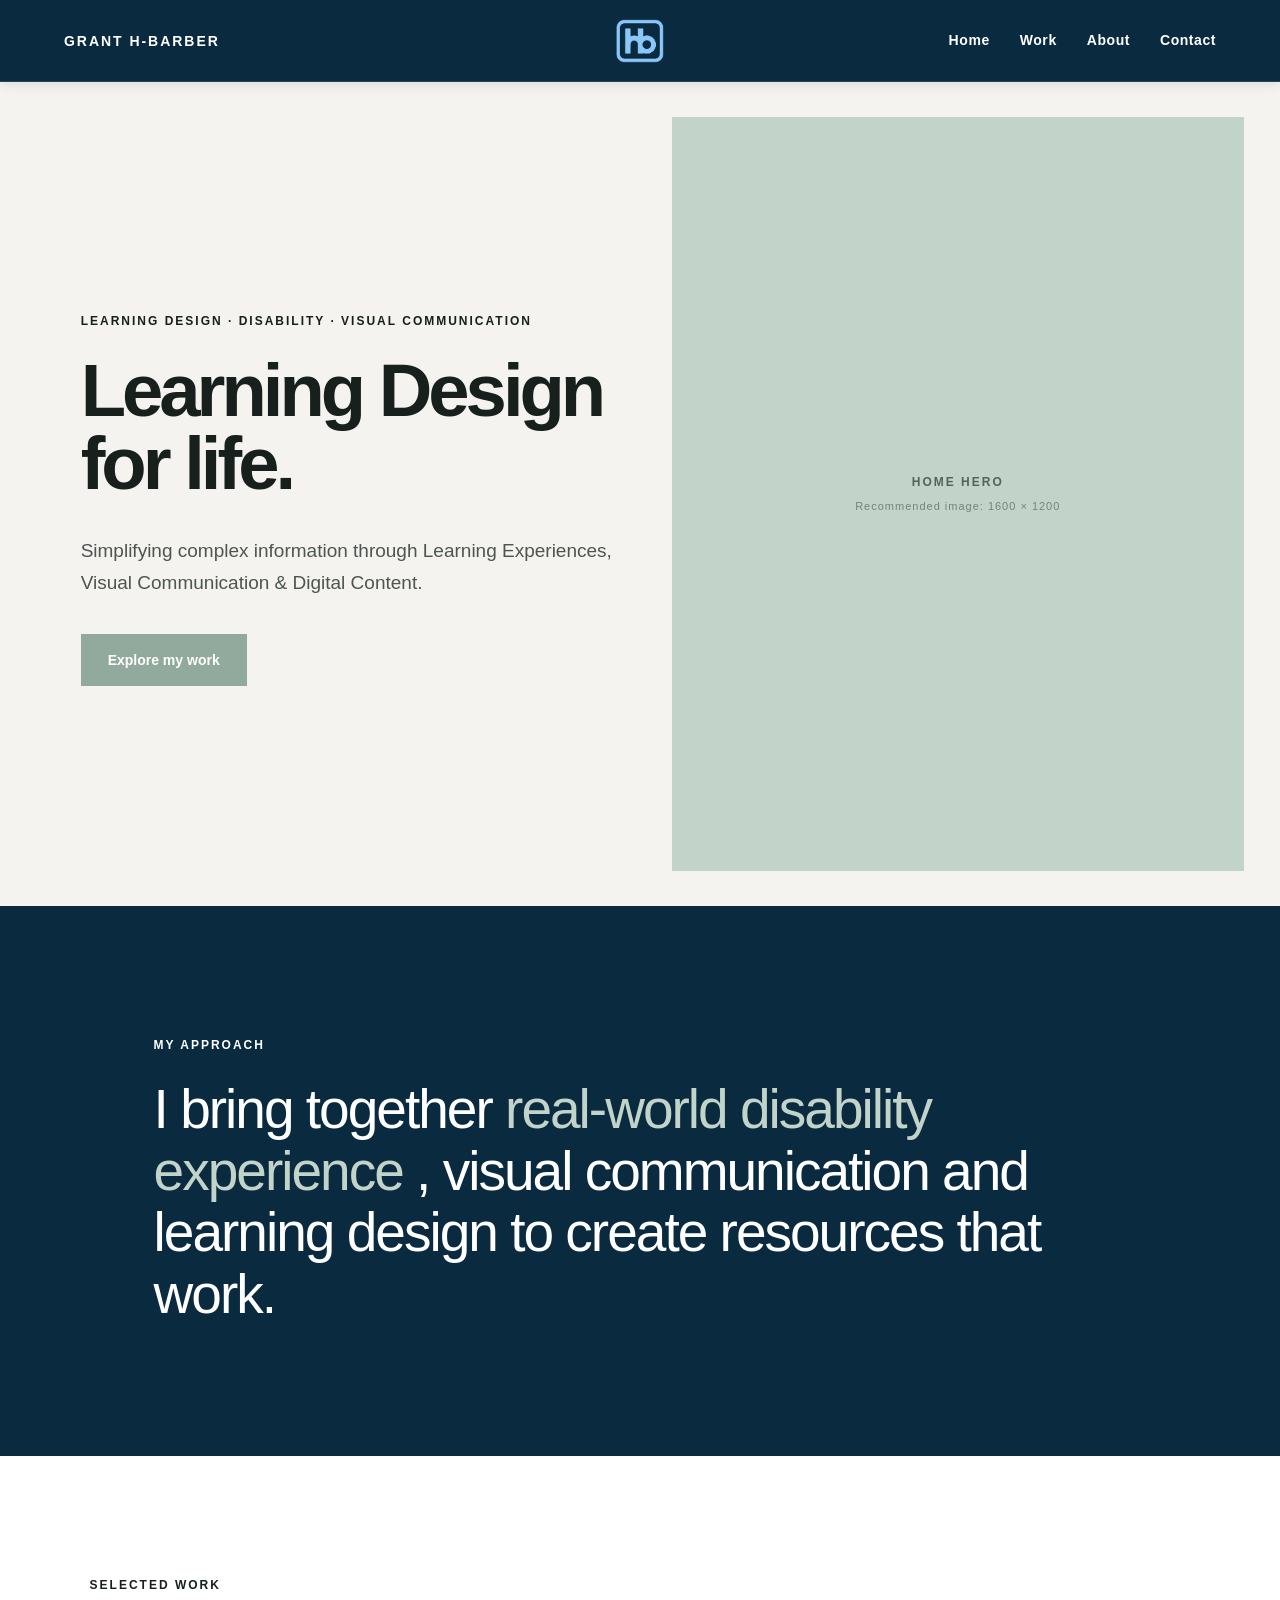
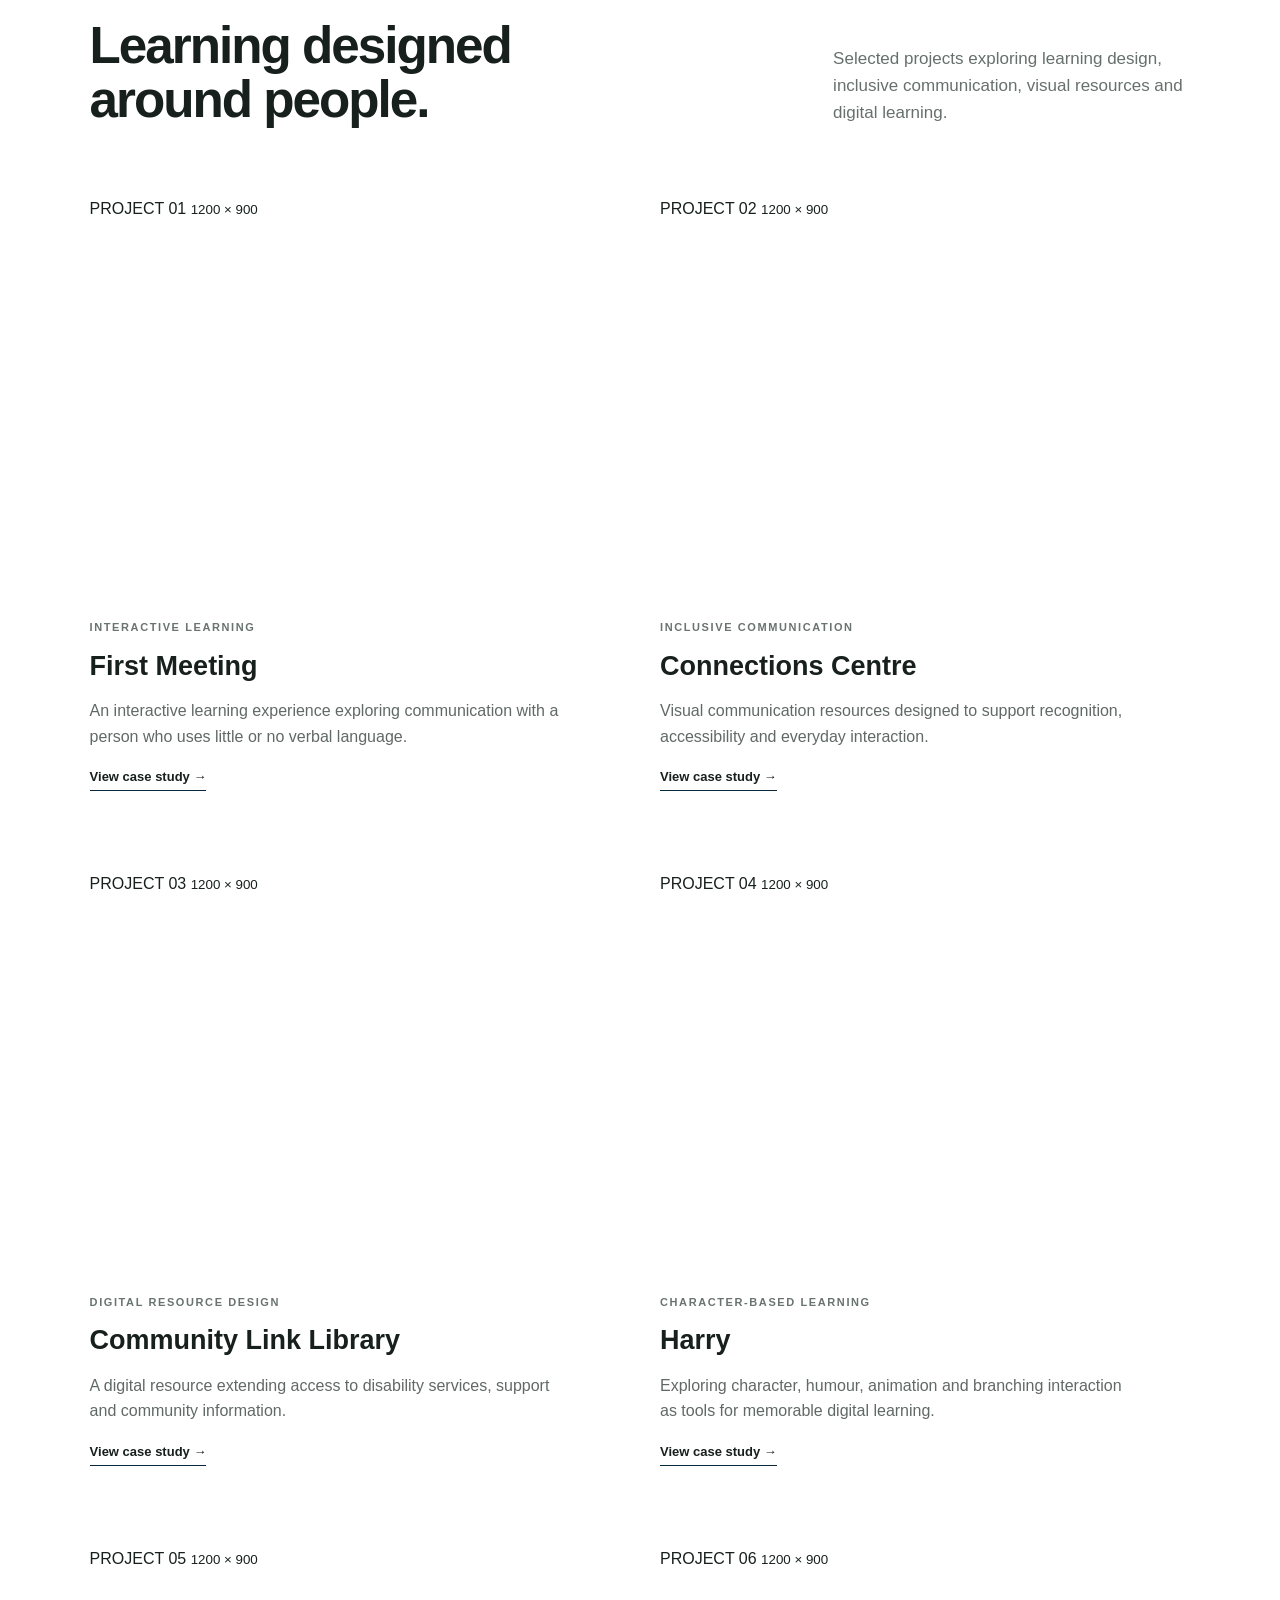
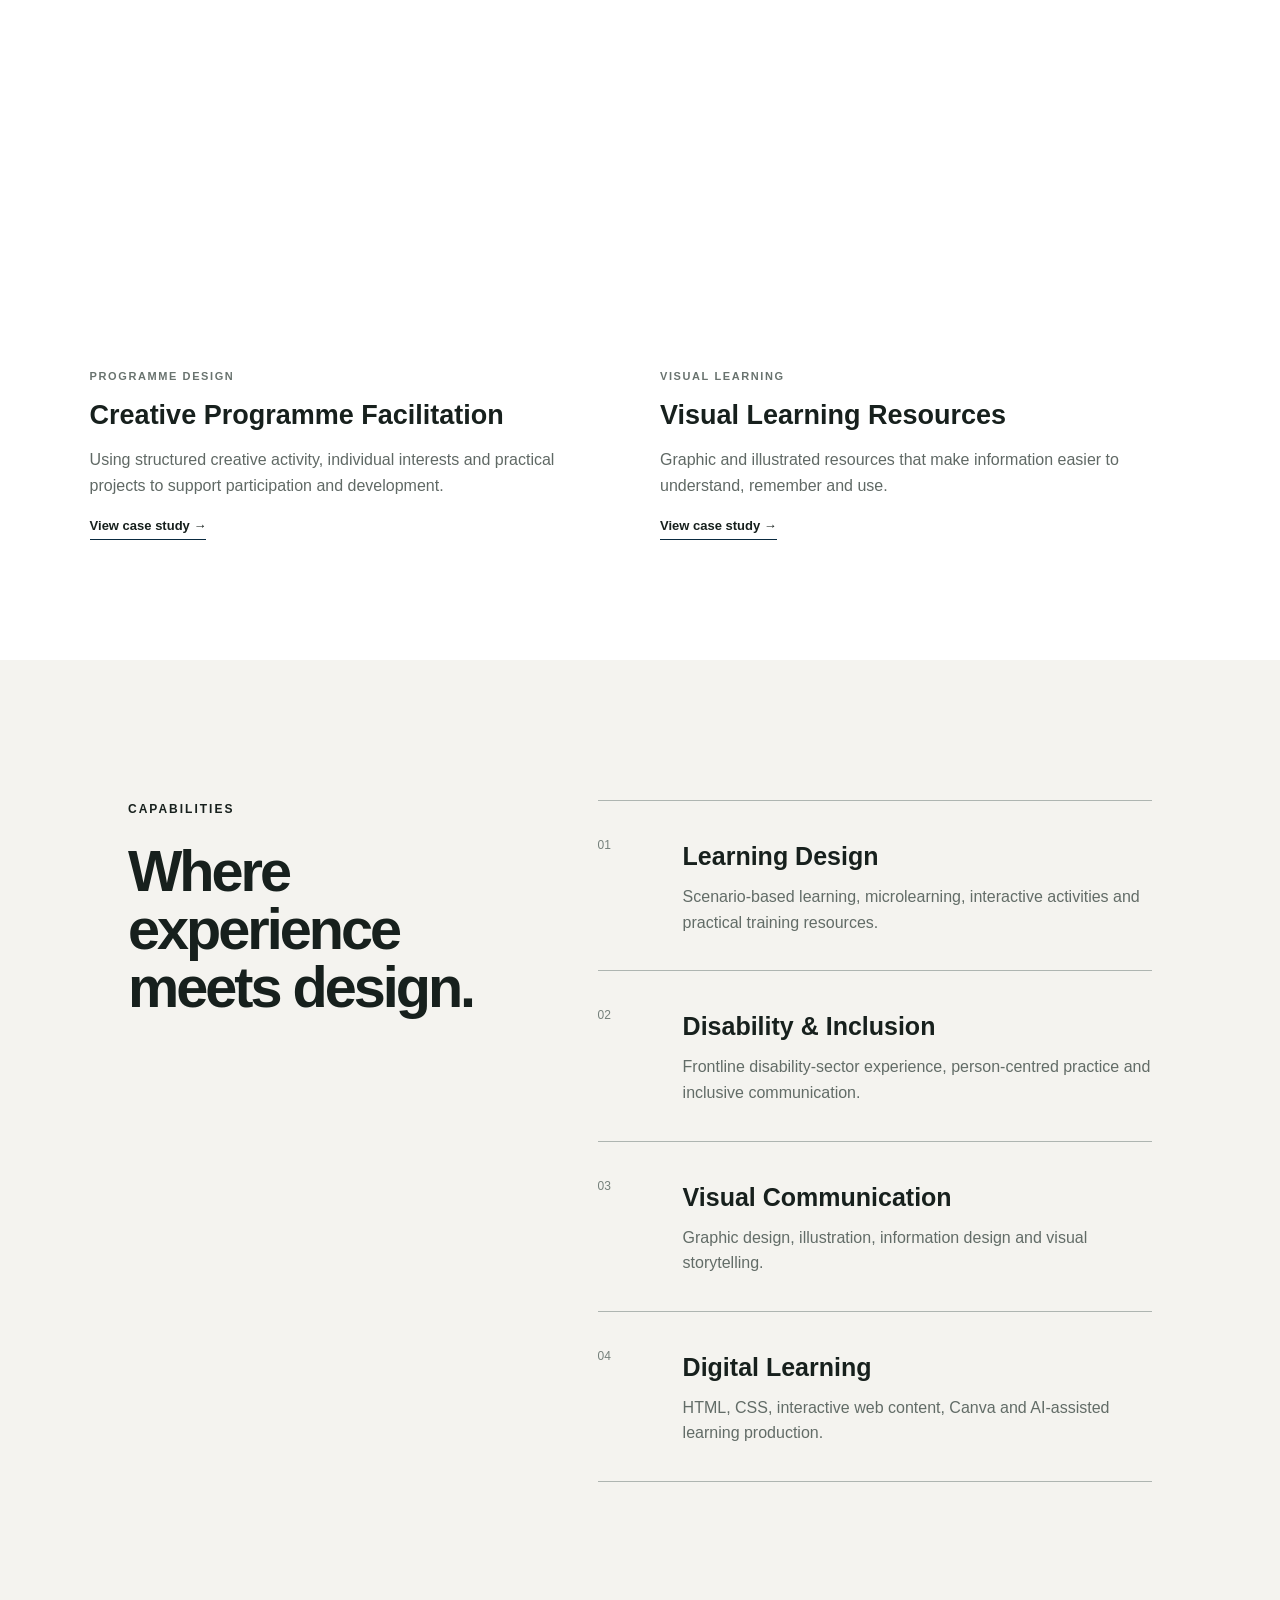
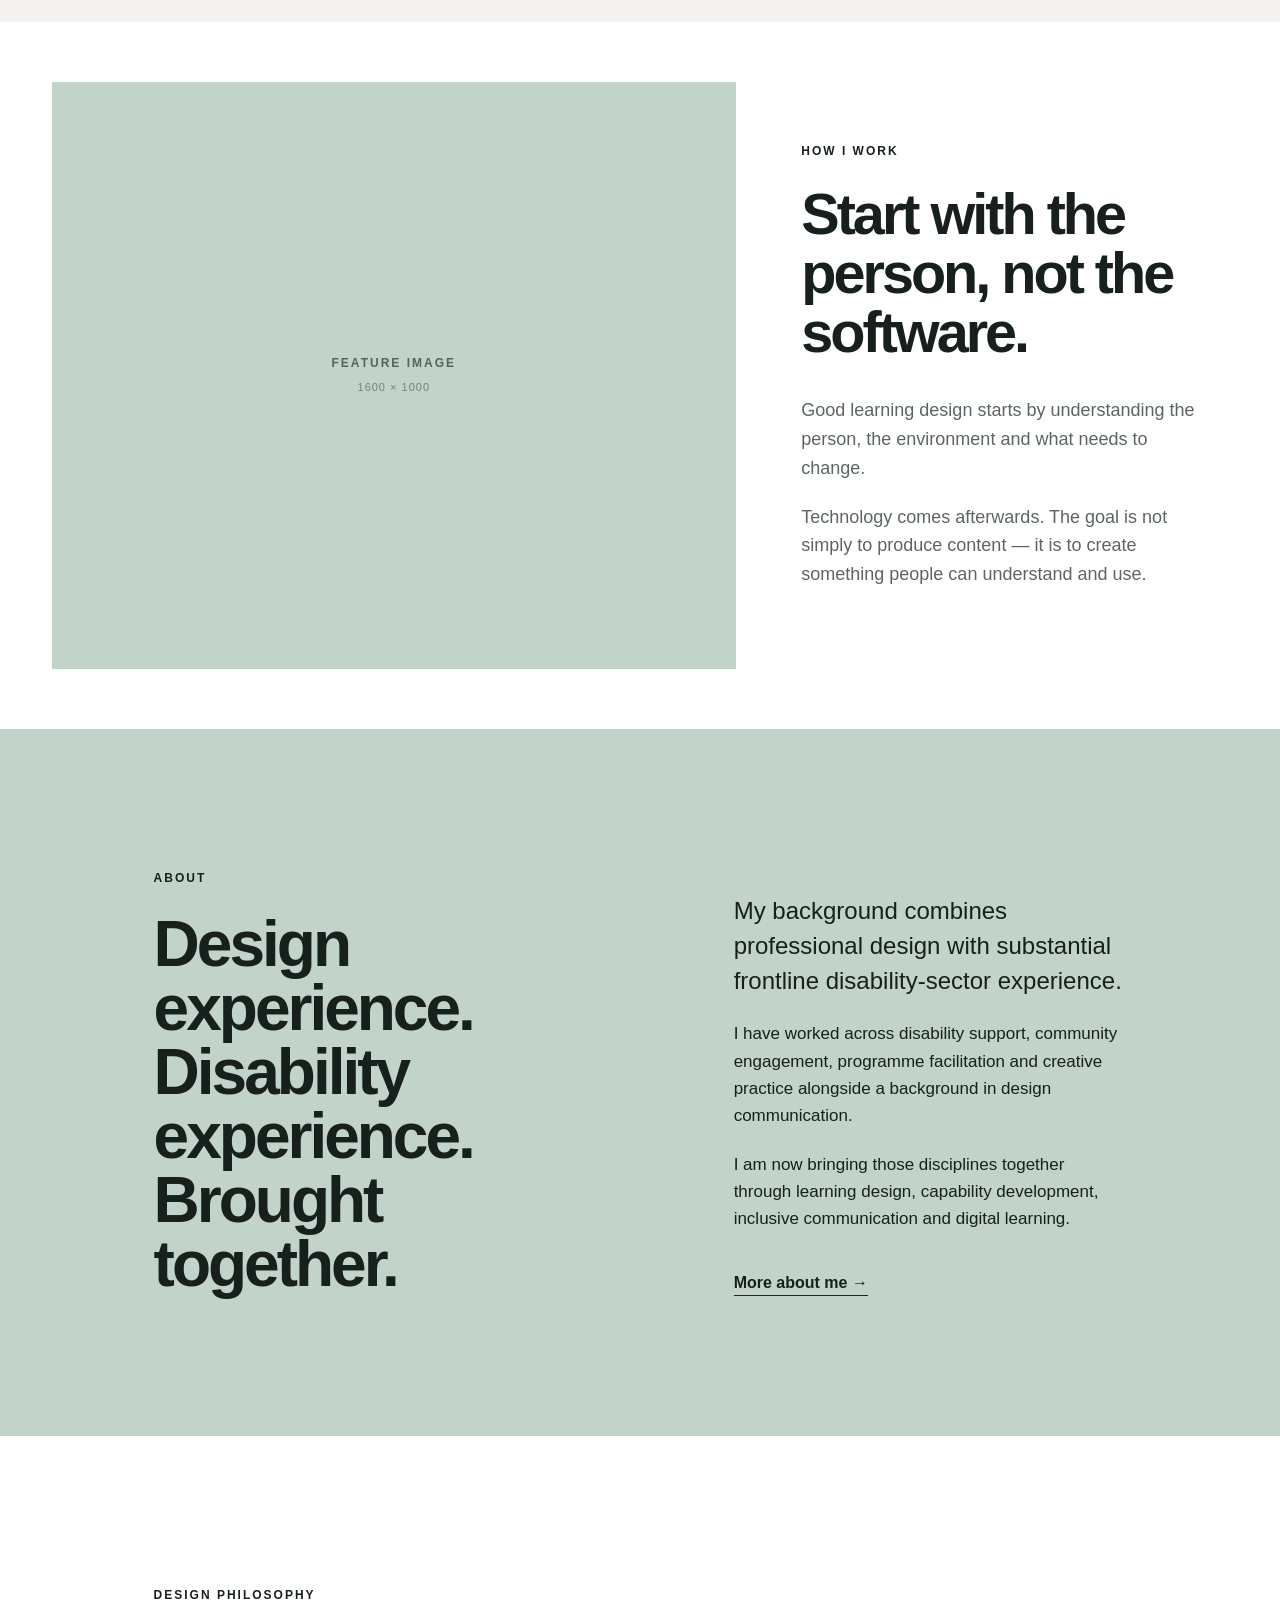
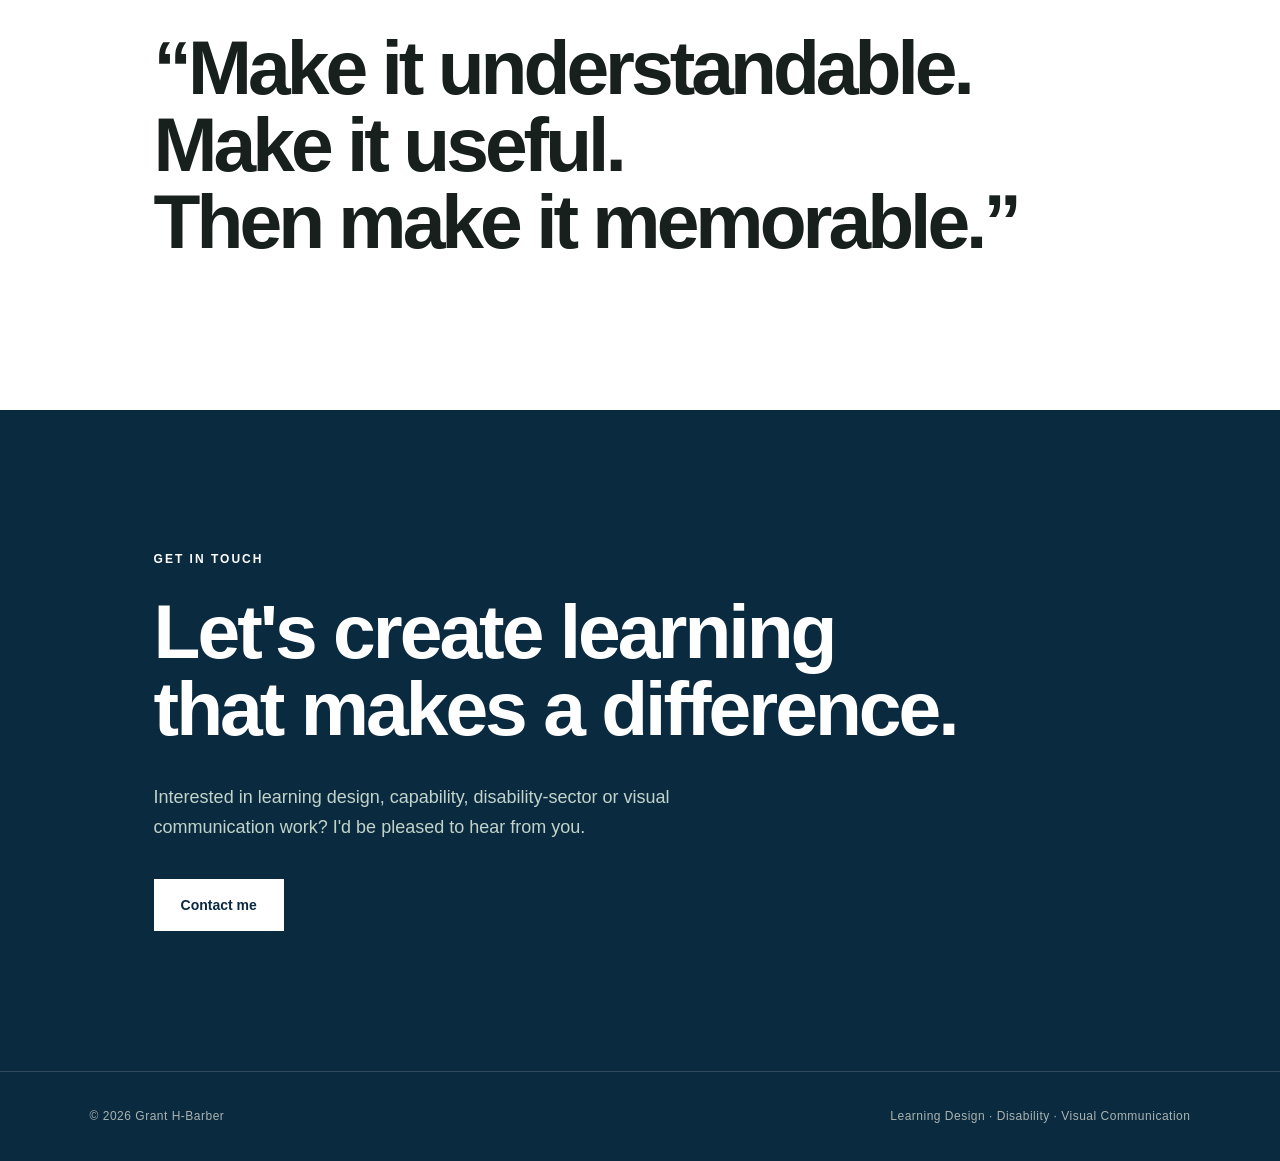
<file: index.html>
<!DOCTYPE html>
<html lang="en">

<head>

  <meta charset="UTF-8">

  <meta
    name="viewport"
    content="width=device-width, initial-scale=1.0"
  >

  <title>Grant H-Barber | Learning Designer</title>

  <meta
    name="description"
    content="Learning design, disability communication and visual learning by Grant H-Barber."
  >

  <link rel="stylesheet" href="css/style.css">

</head>


<body>


<!-- =====================================================
     HEADER
===================================================== -->

<header class="site-header">

  <a class="header-name" href="index.html">GRANT H-BARBER</a>

  <a class="header-logo" href="index.html" aria-label="Grant H-Barber home">
    <img src="images/hb-logo.png" alt="Grant H-Barber logo">
  </a>

  <button class="menu-toggle" type="button" aria-label="Open menu" aria-expanded="false" aria-controls="site-nav">
    <span></span><span></span><span></span>
  </button>

  <nav class="main-nav" id="site-nav" aria-label="Primary navigation">
    <a href="index.html">Home</a>
    <a href="index.html#work">Work</a>
    <a href="index.html#about">About</a>
    <a href="index.html#contact">Contact</a>
  </nav>

</header>



<main>


<!-- =====================================================
     HERO
===================================================== -->

<section class="hero">

  <div class="hero-content">

    <p class="eyebrow">
      LEARNING DESIGN · DISABILITY · VISUAL COMMUNICATION
    </p>

    <h1>
      Learning Design<br>
      for life.
    </h1>

    <p class="intro">
      
      Simplifying complex information through Learning Experiences, Visual Communication &
      Digital Content.

    </p>

    <a class="button" href="#work">
      Explore my work
    </a>

  </div>


  <div class="hero-image">

    <div class="image-placeholder hero-placeholder">

      <span>
        HOME HERO
      </span>

      <small>
        Recommended image: 1600 × 1200
      </small>

    </div>

  </div>

</section>



<!-- =====================================================
     INTRODUCTION
===================================================== -->

<section class="statement">

  <p class="eyebrow">
    MY APPROACH
  </p>

  <p class="statement-text">

  
    I bring together

    <strong>
      real-world disability experience
    </strong>, visual communication and learning design to create
    resources that work. 

  </p>

</section>



<!-- =====================================================
     SELECTED WORK
===================================================== -->

<section class="work" id="work">

  <div class="section-heading">

    <div>

      <p class="eyebrow">
        SELECTED WORK
      </p>

      <h2>
        Learning designed<br>
        around people.
      </h2>

    </div>


    <p class="section-intro">

      Selected projects exploring learning design,
      inclusive communication, visual resources
      and digital learning.

    </p>

  </div>



  <div class="project-grid">


    <!-- PROJECT 01 -->

    <article class="project">

      <a href="projects/first-meeting.html">

        <div class="project-image placeholder">

          <span>
            PROJECT 01
          </span>

          <small>
            1200 × 900
          </small>

        </div>

        <p class="project-category">
          INTERACTIVE LEARNING
        </p>

        <h3>
          First Meeting
        </h3>

        <p>

          An interactive learning experience exploring
          communication with a person who uses little
          or no verbal language.

        </p>

        <span class="project-link">
          View case study →
        </span>

      </a>

    </article>



    <!-- PROJECT 02 -->

    <article class="project">

      <a href="projects/connections-centre.html">

        <div class="project-image placeholder">

          <span>
            PROJECT 02
          </span>

          <small>
            1200 × 900
          </small>

        </div>

        <p class="project-category">
          INCLUSIVE COMMUNICATION
        </p>

        <h3>
          Connections Centre
        </h3>

        <p>

          Visual communication resources designed
          to support recognition, accessibility and
          everyday interaction.

        </p>

        <span class="project-link">
          View case study →
        </span>

      </a>

    </article>



    <!-- PROJECT 03 -->

    <article class="project">

      <a href="projects/link-library.html">

        <div class="project-image placeholder">

          <span>
            PROJECT 03
          </span>

          <small>
            1200 × 900
          </small>

        </div>

        <p class="project-category">
          DIGITAL RESOURCE DESIGN
        </p>

        <h3>
          Community Link Library
        </h3>

        <p>

          A digital resource extending access to
          disability services, support and community
          information.

        </p>

        <span class="project-link">
          View case study →
        </span>

      </a>

    </article>



    <!-- PROJECT 04 -->

    <article class="project">

      <a href="projects/harry.html">

        <div class="project-image placeholder">

          <span>
            PROJECT 04
          </span>

          <small>
            1200 × 900
          </small>

        </div>

        <p class="project-category">
          CHARACTER-BASED LEARNING
        </p>

        <h3>
          Harry
        </h3>

        <p>

          Exploring character, humour, animation
          and branching interaction as tools for
          memorable digital learning.

        </p>

        <span class="project-link">
          View case study →
        </span>

      </a>

    </article>



    <!-- PROJECT 05 -->

    <article class="project">

      <a href="projects/programme-facilitation.html">

        <div class="project-image placeholder">

          <span>
            PROJECT 05
          </span>

          <small>
            1200 × 900
          </small>

        </div>

        <p class="project-category">
          PROGRAMME DESIGN
        </p>

        <h3>
          Creative Programme Facilitation
        </h3>

        <p>

          Using structured creative activity,
          individual interests and practical projects
          to support participation and development.

        </p>

        <span class="project-link">
          View case study →
        </span>

      </a>

    </article>



    <!-- PROJECT 06 -->

    <article class="project">

      <a href="projects/visual-learning.html">

        <div class="project-image placeholder">

          <span>
            PROJECT 06
          </span>

          <small>
            1200 × 900
          </small>

        </div>

        <p class="project-category">
          VISUAL LEARNING
        </p>

        <h3>
          Visual Learning Resources
        </h3>

        <p>

          Graphic and illustrated resources that
          make information easier to understand,
          remember and use.

        </p>

        <span class="project-link">
          View case study →
        </span>

      </a>

    </article>


  </div>

</section>



<!-- =====================================================
     CAPABILITIES
===================================================== -->

<section class="capabilities" id="capabilities">

  <div class="capabilities-heading">

    <p class="eyebrow">
      CAPABILITIES
    </p>

    <h2>
      Where experience<br>
      meets design.
    </h2>

  </div>



  <div class="capabilities-list">


    <div class="capability">

      <span>
        01
      </span>

      <div>

        <h3>
          Learning Design
        </h3>

        <p>

          Scenario-based learning, microlearning,
          interactive activities and practical
          training resources.

        </p>

      </div>

    </div>



    <div class="capability">

      <span>
        02
      </span>

      <div>

        <h3>
          Disability & Inclusion
        </h3>

        <p>

          Frontline disability-sector experience,
          person-centred practice and inclusive
          communication.

        </p>

      </div>

    </div>



    <div class="capability">

      <span>
        03
      </span>

      <div>

        <h3>
          Visual Communication
        </h3>

        <p>

          Graphic design, illustration,
          information design and visual
          storytelling.

        </p>

      </div>

    </div>



    <div class="capability">

      <span>
        04
      </span>

      <div>

        <h3>
          Digital Learning
        </h3>

        <p>

          HTML, CSS, interactive web content,
          Canva and AI-assisted learning
          production.

        </p>

      </div>

    </div>


  </div>

</section>



<!-- =====================================================
     FEATURE / PROCESS
===================================================== -->

<section class="feature">

  <div class="feature-image">

    <div class="image-placeholder">

      <span>
        FEATURE IMAGE
      </span>

      <small>
        1600 × 1000
      </small>

    </div>

  </div>



  <div class="feature-copy">

    <p class="eyebrow">
      HOW I WORK
    </p>

    <h2>
      Start with the person,
      not the software.
    </h2>

    <p>

      Good learning design starts by understanding
      the person, the environment and what needs to
      change.

    </p>

    <p>

      Technology comes afterwards. The goal is not
      simply to produce content — it is to create
      something people can understand and use.

    </p>

  </div>

</section>



<!-- =====================================================
     ABOUT
===================================================== -->

<section class="about" id="about">

  <div class="about-title">

    <p class="eyebrow">
      ABOUT
    </p>

    <h2>
      Design experience.<br>
      Disability experience.<br>
      Brought together.
    </h2>

  </div>



  <div class="about-copy">

    <p class="large-copy">

      My background combines professional design
      with substantial frontline disability-sector
      experience.

    </p>

    <p>

      I have worked across disability support,
      community engagement, programme facilitation
      and creative practice alongside a background
      in design communication.

    </p>

    <p>

      I am now bringing those disciplines together
      through learning design, capability development,
      inclusive communication and digital learning.

    </p>

    <a class="text-link" href="#about">
      More about me →
    </a>

  </div>

</section>



<!-- =====================================================
     PHILOSOPHY
===================================================== -->

<section class="philosophy">

  <p class="eyebrow">
    DESIGN PHILOSOPHY
  </p>

  <blockquote>

    “Make it understandable.<br>
    Make it useful.<br>
    Then make it memorable.”

  </blockquote>

</section>



<!-- =====================================================
     CONTACT
===================================================== -->

<section class="contact" id="contact">

  <p class="eyebrow">
    GET IN TOUCH
  </p>

  <h2>
    Let's create learning<br>
    that makes a difference.
  </h2>

  <p class="contact-copy">

    Interested in learning design, capability,
    disability-sector or visual communication work?
    I'd be pleased to hear from you.

  </p>

  <a
    class="button light"
    href="mailto:YOUR-EMAIL-HERE"
  >
    Contact me
  </a>

</section>


</main>



<!-- =====================================================
     FOOTER
===================================================== -->

<footer>

  <p>
    © 2026 Grant H-Barber
  </p>

  <p>
    Learning Design · Disability · Visual Communication
  </p>

</footer>


<!-- BACK TO TOP -->

<button
  class="back-to-top"
  id="backToTop"
  aria-label="Back to top"
>
  ↑ <span>Back to top</span>
</button>


<script src="js/script.js"></script>


</body>
</html>
</file>
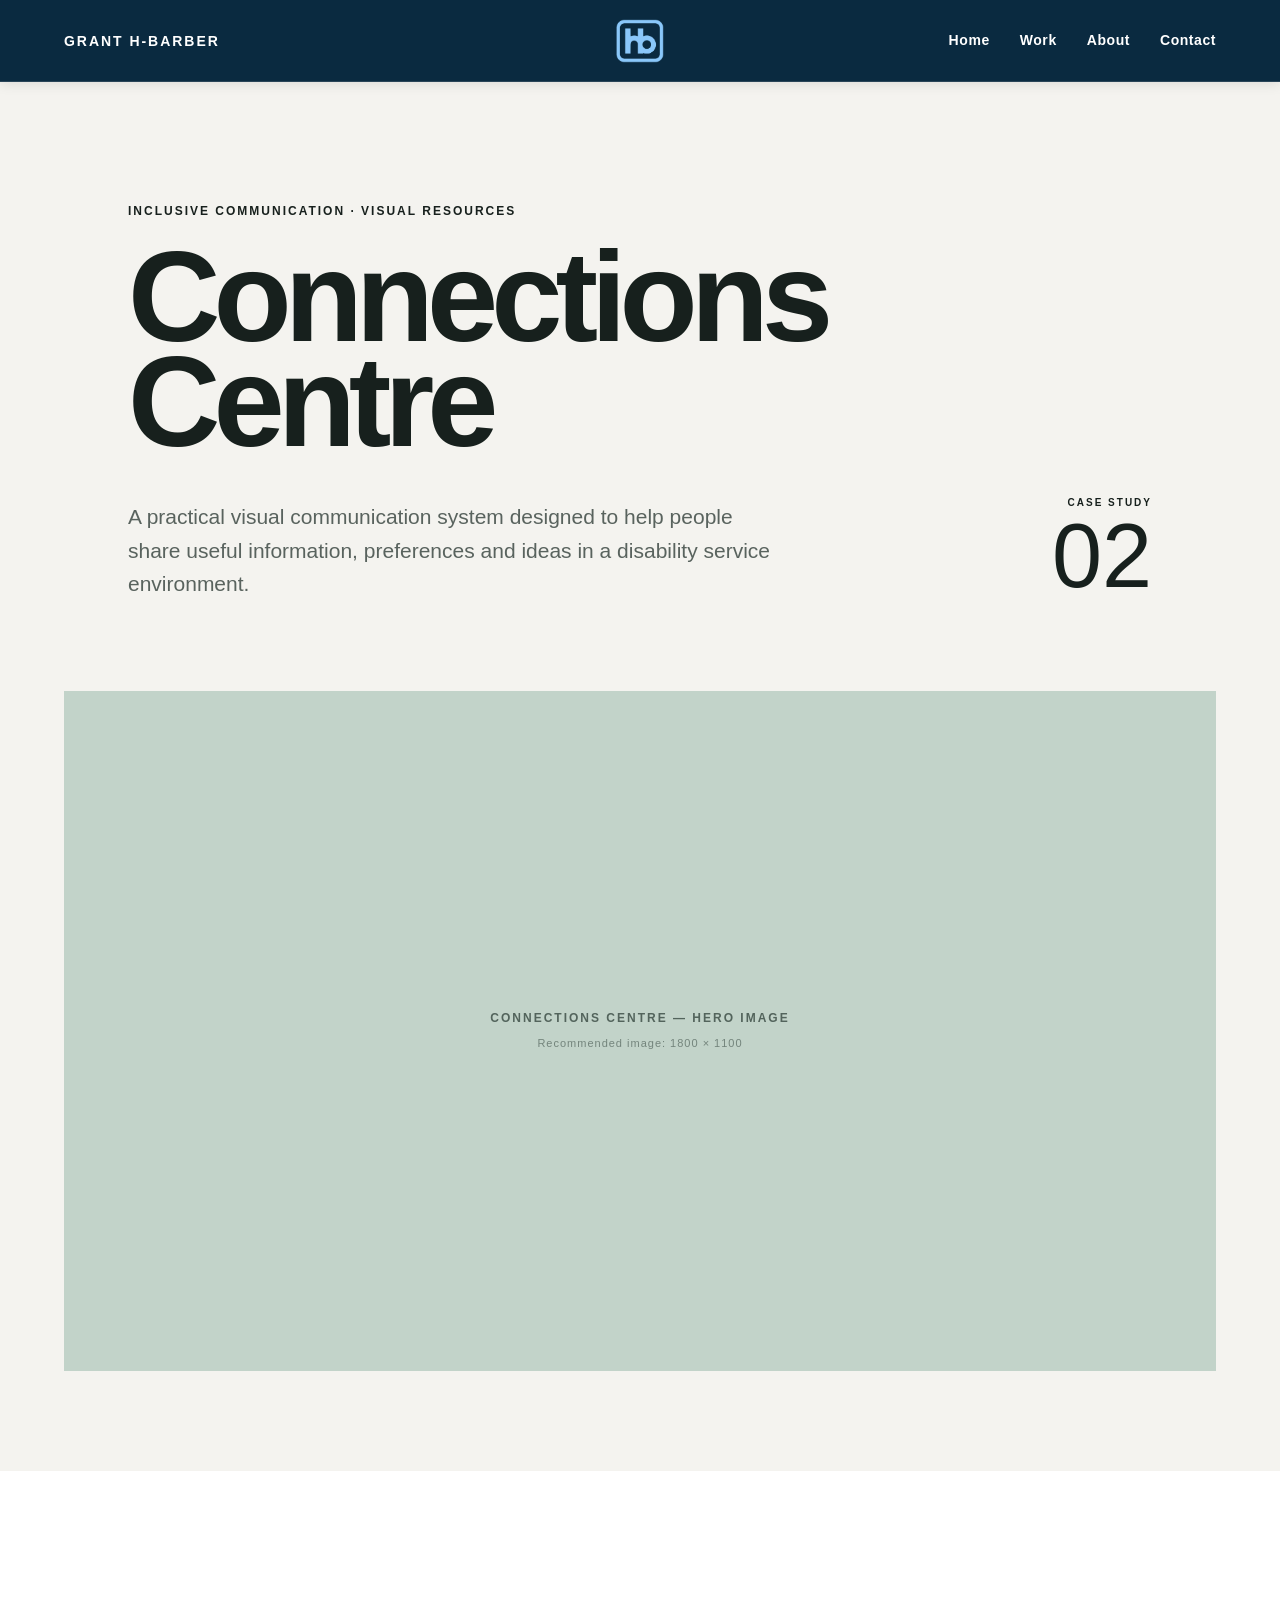
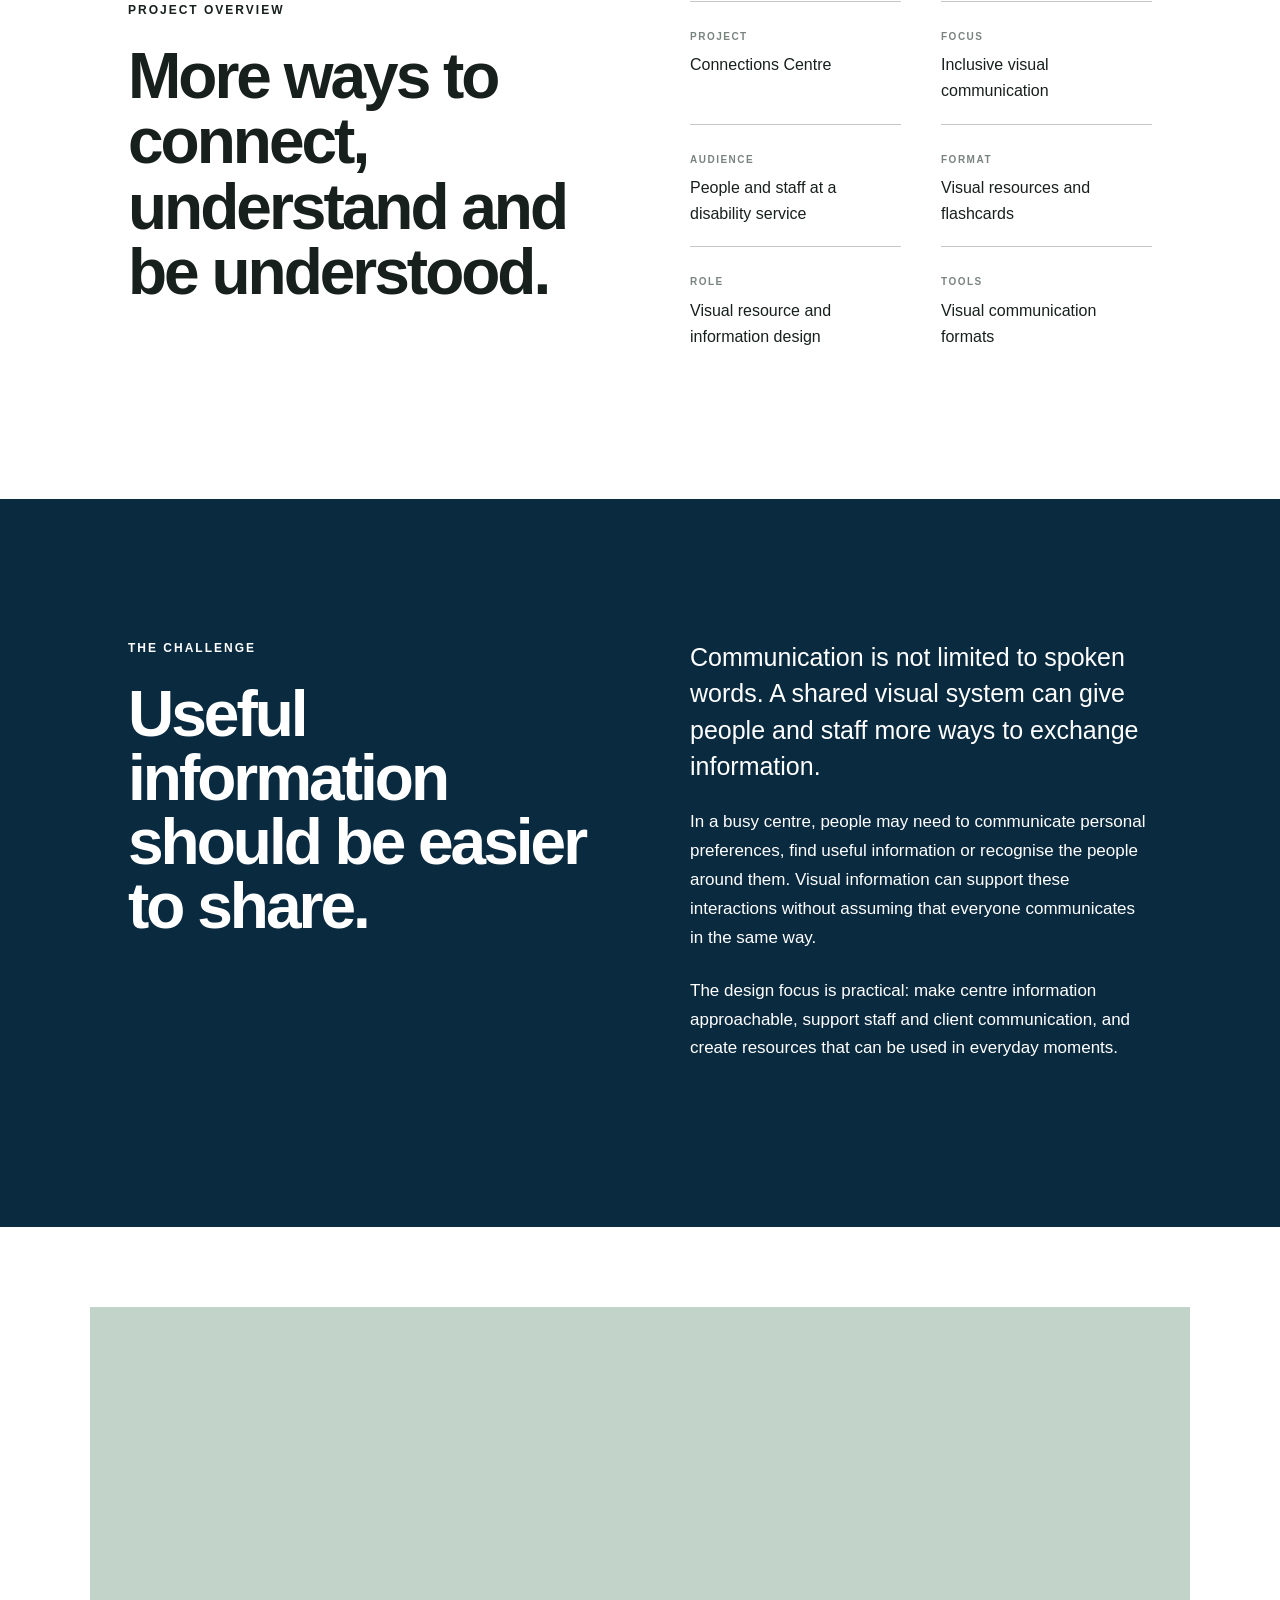
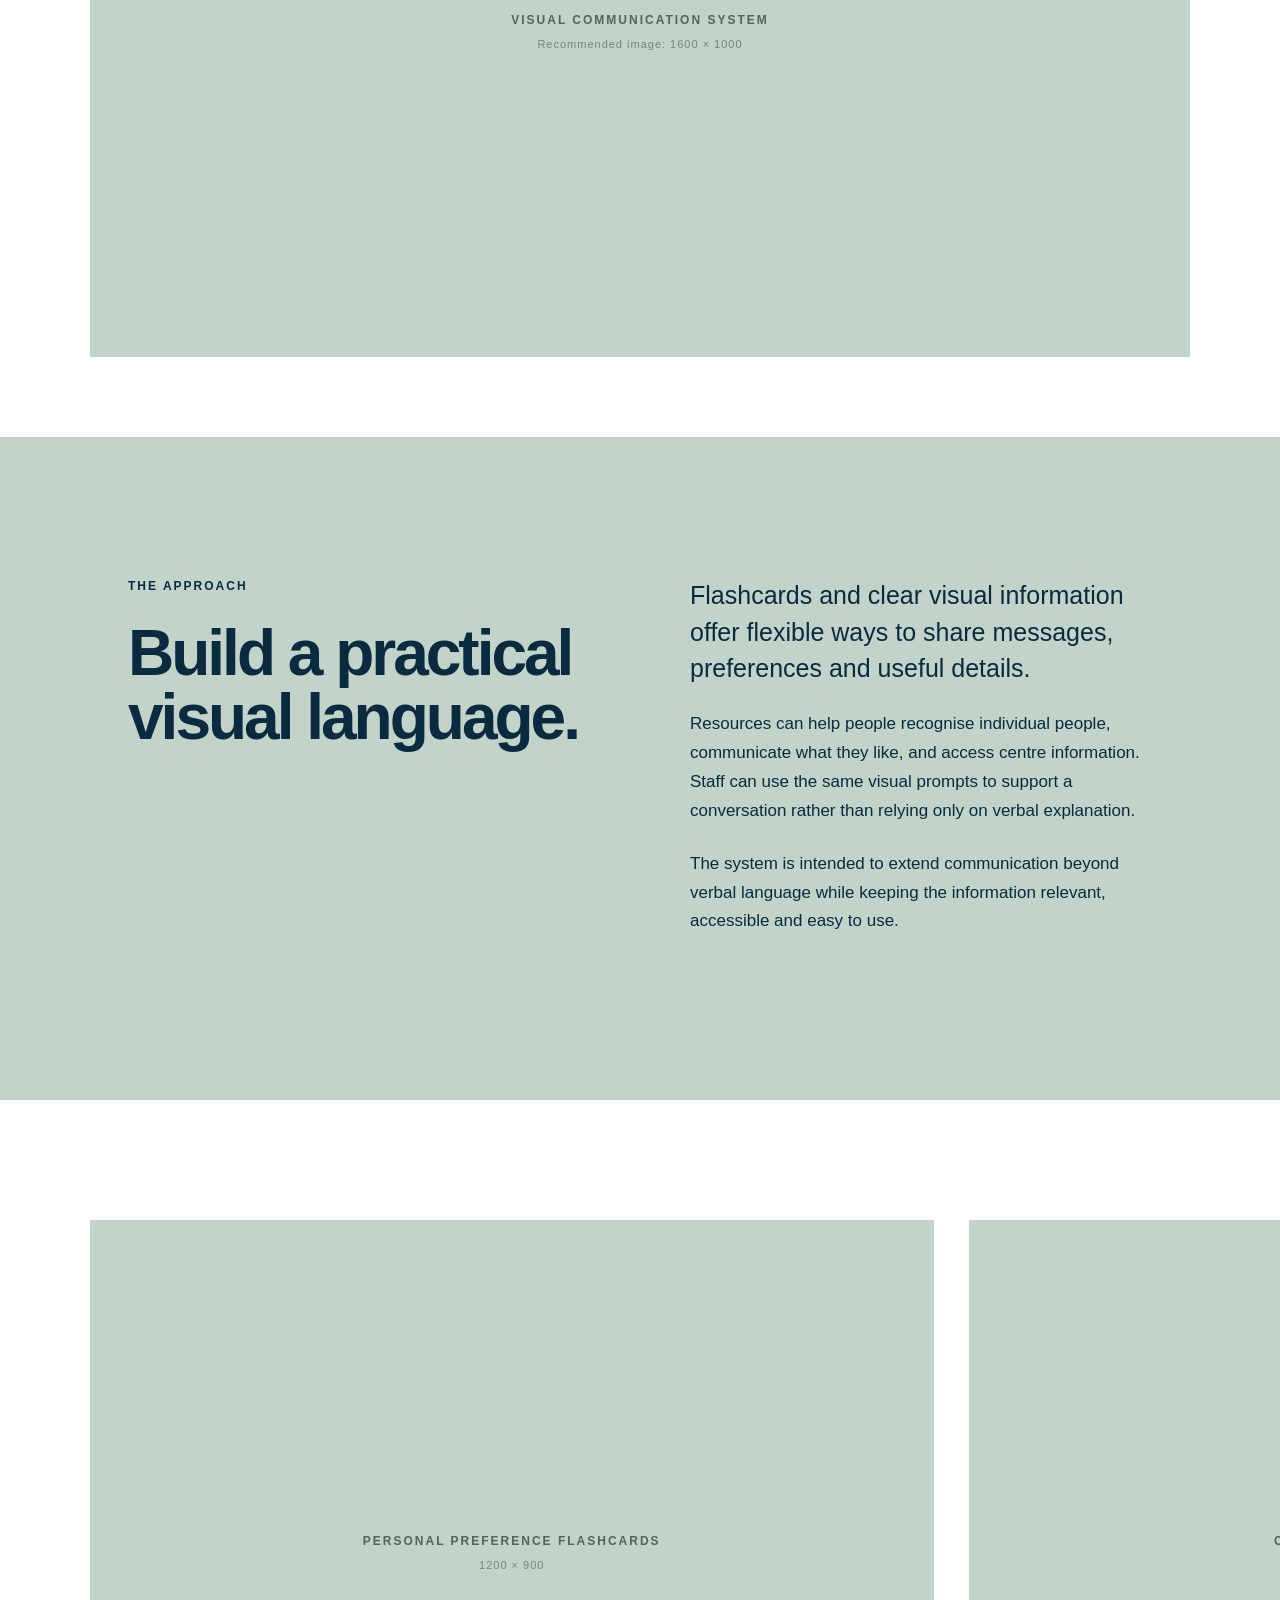
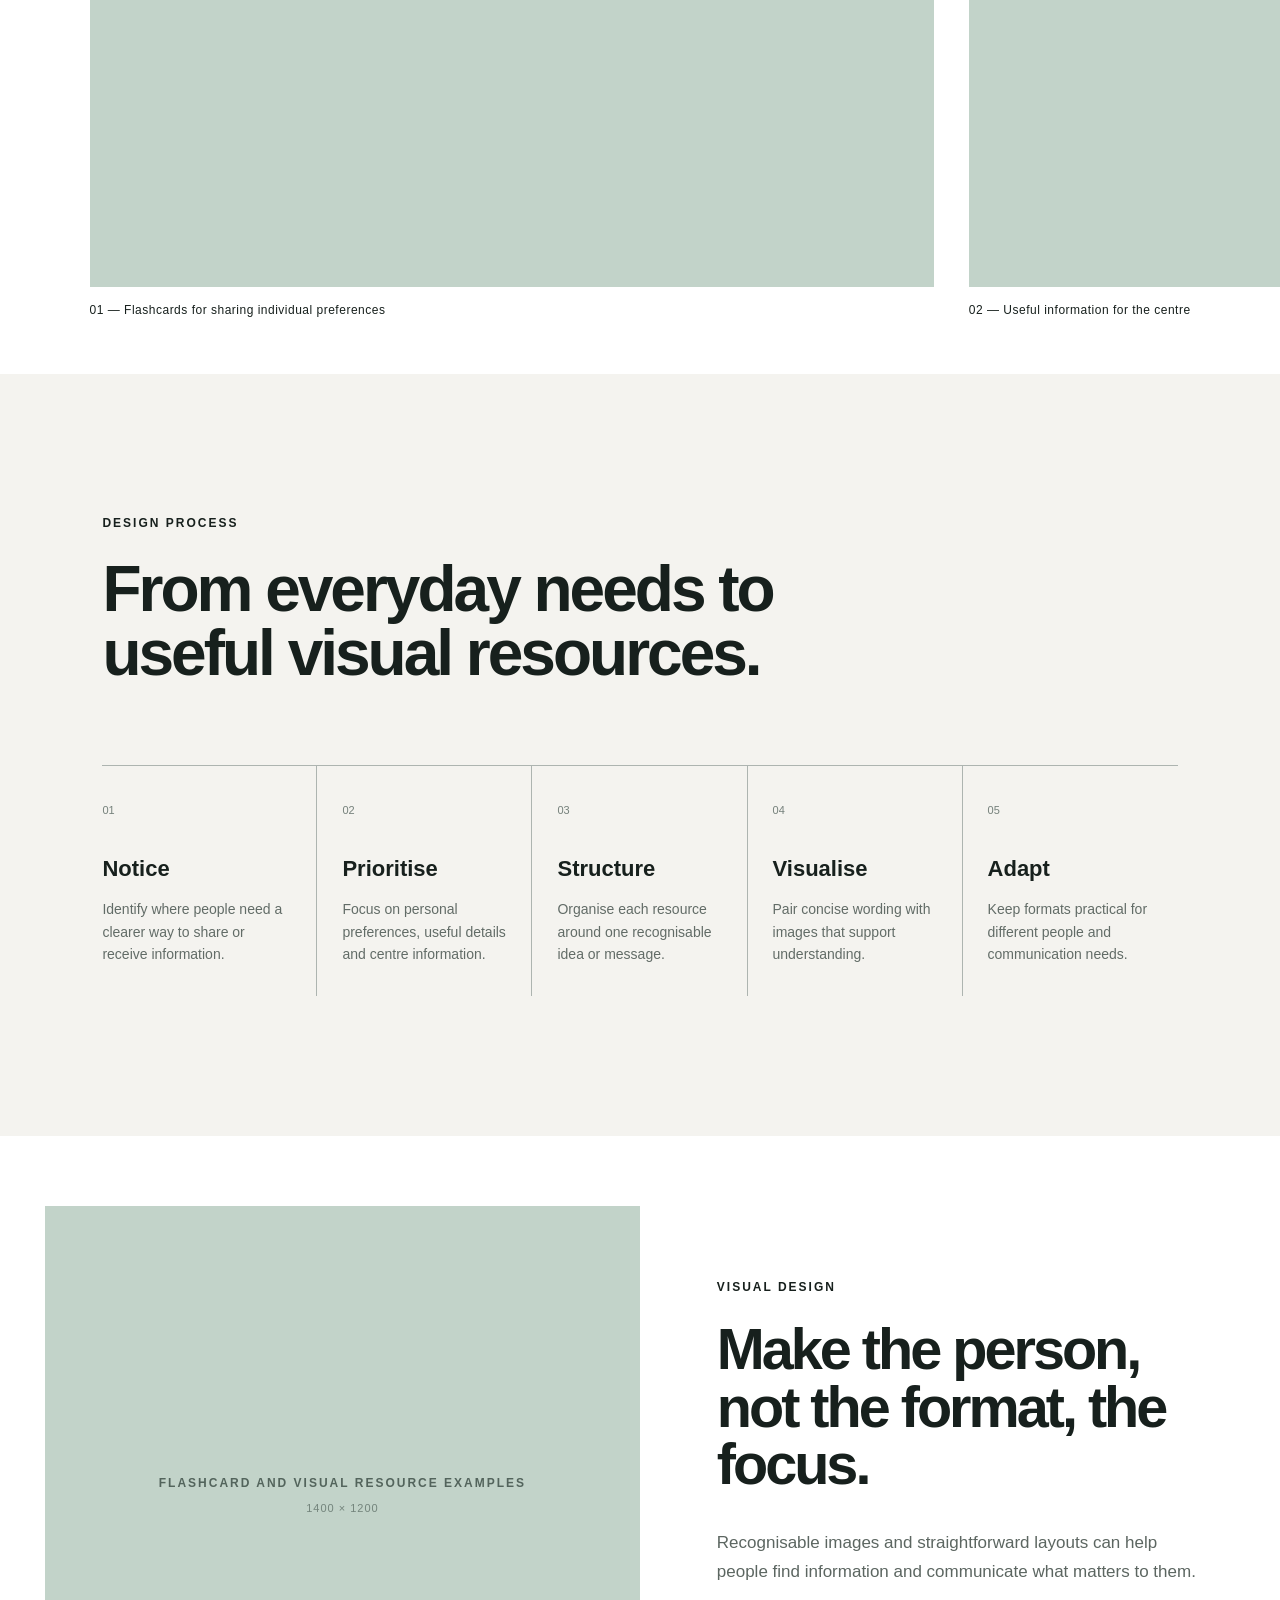
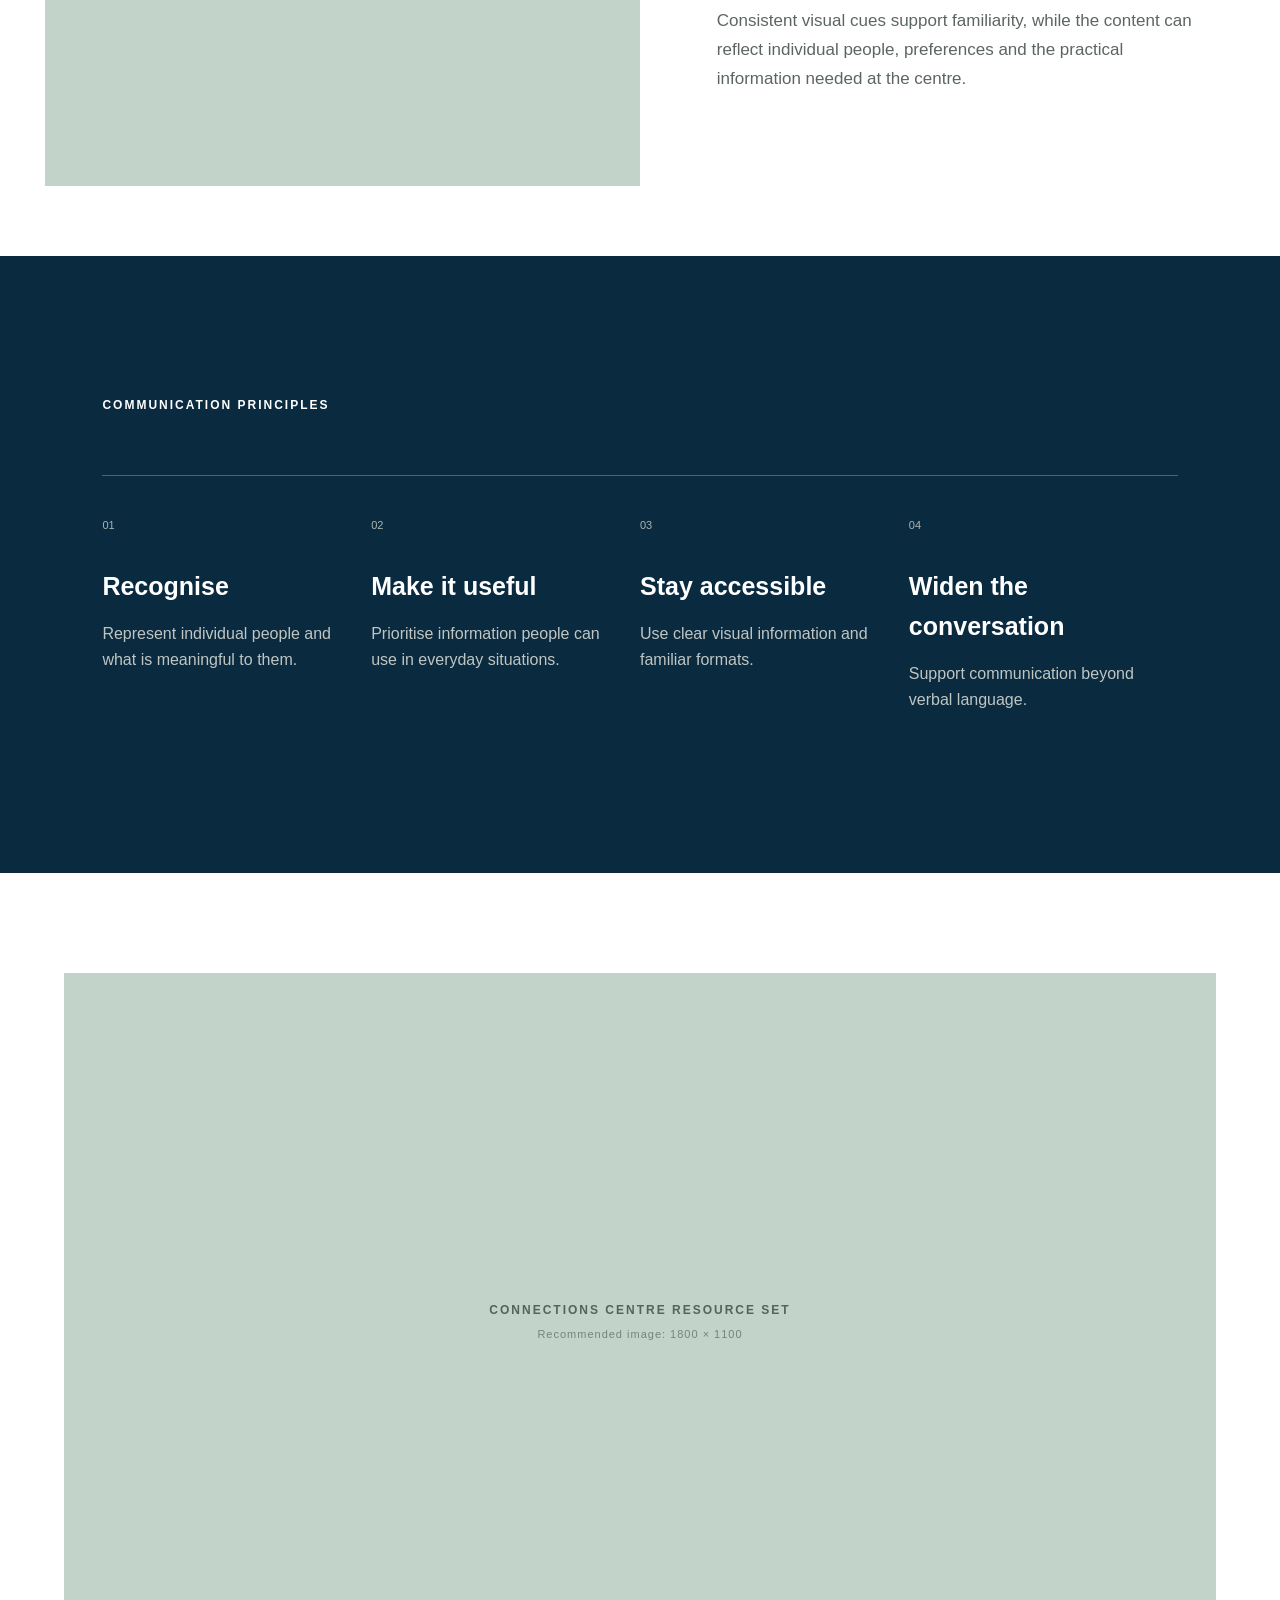
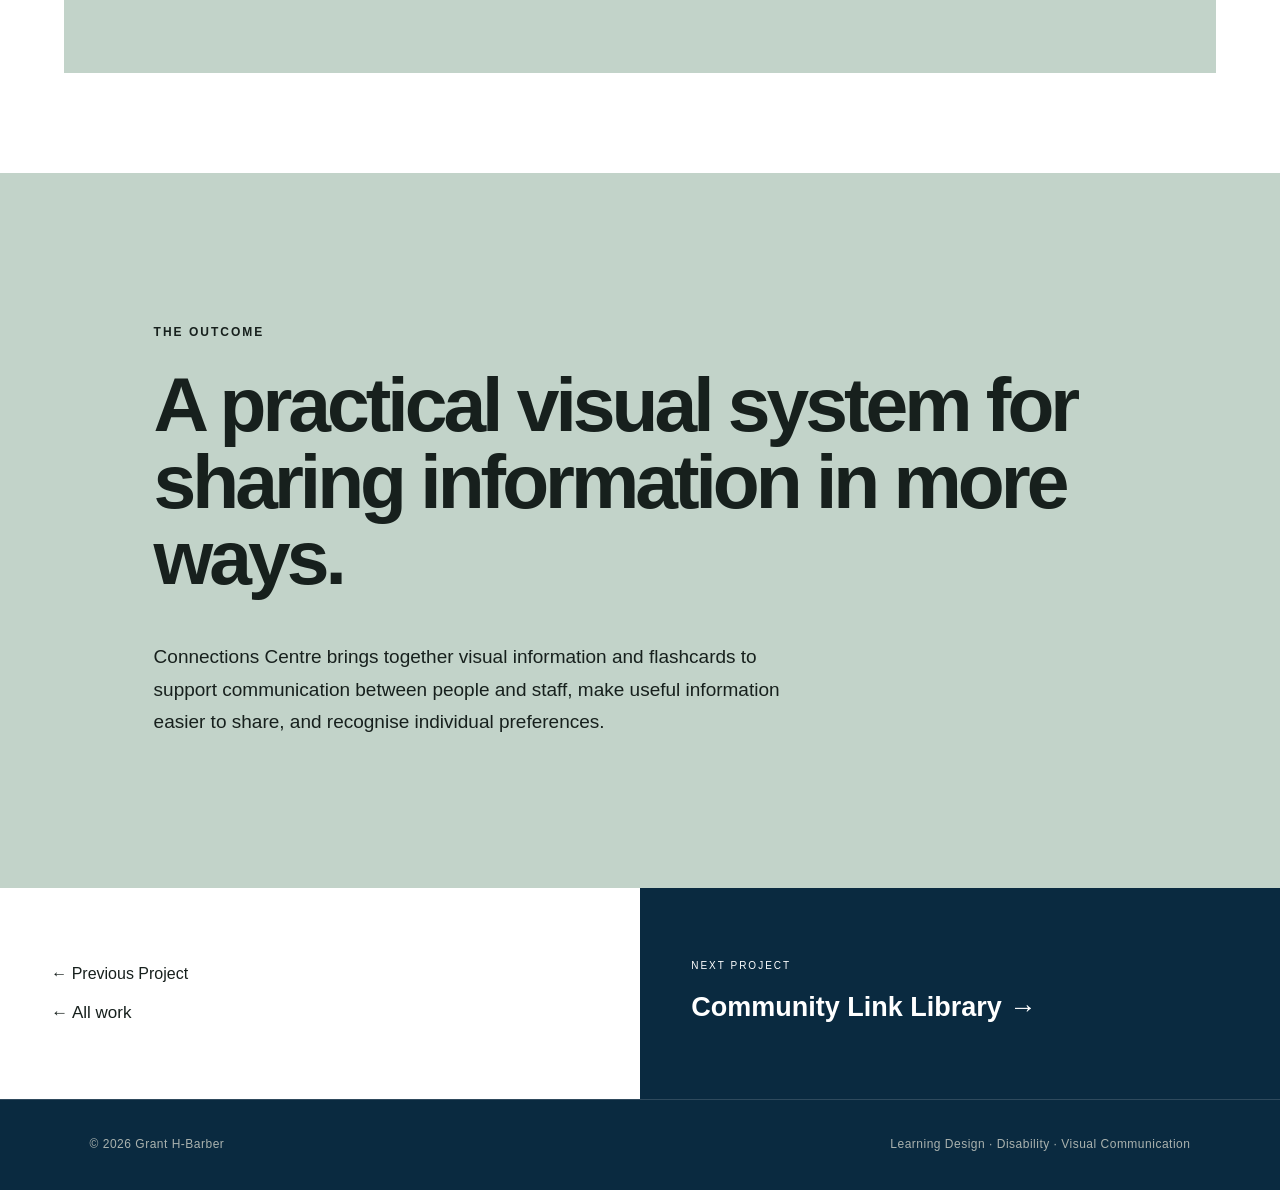
<file: projects/connections-centre.html>
<!DOCTYPE html>
<html lang="en">
<head>
  <meta charset="UTF-8">
  <meta name="viewport" content="width=device-width, initial-scale=1.0">
  <title>Connections Centre | Grant H-Barber</title>
  <meta name="description" content="Connections Centre — a visual communication system for a disability service environment by Grant H-Barber.">
  <link rel="stylesheet" href="../css/style.css">
</head>
<body>
<header class="site-header">

  <a class="header-name" href="../index.html">GRANT H-BARBER</a>

  <a class="header-logo" href="../index.html" aria-label="Grant H-Barber home">
    <img src="../images/hb-logo.png" alt="Grant H-Barber logo">
  </a>

  <button class="menu-toggle" type="button" aria-label="Open menu" aria-expanded="false" aria-controls="site-nav">
    <span></span><span></span><span></span>
  </button>

  <nav class="main-nav" id="site-nav" aria-label="Primary navigation">
    <a href="../index.html">Home</a>
    <a href="../index.html#work">Work</a>
    <a href="../index.html#about">About</a>
    <a href="../index.html#contact">Contact</a>
  </nav>

</header>
<main>
<section class="case-hero">
  <div class="case-hero-copy">
    <p class="eyebrow">INCLUSIVE COMMUNICATION · VISUAL RESOURCES</p>
    <h1>Connections<br>Centre</h1>
    <p class="case-intro">A practical visual communication system designed to help people share useful information, preferences and ideas in a disability service environment.</p>
  </div>
  <div class="case-number"><span>CASE STUDY</span><strong>02</strong></div>
</section>
<section class="case-hero-image">
  <div class="image-placeholder"><span>CONNECTIONS CENTRE — HERO IMAGE</span><small>Recommended image: 1800 × 1100</small></div>
</section>
<section class="project-overview">
  <div class="overview-heading"><p class="eyebrow">PROJECT OVERVIEW</p><h2>More ways to connect, understand and be understood.</h2></div>
  <div class="project-details">
    <div><span>PROJECT</span><p>Connections Centre</p></div>
    <div><span>FOCUS</span><p>Inclusive visual communication</p></div>
    <div><span>AUDIENCE</span><p>People and staff at a disability service</p></div>
    <div><span>FORMAT</span><p>Visual resources and flashcards</p></div>
    <div><span>ROLE</span><p>Visual resource and information design</p></div>
    <div><span>TOOLS</span><p>Visual communication formats</p></div>
  </div>
</section>
<section class="case-text-section">
  <div><p class="eyebrow">THE CHALLENGE</p><h2>Useful information should be easier to share.</h2></div>
  <div class="case-body-copy">
    <p class="lead">Communication is not limited to spoken words. A shared visual system can give people and staff more ways to exchange information.</p>
    <p>In a busy centre, people may need to communicate personal preferences, find useful information or recognise the people around them. Visual information can support these interactions without assuming that everyone communicates in the same way.</p>
    <p>The design focus is practical: make centre information approachable, support staff and client communication, and create resources that can be used in everyday moments.</p>
  </div>
</section>
<section class="case-full-image">
  <div class="image-placeholder"><span>VISUAL COMMUNICATION SYSTEM</span><small>Recommended image: 1600 × 1000</small></div>
</section>
<section class="case-text-section light-green">
  <div><p class="eyebrow">THE APPROACH</p><h2>Build a practical visual language.</h2></div>
  <div class="case-body-copy">
    <p class="lead">Flashcards and clear visual information offer flexible ways to share messages, preferences and useful details.</p>
    <p>Resources can help people recognise individual people, communicate what they like, and access centre information. Staff can use the same visual prompts to support a conversation rather than relying only on verbal explanation.</p>
    <p>The system is intended to extend communication beyond verbal language while keeping the information relevant, accessible and easy to use.</p>
  </div>
</section>
<section class="case-gallery">
  <div><div class="image-placeholder"><span>PERSONAL PREFERENCE FLASHCARDS</span><small>1200 × 900</small></div><p>01 — Flashcards for sharing individual preferences</p></div>
  <div><div class="image-placeholder"><span>CENTRE INFORMATION VISUAL</span><small>1200 × 900</small></div><p>02 — Useful information for the centre</p></div>
</section>
<section class="case-process">
  <p class="eyebrow">DESIGN PROCESS</p>
  <h2>From everyday needs to useful visual resources.</h2>
  <div class="process-grid">
    <div><span>01</span><h3>Notice</h3><p>Identify where people need a clearer way to share or receive information.</p></div>
    <div><span>02</span><h3>Prioritise</h3><p>Focus on personal preferences, useful details and centre information.</p></div>
    <div><span>03</span><h3>Structure</h3><p>Organise each resource around one recognisable idea or message.</p></div>
    <div><span>04</span><h3>Visualise</h3><p>Pair concise wording with images that support understanding.</p></div>
    <div><span>05</span><h3>Adapt</h3><p>Keep formats practical for different people and communication needs.</p></div>
  </div>
</section>
<section class="case-feature">
  <div class="case-feature-image"><div class="image-placeholder"><span>FLASHCARD AND VISUAL RESOURCE EXAMPLES</span><small>1400 × 1200</small></div></div>
  <div class="case-feature-copy">
    <p class="eyebrow">VISUAL DESIGN</p>
    <h2>Make the person, not the format, the focus.</h2>
    <p>Recognisable images and straightforward layouts can help people find information and communicate what matters to them.</p>
    <p>Consistent visual cues support familiarity, while the content can reflect individual people, preferences and the practical information needed at the centre.</p>
  </div>
</section>
<section class="principles">
  <p class="eyebrow">COMMUNICATION PRINCIPLES</p>
  <div class="principles-grid">
    <div><span>01</span><h3>Recognise</h3><p>Represent individual people and what is meaningful to them.</p></div>
    <div><span>02</span><h3>Make it useful</h3><p>Prioritise information people can use in everyday situations.</p></div>
    <div><span>03</span><h3>Stay accessible</h3><p>Use clear visual information and familiar formats.</p></div>
    <div><span>04</span><h3>Widen the conversation</h3><p>Support communication beyond verbal language.</p></div>
  </div>
</section>
<section class="case-final-image">
  <div class="image-placeholder"><span>CONNECTIONS CENTRE RESOURCE SET</span><small>Recommended image: 1800 × 1100</small></div>
</section>
<section class="case-outcome">
  <p class="eyebrow">THE OUTCOME</p>
  <h2>A practical visual system for sharing information in more ways.</h2>
  <p>Connections Centre brings together visual information and flashcards to support communication between people and staff, make useful information easier to share, and recognise individual preferences.</p>
</section>
<section class="project-navigation">
  <div style="display:flex; flex-direction:column; justify-content:center; gap:12px; padding:32px 8%; min-height:190px;">
    <a href="first-meeting.html" style="padding:0; min-height:0; display:block;">← Previous Project</a>
    <a href="../index.html#work" class="all-work" style="padding:0; min-height:0; display:block;">← All work</a>
  </div>
  <a href="link-library.html" class="next-project"><span>NEXT PROJECT</span><strong>Community Link Library →</strong></a>
</section>
</main>
<footer>
  <p>© 2026 Grant H-Barber</p>
  <p>Learning Design · Disability · Visual Communication</p>
</footer>
<button class="back-to-top" id="backToTop" aria-label="Back to top">↑ <span>Back to top</span></button>
<script src="../js/script.js"></script>
</body>
</html>
</file>
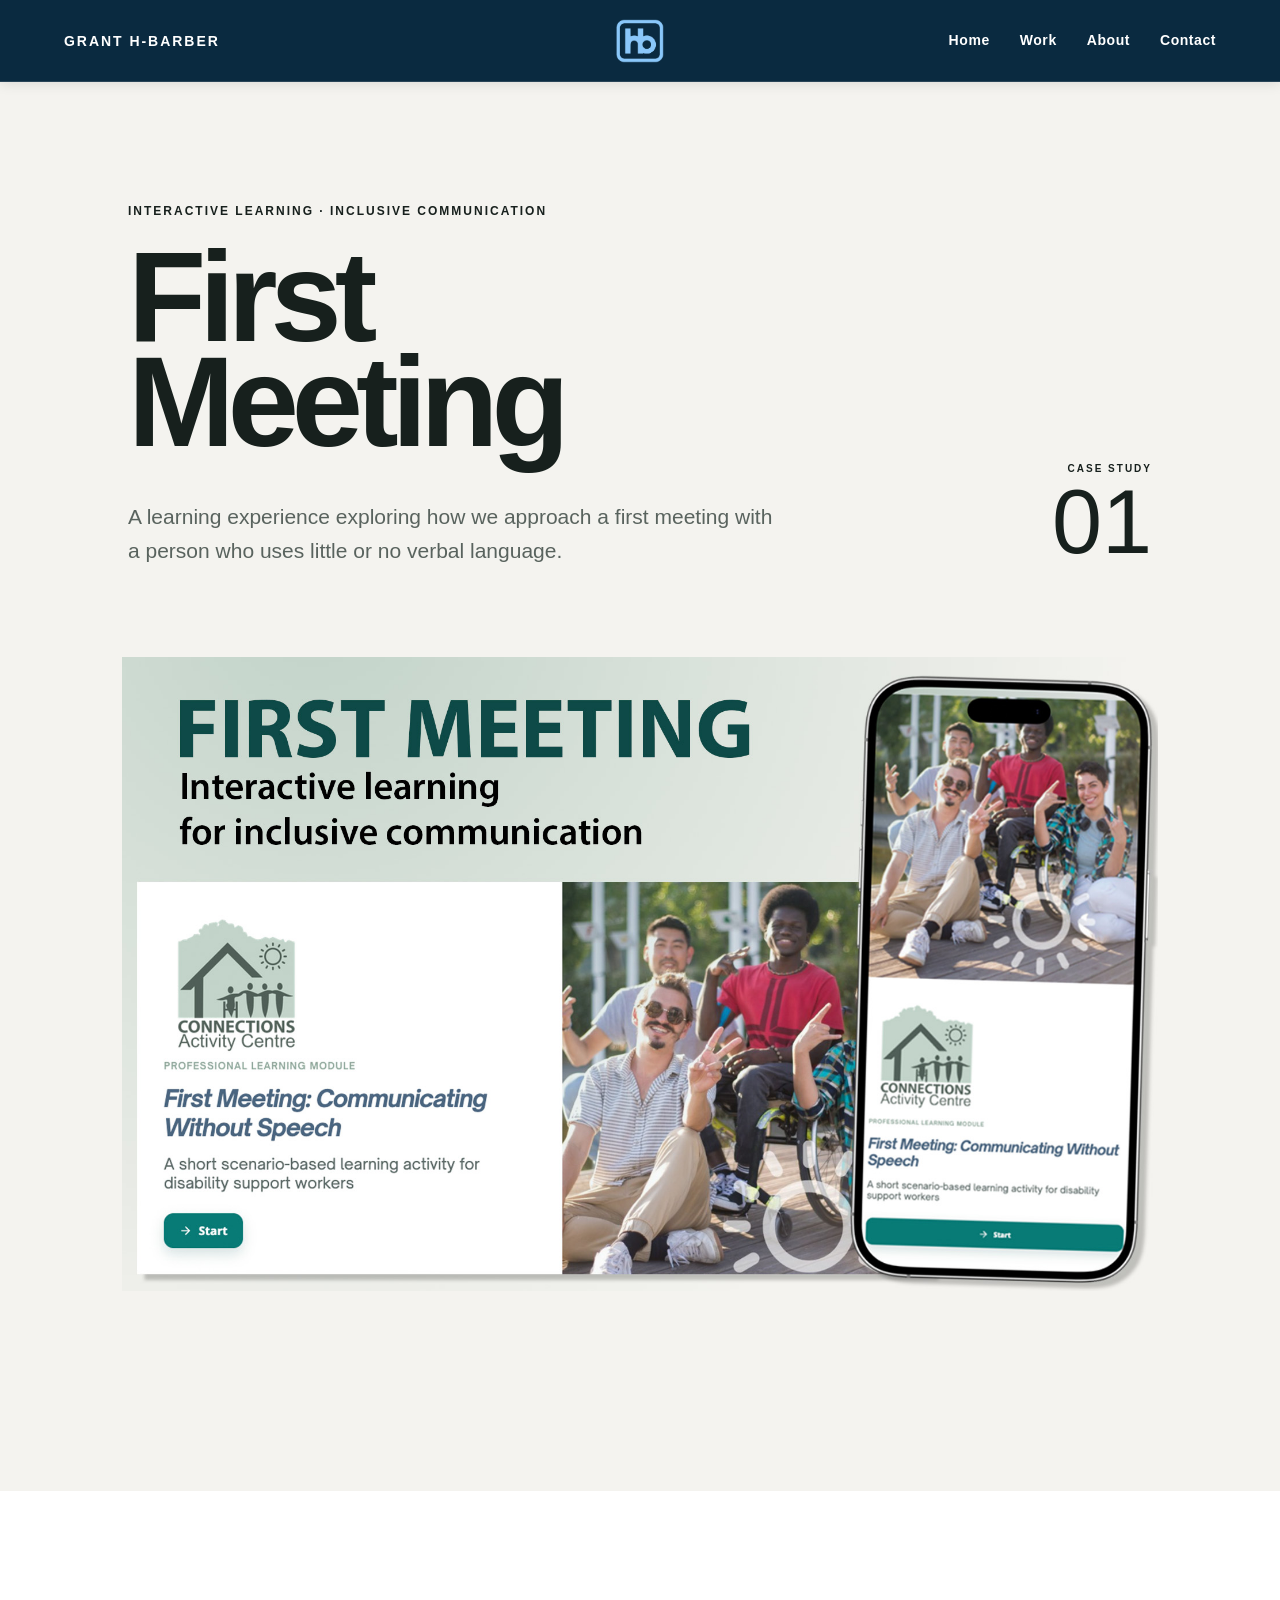
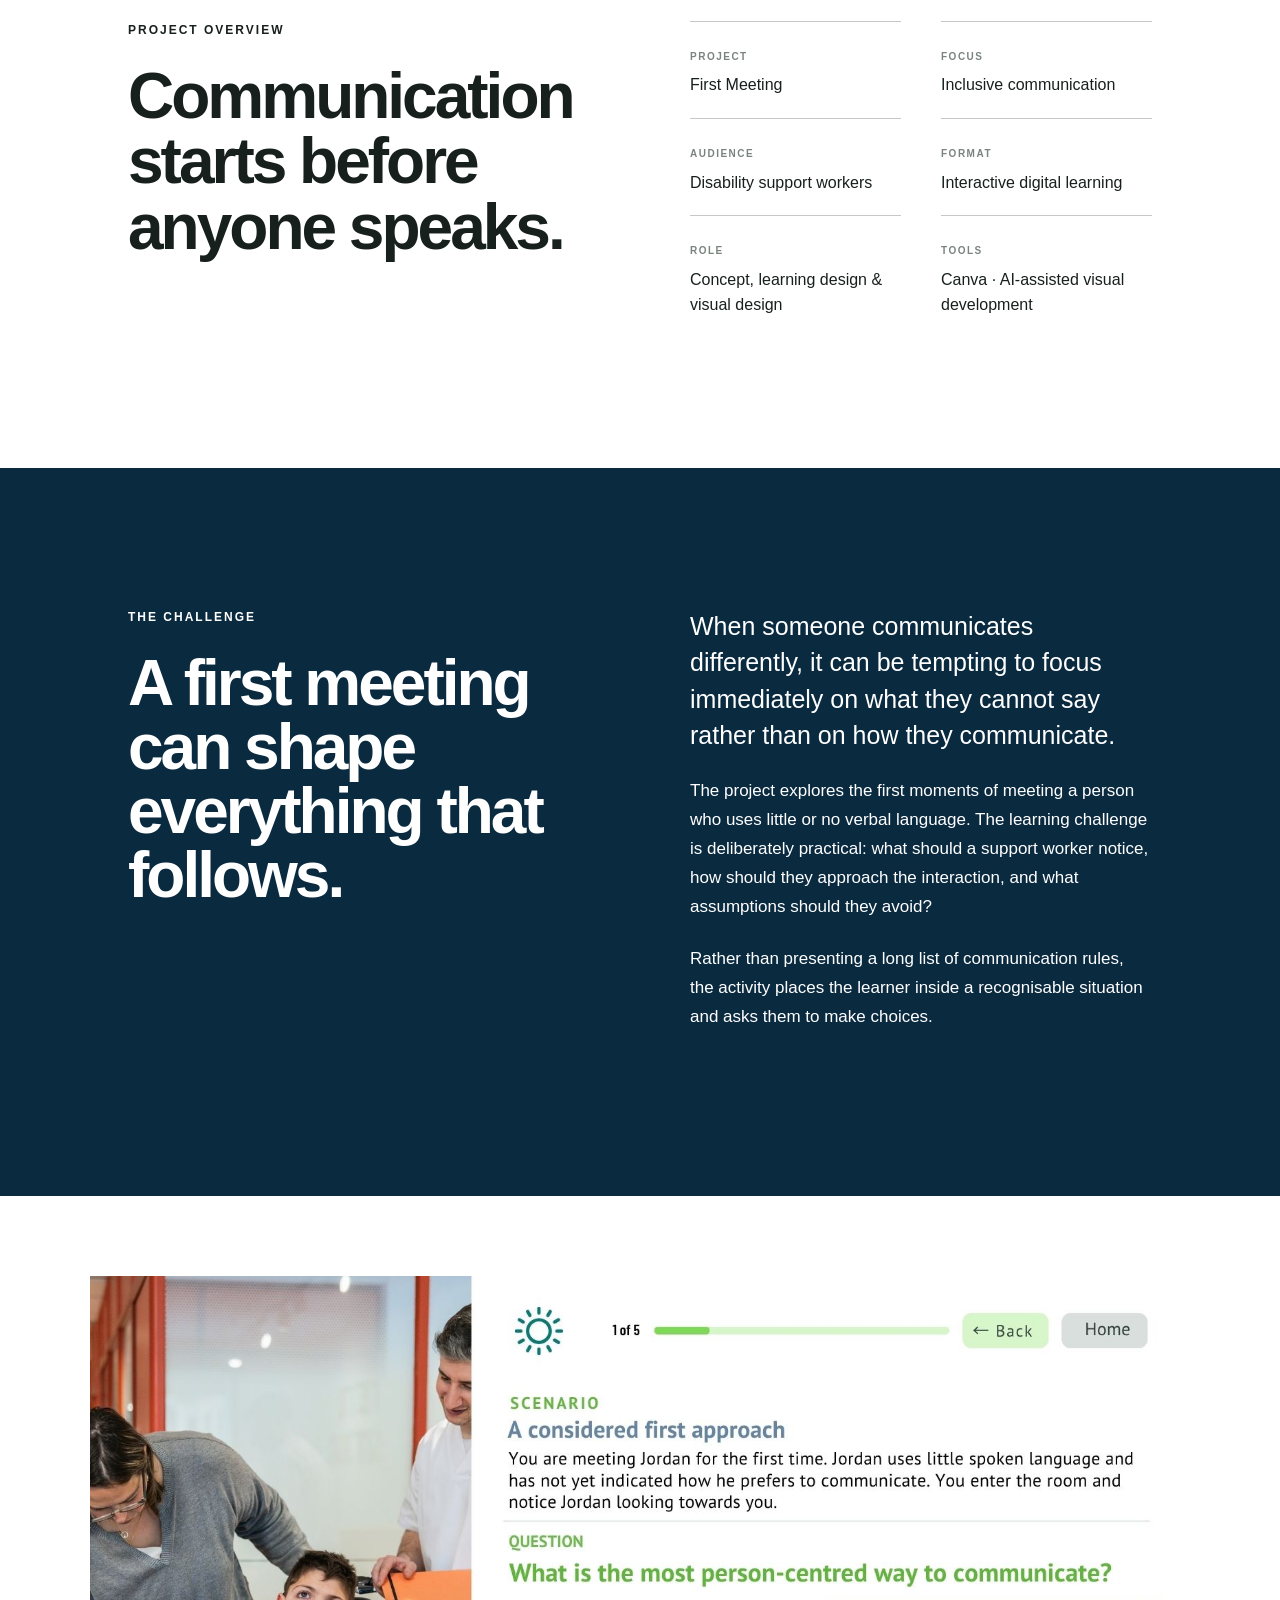
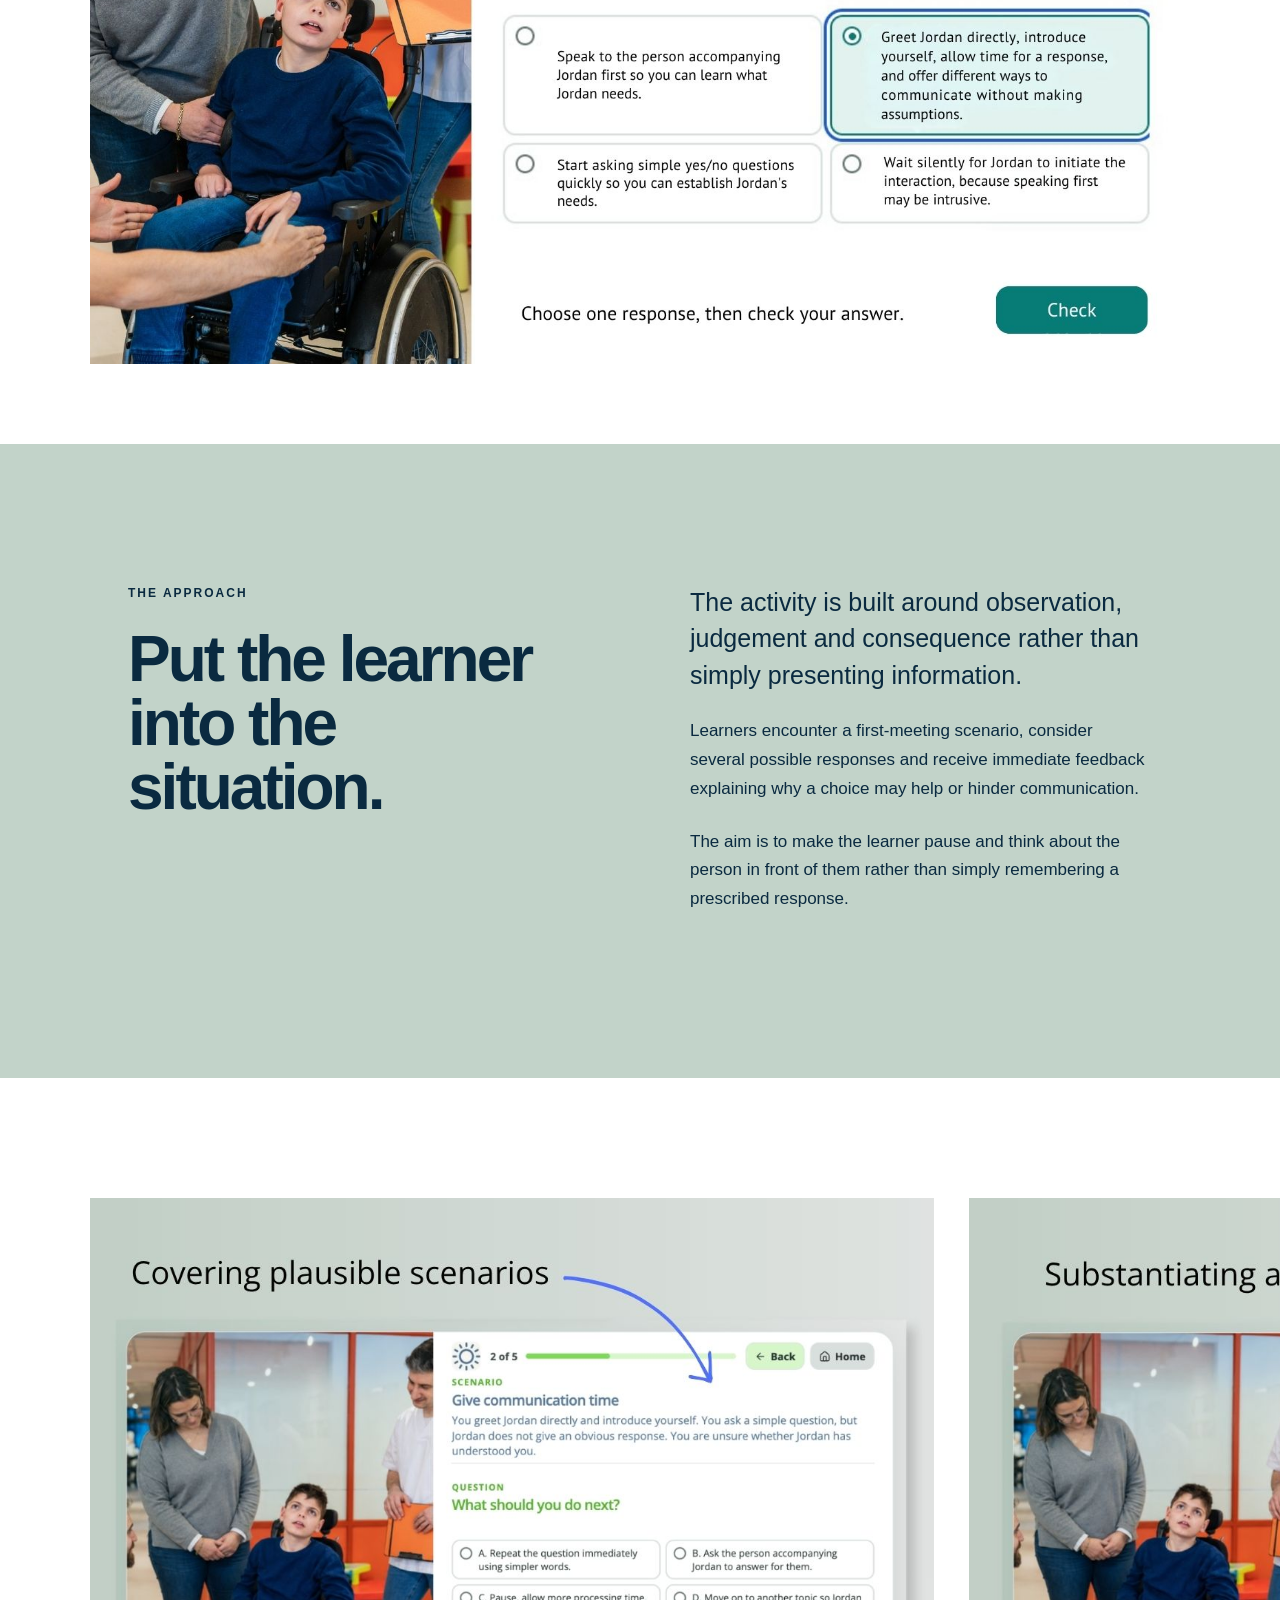
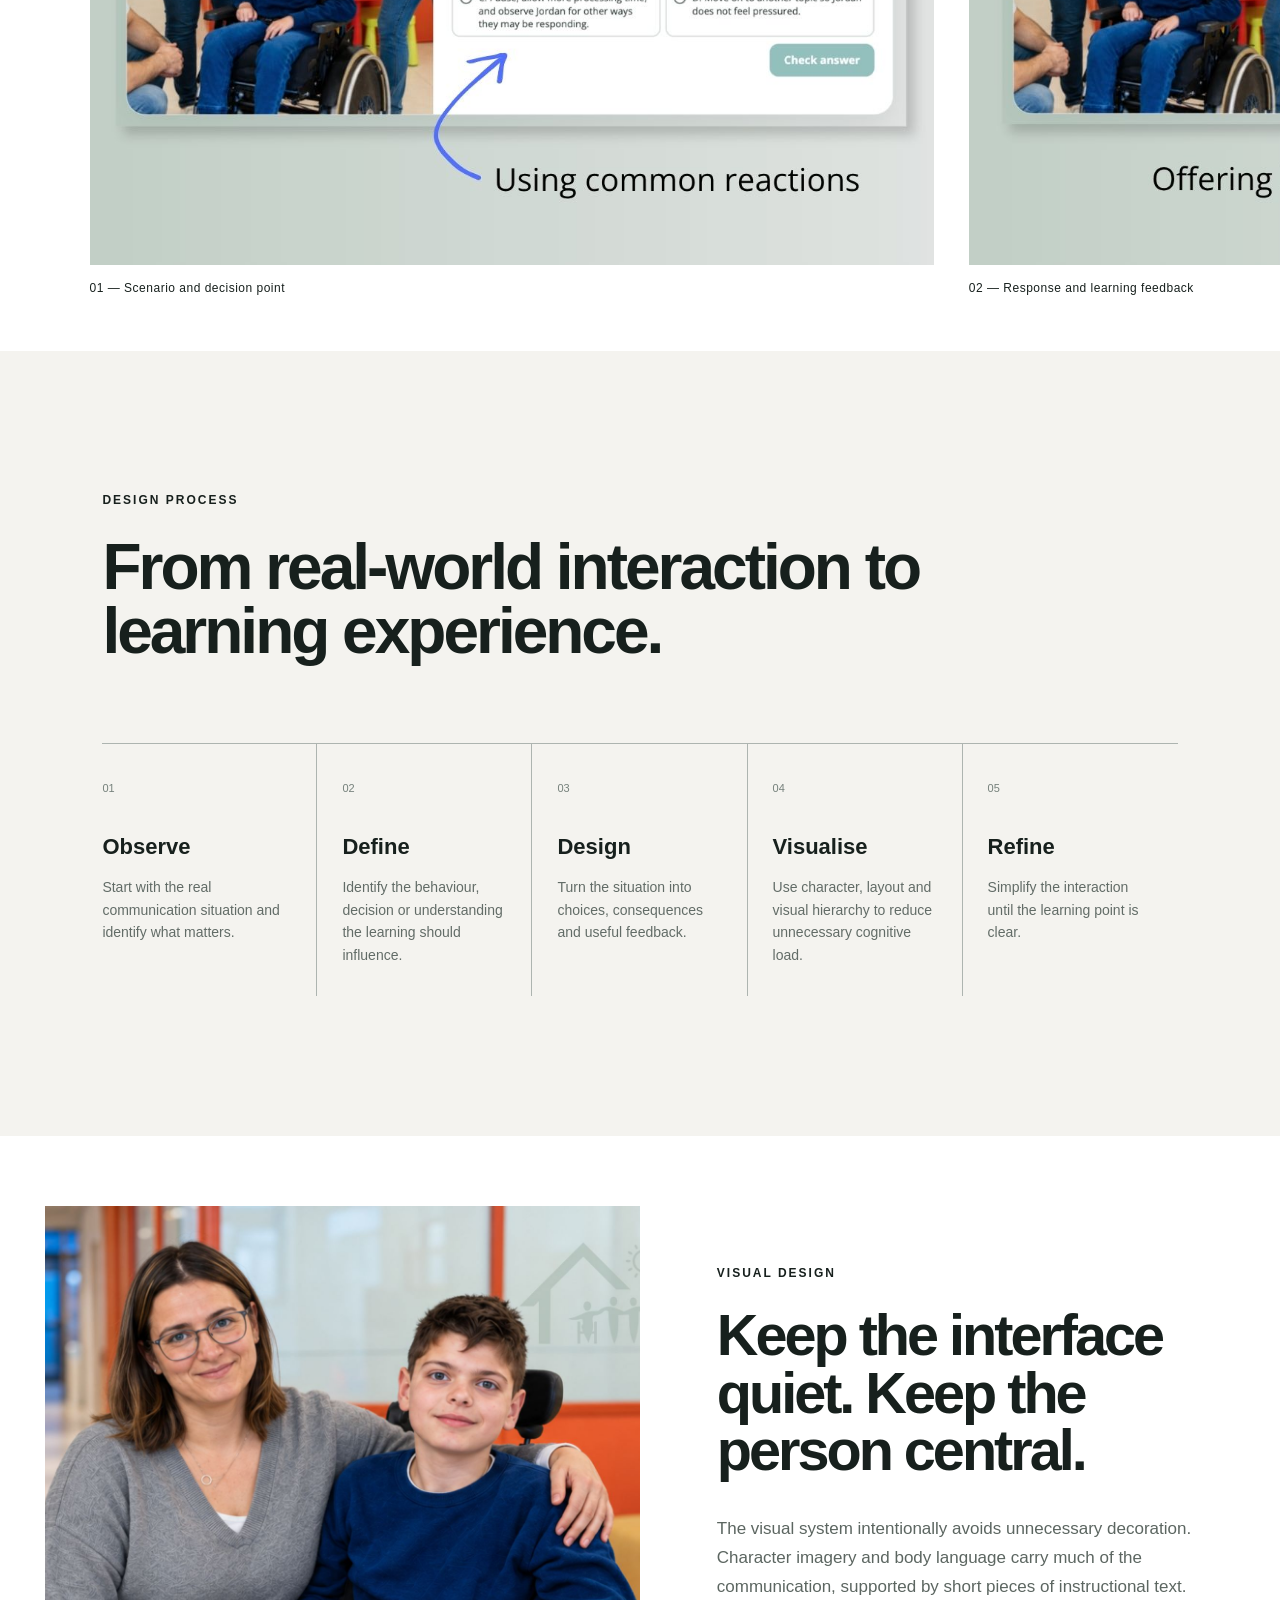
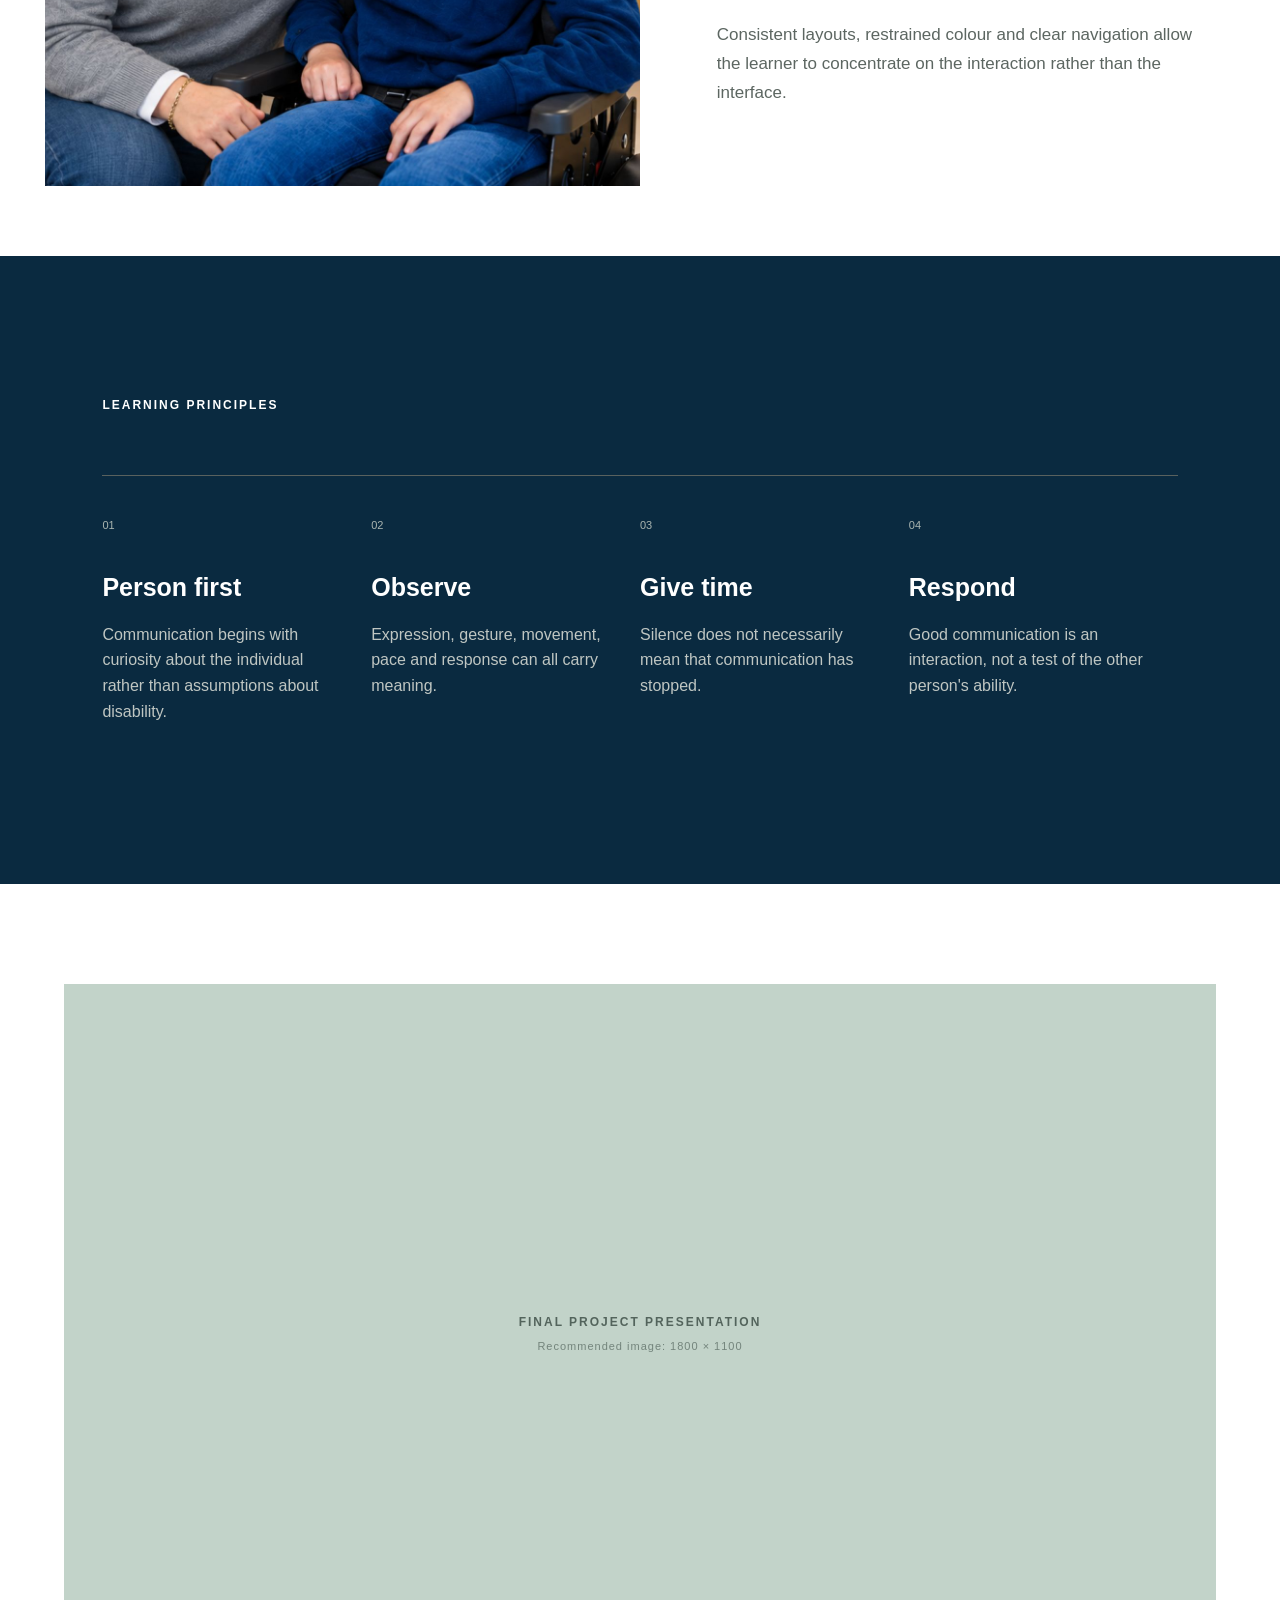
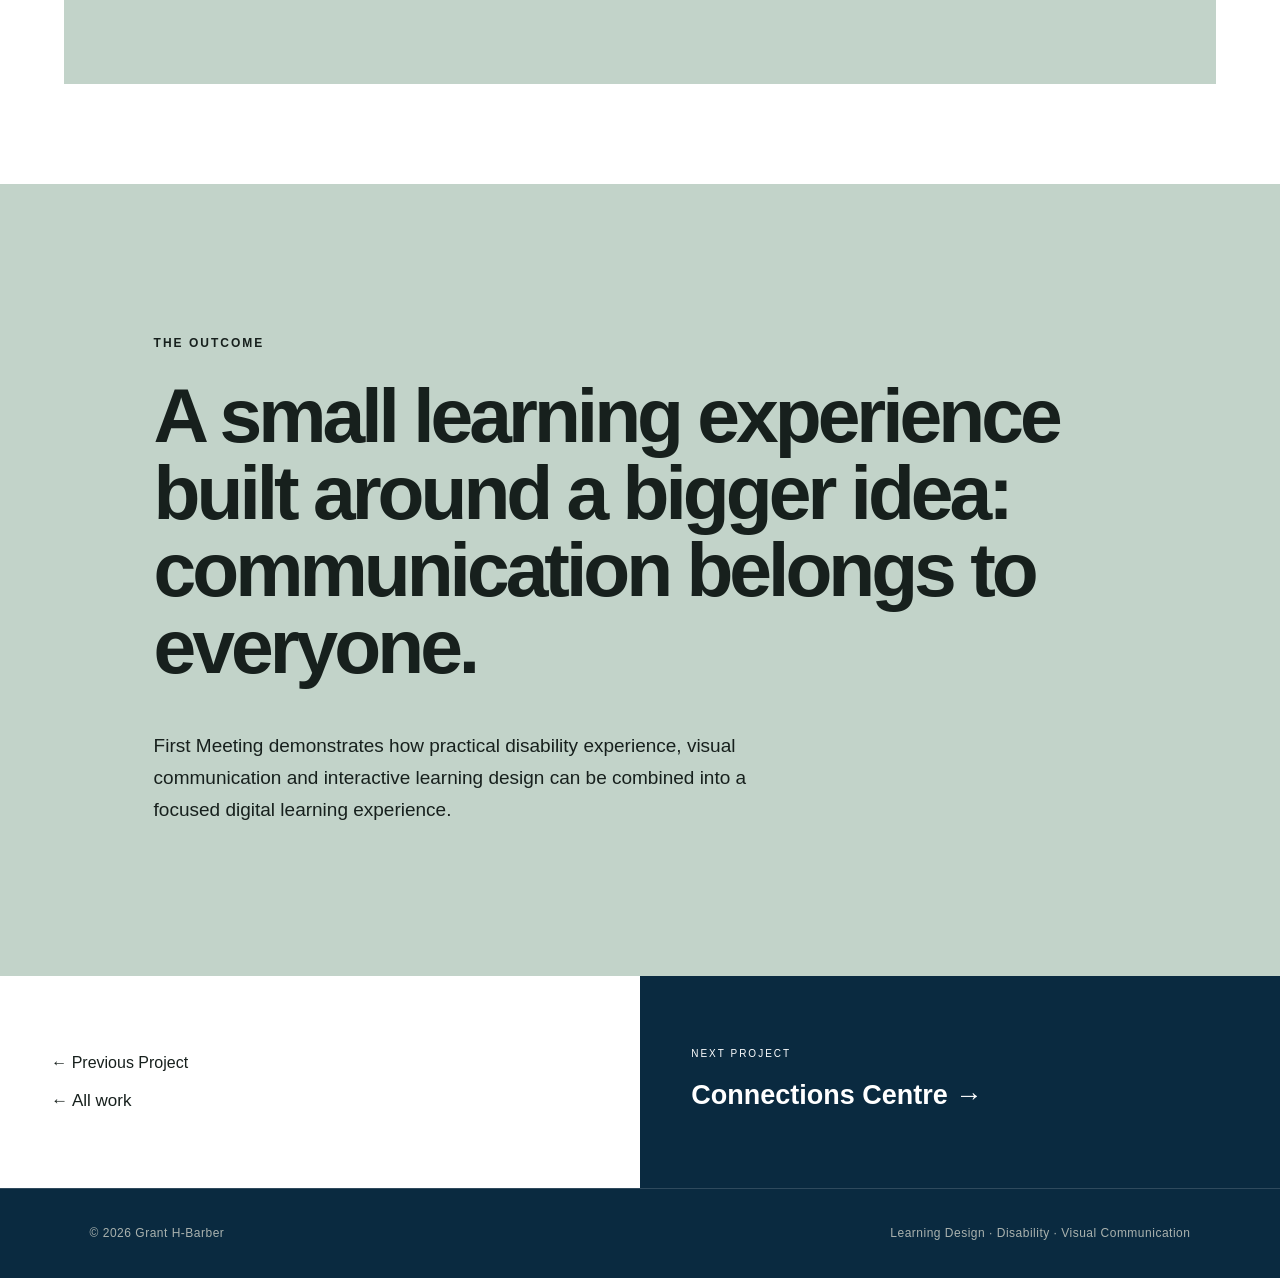
<file: projects/first-meeting.html>
<!DOCTYPE html>
<html lang="en">

<head>
  <meta charset="UTF-8">
  <meta name="viewport" content="width=device-width, initial-scale=1.0">

  <title>First Meeting | Grant H-Barber</title>

  <meta
    name="description"
    content="First Meeting — an inclusive communication learning design case study by Grant H-Barber."
  >

  <link rel="stylesheet" href="../css/style.css">
</head>


<body>


<!-- =====================================================
     HEADER
===================================================== -->

<header class="site-header">

  <a class="header-name" href="../index.html">GRANT H-BARBER</a>

  <a class="header-logo" href="../index.html" aria-label="Grant H-Barber home">
    <img src="../images/hb-logo.png" alt="Grant H-Barber logo">
  </a>

  <button class="menu-toggle" type="button" aria-label="Open menu" aria-expanded="false" aria-controls="site-nav">
    <span></span><span></span><span></span>
  </button>

  <nav class="main-nav" id="site-nav" aria-label="Primary navigation">
    <a href="../index.html">Home</a>
    <a href="../index.html#work">Work</a>
    <a href="../index.html#about">About</a>
    <a href="../index.html#contact">Contact</a>
  </nav>

</header>



<main>


<!-- =====================================================
     PROJECT HERO
===================================================== -->

<section class="case-hero">

  <div class="case-hero-copy">

    <p class="eyebrow">
      INTERACTIVE LEARNING · INCLUSIVE COMMUNICATION
    </p>

    <h1>
      First<br>
      Meeting
    </h1>

    <p class="case-intro">
      A learning experience exploring how we approach
      a first meeting with a person who uses little or
      no verbal language.
    </p>

  </div>


  <div class="case-number">

    <span>CASE STUDY</span>
    <strong>01</strong>

  </div>

</section>



<!-- =====================================================
     HERO IMAGE
===================================================== -->

<section class="case-hero-image">

  <div class="case-hero-image">
    <img
        src="../images/first-meeting/first-meeting-hero.jpg"
        alt="First Meeting interactive learning experience shown on desktop and mobile"
    >
</div>

</section>



<!-- =====================================================
     PROJECT INFORMATION
===================================================== -->

<section class="project-overview">

  <div class="overview-heading">

    <p class="eyebrow">
      PROJECT OVERVIEW
    </p>

    <h2>
      Communication starts
      before anyone speaks.
    </h2>

  </div>


  <div class="project-details">

    <div>
      <span>PROJECT</span>
      <p>First Meeting</p>
    </div>

    <div>
      <span>FOCUS</span>
      <p>Inclusive communication</p>
    </div>

    <div>
      <span>AUDIENCE</span>
      <p>Disability support workers</p>
    </div>

    <div>
      <span>FORMAT</span>
      <p>Interactive digital learning</p>
    </div>

    <div>
      <span>ROLE</span>
      <p>Concept, learning design & visual design</p>
    </div>

    <div>
      <span>TOOLS</span>
      <p>Canva · AI-assisted visual development</p>
    </div>

  </div>

</section>



<!-- =====================================================
     CHALLENGE
===================================================== -->

<section class="case-text-section">

  <div>

    <p class="eyebrow">
      THE CHALLENGE
    </p>

    <h2>
      A first meeting can
      shape everything
      that follows.
    </h2>

  </div>


  <div class="case-body-copy">

    <p class="lead">
      When someone communicates differently, it can be
      tempting to focus immediately on what they cannot
      say rather than on how they communicate.
    </p>

    <p>
      The project explores the first moments of meeting
      a person who uses little or no verbal language.
      The learning challenge is deliberately practical:
      what should a support worker notice, how should
      they approach the interaction, and what assumptions
      should they avoid?
    </p>

    <p>
      Rather than presenting a long list of communication
      rules, the activity places the learner inside a
      recognisable situation and asks them to make choices.
    </p>

  </div>

</section>



<!-- =====================================================
     LARGE IMAGE
===================================================== -->

<section class="case-full-image">
  <div class="image-placeholder">
    <img
      src="../images/first-meeting/first-meeting-experience.jpg"
      alt="First Meeting scenario-based learning experience"
    >
  </div>
</section>



<!-- =====================================================
     APPROACH
===================================================== -->

<section class="case-text-section light-green">

  <div>

    <p class="eyebrow">
      THE APPROACH
    </p>

    <h2>
      Put the learner
      into the situation.
    </h2>

  </div>


  <div class="case-body-copy">

    <p class="lead">
      The activity is built around observation,
      judgement and consequence rather than simply
      presenting information.
    </p>

    <p>
      Learners encounter a first-meeting scenario,
      consider several possible responses and receive
      immediate feedback explaining why a choice may
      help or hinder communication.
    </p>

    <p>
      The aim is to make the learner pause and think
      about the person in front of them rather than
      simply remembering a prescribed response.
    </p>

  </div>

</section>



<!-- =====================================================
     TWO IMAGE GALLERY
===================================================== -->

<section class="case-gallery">

  <div>

    <div class="image-placeholder">
  <img
    src="../images/first-meeting/first-meeting-scenario.jpg"
    alt="First Meeting scenario showing a learner choosing how to approach Jordan"
  >
</div>

    <p>
      01 — Scenario and decision point
    </p>

  </div>


  <div>

    <div class="image-placeholder">
  <img
    src="../images/first-meeting/first-meeting-feedback.jpg"
    alt="First Meeting feedback screen explaining respectful person-centred communication"
  >
</div>

    <p>
      02 — Response and learning feedback
    </p>

  </div>

</section>



<!-- =====================================================
     PROCESS
===================================================== -->

<section class="case-process">

  <p class="eyebrow">
    DESIGN PROCESS
  </p>

  <h2>
    From real-world interaction
    to learning experience.
  </h2>


  <div class="process-grid">

    <div>
      <span>01</span>
      <h3>Observe</h3>
      <p>
        Start with the real communication
        situation and identify what matters.
      </p>
    </div>

    <div>
      <span>02</span>
      <h3>Define</h3>
      <p>
        Identify the behaviour, decision
        or understanding the learning
        should influence.
      </p>
    </div>

    <div>
      <span>03</span>
      <h3>Design</h3>
      <p>
        Turn the situation into choices,
        consequences and useful feedback.
      </p>
    </div>

    <div>
      <span>04</span>
      <h3>Visualise</h3>
      <p>
        Use character, layout and visual
        hierarchy to reduce unnecessary
        cognitive load.
      </p>
    </div>

    <div>
      <span>05</span>
      <h3>Refine</h3>
      <p>
        Simplify the interaction until
        the learning point is clear.
      </p>
    </div>

  </div>

</section>



<!-- =====================================================
     DESIGN DETAIL
===================================================== -->

<section class="case-feature">

  <div class="case-feature-image">

    <div class="image-placeholder">
  <img
    src="../images/first-meeting/first-meeting-person-centred.jpg"
    alt="Person-centred communication and interaction"
  >
</div>

  </div>


  <div class="case-feature-copy">

    <p class="eyebrow">
      VISUAL DESIGN
    </p>

    <h2>
      Keep the interface quiet.
      Keep the person central.
    </h2>

    <p>
      The visual system intentionally avoids unnecessary
      decoration. Character imagery and body language
      carry much of the communication, supported by
      short pieces of instructional text.
    </p>

    <p>
      Consistent layouts, restrained colour and clear
      navigation allow the learner to concentrate on
      the interaction rather than the interface.
    </p>

  </div>

</section>



<!-- =====================================================
     LEARNING PRINCIPLES
===================================================== -->

<section class="principles">

  <p class="eyebrow">
    LEARNING PRINCIPLES
  </p>

  <div class="principles-grid">

    <div>
      <span>01</span>
      <h3>Person first</h3>
      <p>
        Communication begins with curiosity about
        the individual rather than assumptions
        about disability.
      </p>
    </div>

    <div>
      <span>02</span>
      <h3>Observe</h3>
      <p>
        Expression, gesture, movement, pace and
        response can all carry meaning.
      </p>
    </div>

    <div>
      <span>03</span>
      <h3>Give time</h3>
      <p>
        Silence does not necessarily mean that
        communication has stopped.
      </p>
    </div>

    <div>
      <span>04</span>
      <h3>Respond</h3>
      <p>
        Good communication is an interaction,
        not a test of the other person's ability.
      </p>
    </div>

  </div>

</section>



<!-- =====================================================
     FINAL IMAGE
===================================================== -->

<section class="case-final-image">

  <div class="image-placeholder">

    <span>FINAL PROJECT PRESENTATION</span>
    <small>Recommended image: 1800 × 1100</small>

  </div>

</section>



<!-- =====================================================
     OUTCOME
===================================================== -->

<section class="case-outcome">

  <p class="eyebrow">
    THE OUTCOME
  </p>

  <h2>
    A small learning experience
    built around a bigger idea:
    communication belongs to everyone.
  </h2>

  <p>
    First Meeting demonstrates how practical disability
    experience, visual communication and interactive
    learning design can be combined into a focused
    digital learning experience.
  </p>

</section>



<!-- =====================================================
     PROJECT NAVIGATION
===================================================== -->

<section class="project-navigation">

  <div style="display:flex; flex-direction:column; justify-content:center; gap:12px; padding:32px 8%; min-height:190px;">
    <a href="visual-learning.html" style="padding:0; min-height:0; display:block;">
      ← Previous Project
    </a>

    <a href="../index.html#work" class="all-work" style="padding:0; min-height:0; display:block;">
      ← All work
    </a>
  </div>


  <a href="connections-centre.html" class="next-project">

    <span>NEXT PROJECT</span>

    <strong>
      Connections Centre →
    </strong>

  </a>

</section>


</main>



<!-- =====================================================
     FOOTER
===================================================== -->

<footer>

  <p>
    © 2026 Grant H-Barber
  </p>

  <p>
    Learning Design · Disability · Visual Communication
  </p>

</footer>



<!-- BACK TO TOP -->

<button
  class="back-to-top"
  id="backToTop"
  aria-label="Back to top"
>
  ↑ <span>Back to top</span>
</button>


<script src="../js/script.js"></script>

</body>
</html>
</file>
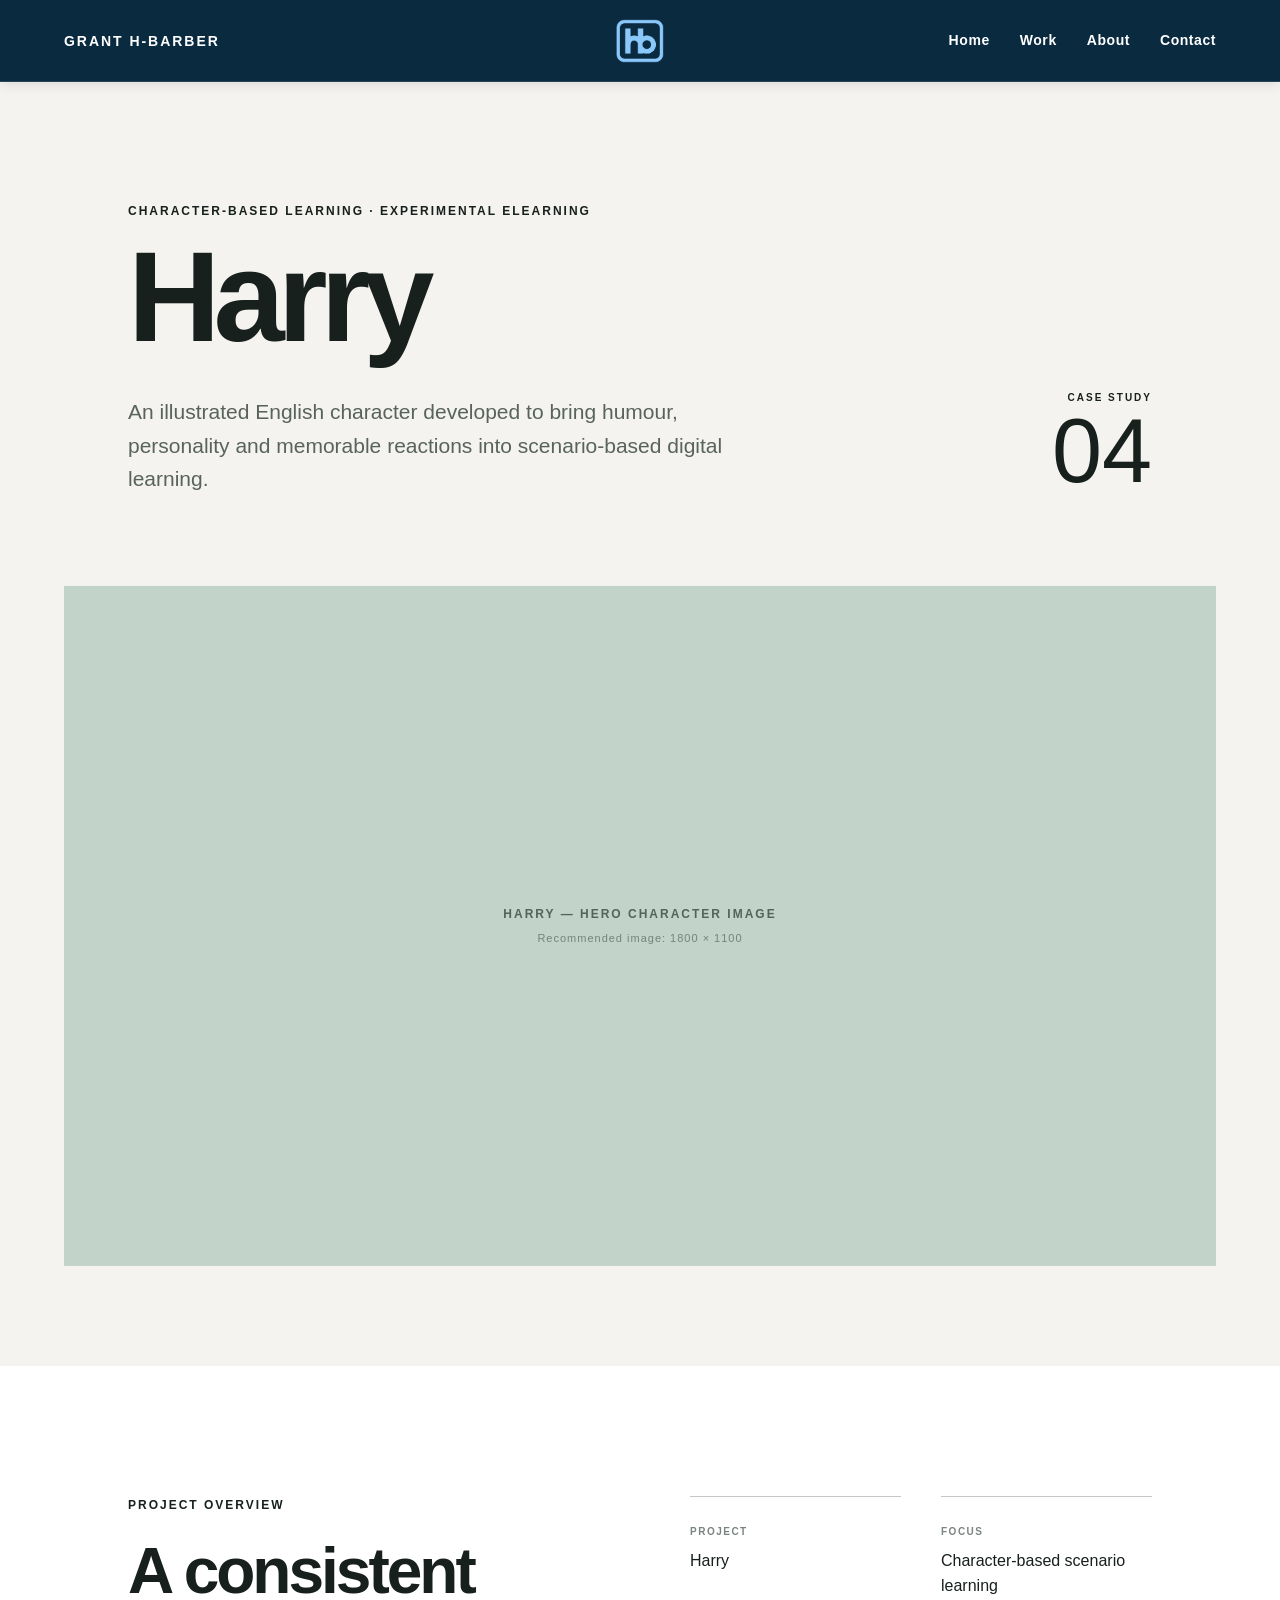
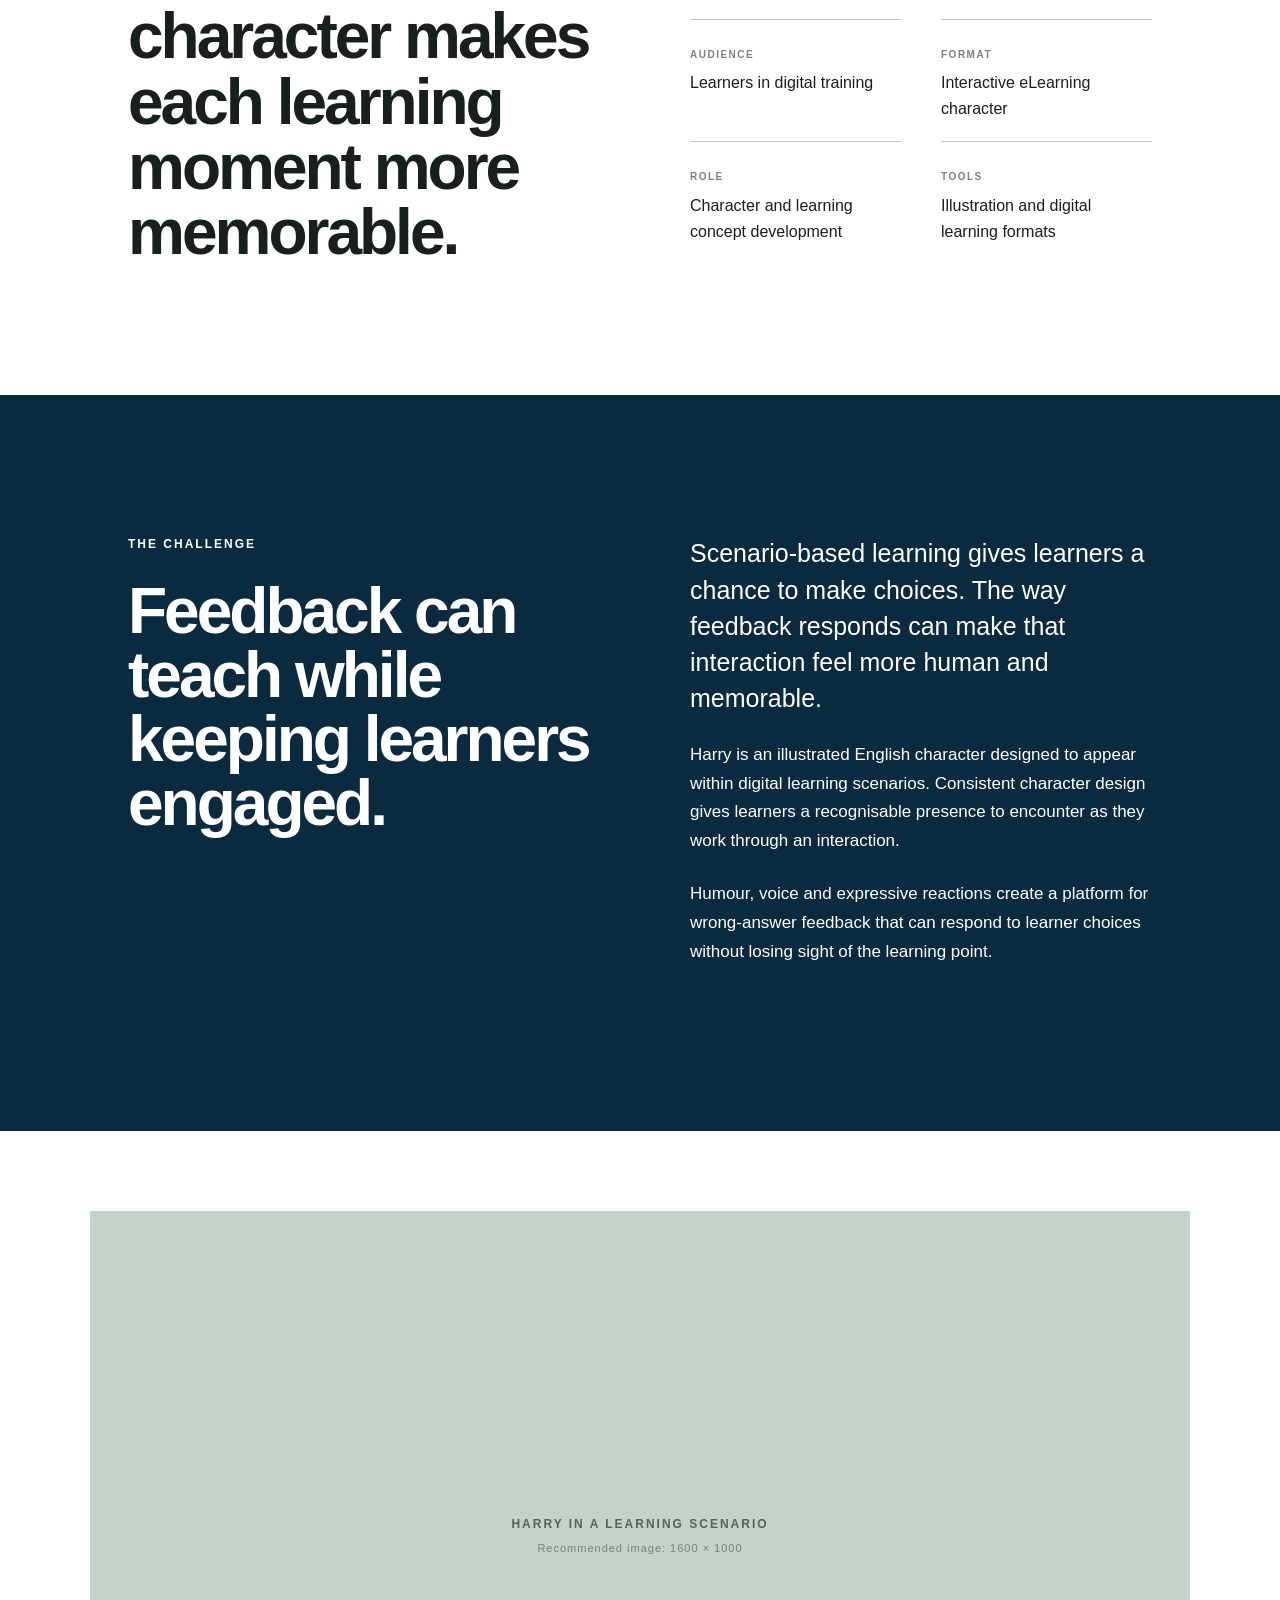
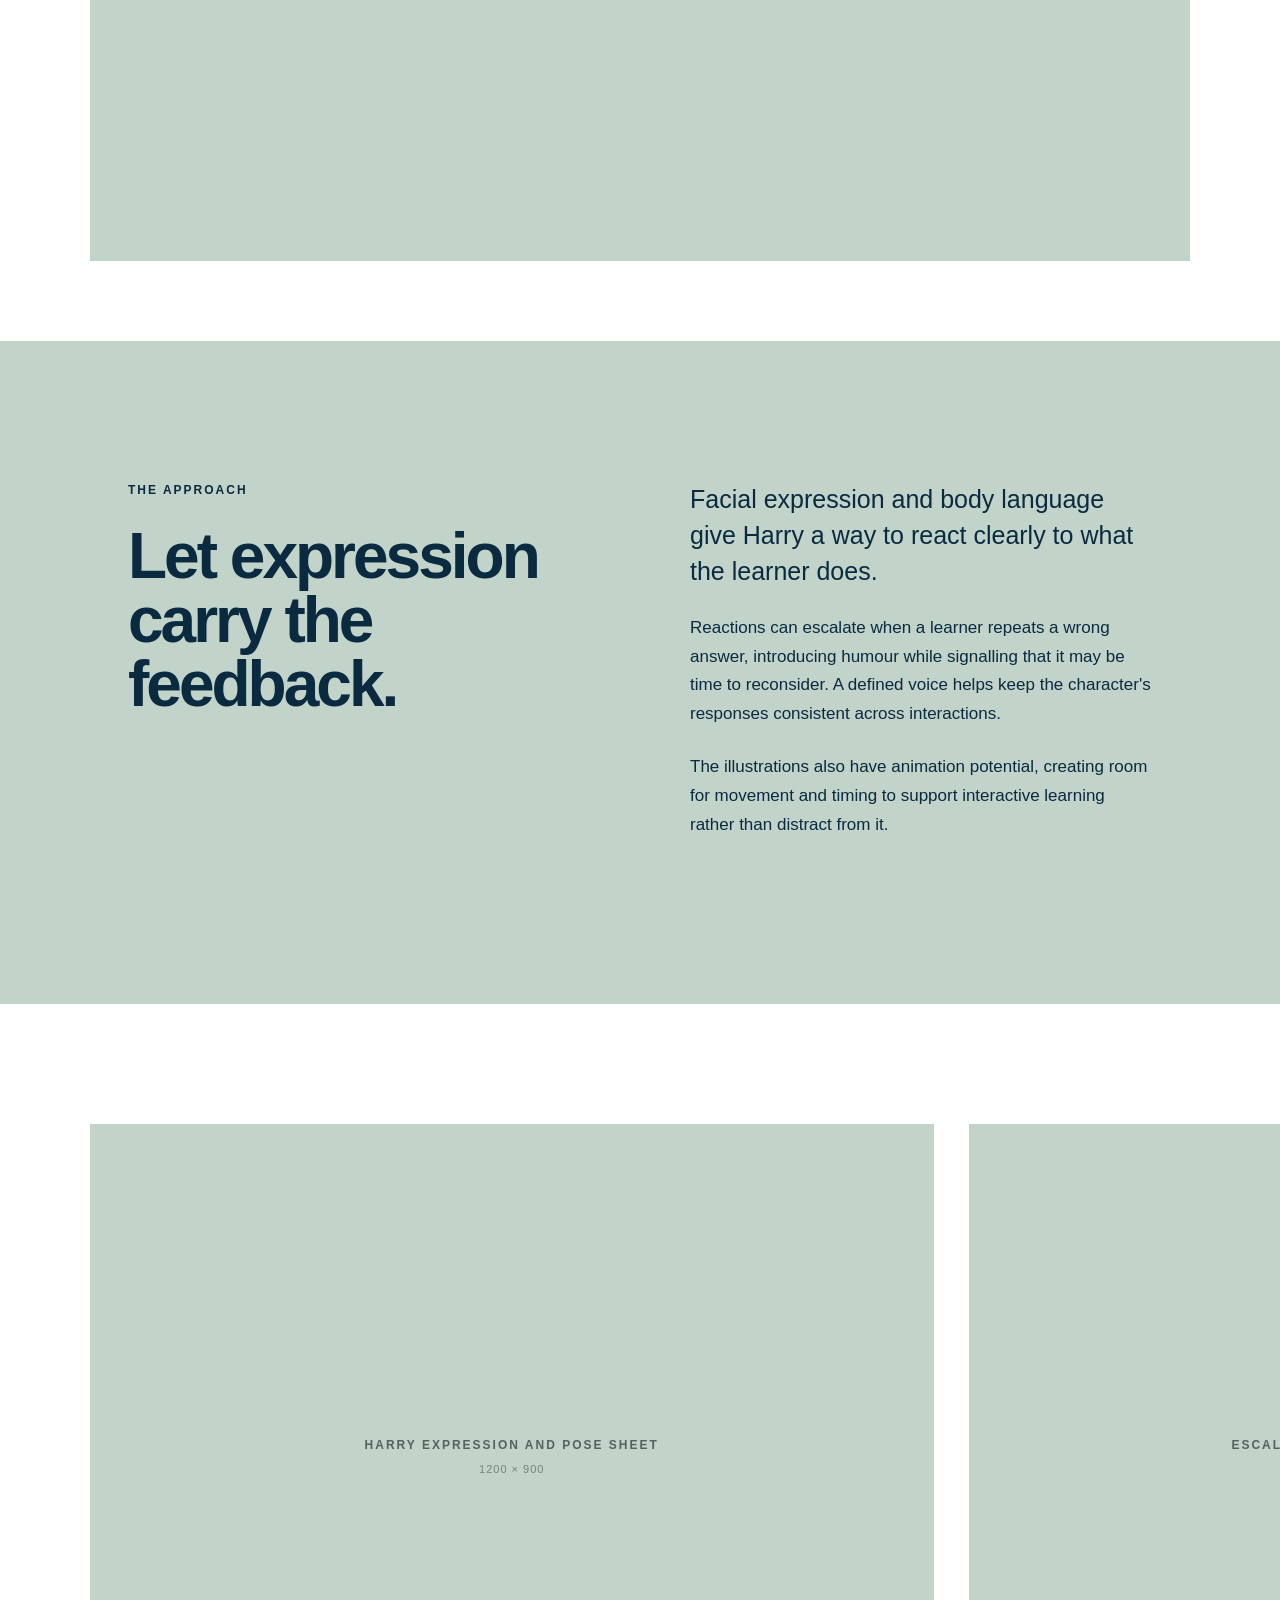
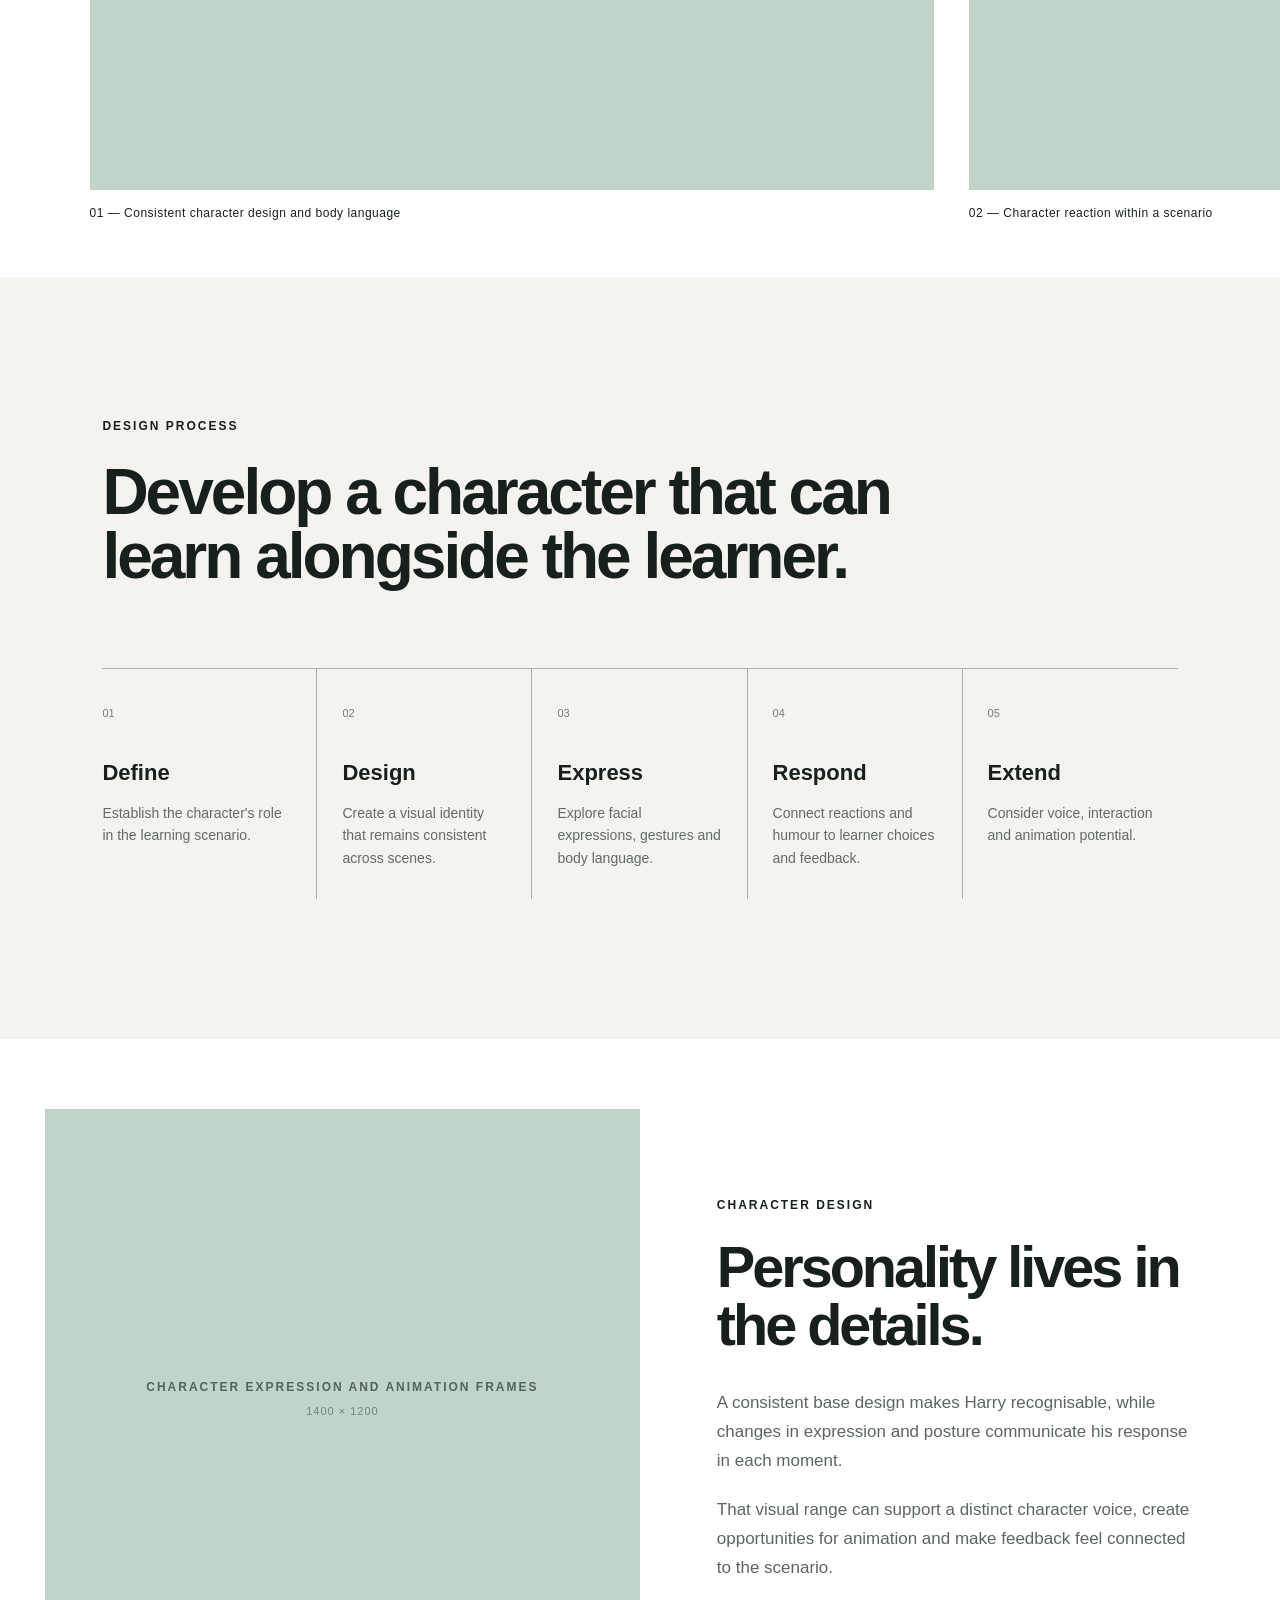
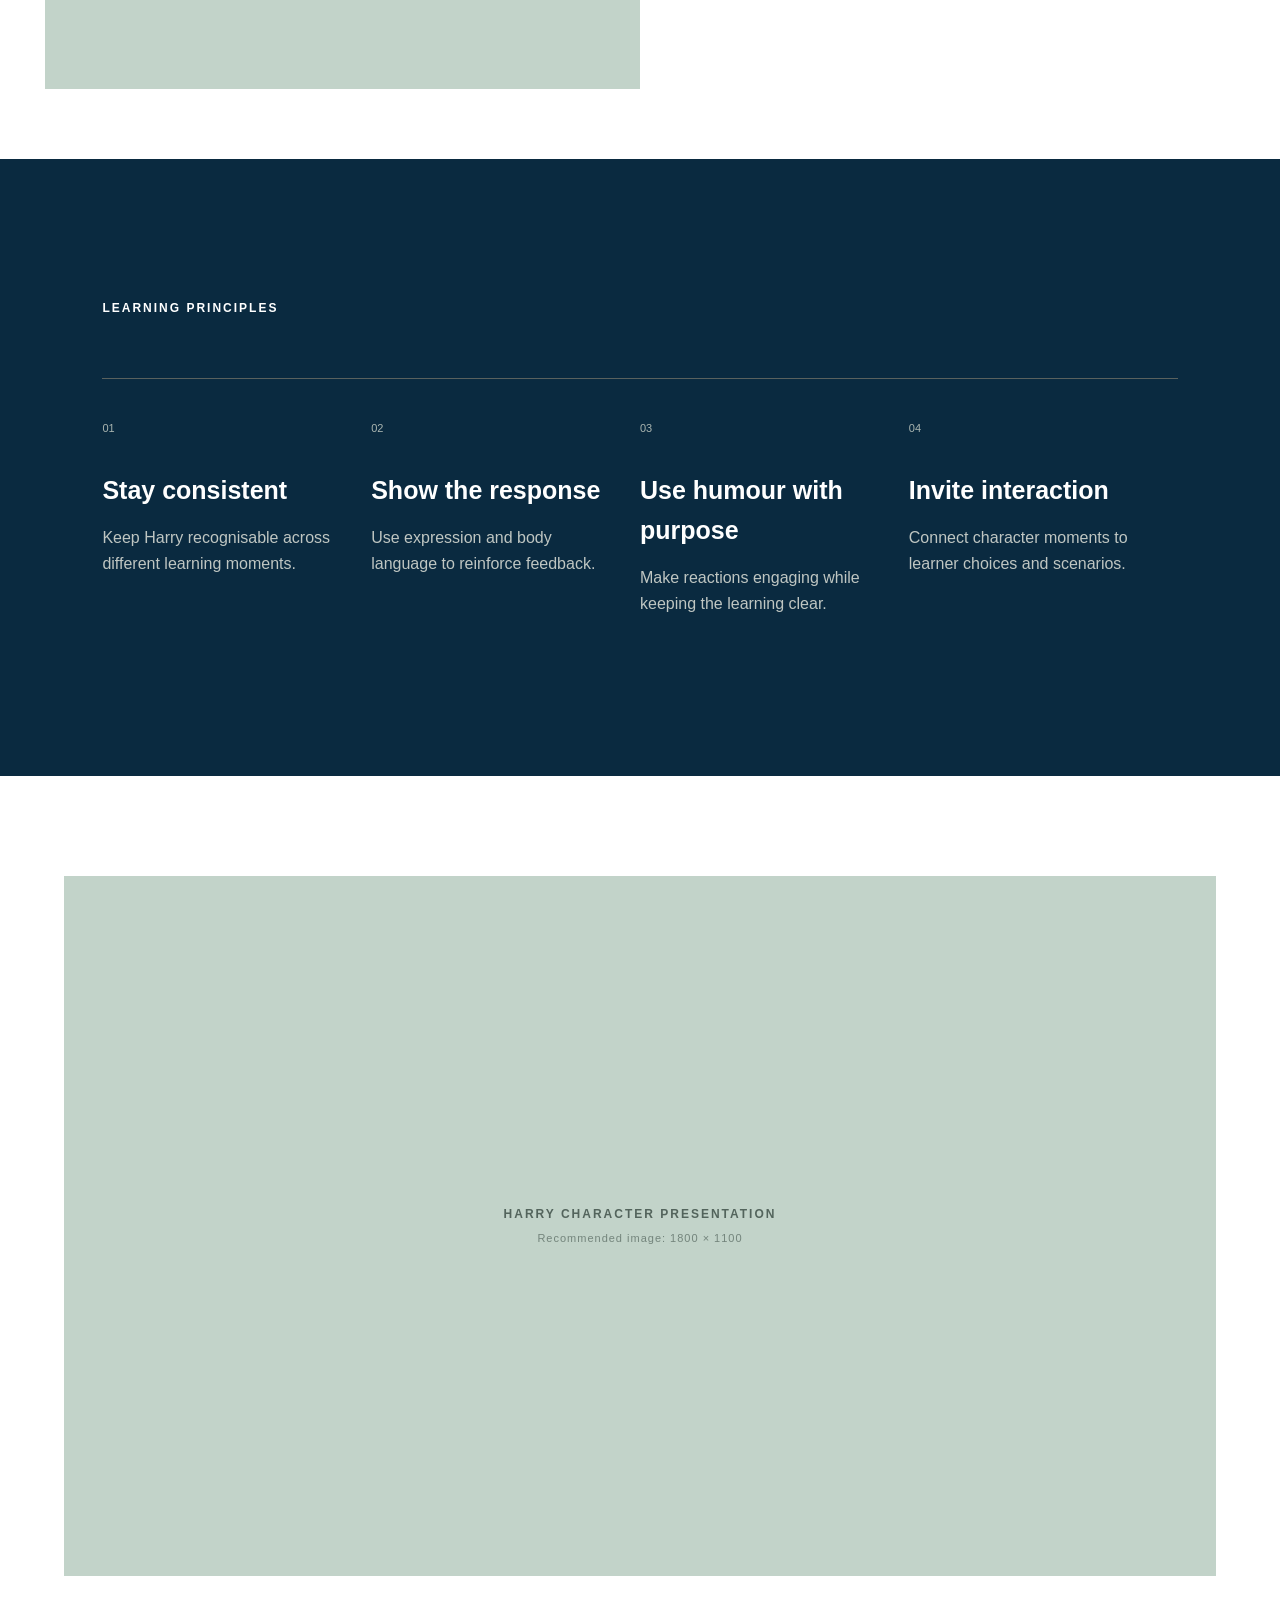
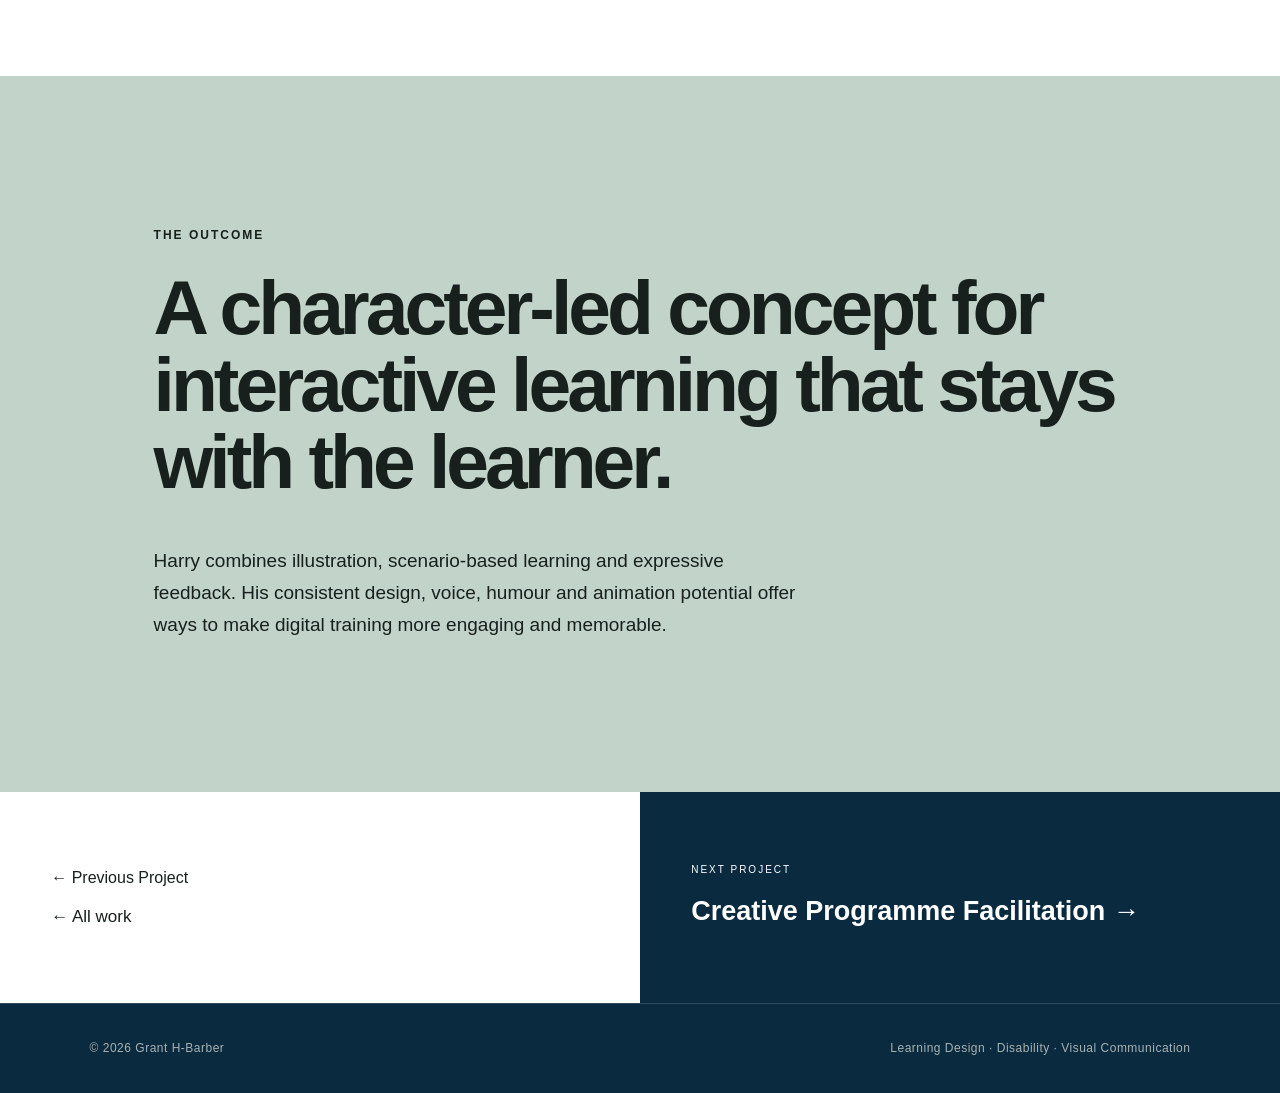
<file: projects/harry.html>
<!DOCTYPE html>
<html lang="en">
<head>
  <meta charset="UTF-8">
  <meta name="viewport" content="width=device-width, initial-scale=1.0">
  <title>Harry | Grant H-Barber</title>
  <meta name="description" content="Harry — an illustrated character for scenario-based digital learning by Grant H-Barber.">
  <link rel="stylesheet" href="../css/style.css">
</head>
<body>
<header class="site-header">

  <a class="header-name" href="../index.html">GRANT H-BARBER</a>

  <a class="header-logo" href="../index.html" aria-label="Grant H-Barber home">
    <img src="../images/hb-logo.png" alt="Grant H-Barber logo">
  </a>

  <button class="menu-toggle" type="button" aria-label="Open menu" aria-expanded="false" aria-controls="site-nav">
    <span></span><span></span><span></span>
  </button>

  <nav class="main-nav" id="site-nav" aria-label="Primary navigation">
    <a href="../index.html">Home</a>
    <a href="../index.html#work">Work</a>
    <a href="../index.html#about">About</a>
    <a href="../index.html#contact">Contact</a>
  </nav>

</header>
<main>
<section class="case-hero">
  <div class="case-hero-copy">
    <p class="eyebrow">CHARACTER-BASED LEARNING · EXPERIMENTAL ELEARNING</p>
    <h1>Harry</h1>
    <p class="case-intro">An illustrated English character developed to bring humour, personality and memorable reactions into scenario-based digital learning.</p>
  </div>
  <div class="case-number"><span>CASE STUDY</span><strong>04</strong></div>
</section>
<section class="case-hero-image">
  <div class="image-placeholder"><span>HARRY — HERO CHARACTER IMAGE</span><small>Recommended image: 1800 × 1100</small></div>
</section>
<section class="project-overview">
  <div class="overview-heading"><p class="eyebrow">PROJECT OVERVIEW</p><h2>A consistent character makes each learning moment more memorable.</h2></div>
  <div class="project-details">
    <div><span>PROJECT</span><p>Harry</p></div>
    <div><span>FOCUS</span><p>Character-based scenario learning</p></div>
    <div><span>AUDIENCE</span><p>Learners in digital training</p></div>
    <div><span>FORMAT</span><p>Interactive eLearning character</p></div>
    <div><span>ROLE</span><p>Character and learning concept development</p></div>
    <div><span>TOOLS</span><p>Illustration and digital learning formats</p></div>
  </div>
</section>
<section class="case-text-section">
  <div><p class="eyebrow">THE CHALLENGE</p><h2>Feedback can teach while keeping learners engaged.</h2></div>
  <div class="case-body-copy">
    <p class="lead">Scenario-based learning gives learners a chance to make choices. The way feedback responds can make that interaction feel more human and memorable.</p>
    <p>Harry is an illustrated English character designed to appear within digital learning scenarios. Consistent character design gives learners a recognisable presence to encounter as they work through an interaction.</p>
    <p>Humour, voice and expressive reactions create a platform for wrong-answer feedback that can respond to learner choices without losing sight of the learning point.</p>
  </div>
</section>
<section class="case-full-image">
  <div class="image-placeholder"><span>HARRY IN A LEARNING SCENARIO</span><small>Recommended image: 1600 × 1000</small></div>
</section>
<section class="case-text-section light-green">
  <div><p class="eyebrow">THE APPROACH</p><h2>Let expression carry the feedback.</h2></div>
  <div class="case-body-copy">
    <p class="lead">Facial expression and body language give Harry a way to react clearly to what the learner does.</p>
    <p>Reactions can escalate when a learner repeats a wrong answer, introducing humour while signalling that it may be time to reconsider. A defined voice helps keep the character's responses consistent across interactions.</p>
    <p>The illustrations also have animation potential, creating room for movement and timing to support interactive learning rather than distract from it.</p>
  </div>
</section>
<section class="case-gallery">
  <div><div class="image-placeholder"><span>HARRY EXPRESSION AND POSE SHEET</span><small>1200 × 900</small></div><p>01 — Consistent character design and body language</p></div>
  <div><div class="image-placeholder"><span>ESCALATING WRONG-ANSWER FEEDBACK</span><small>1200 × 900</small></div><p>02 — Character reaction within a scenario</p></div>
</section>
<section class="case-process">
  <p class="eyebrow">DESIGN PROCESS</p>
  <h2>Develop a character that can learn alongside the learner.</h2>
  <div class="process-grid">
    <div><span>01</span><h3>Define</h3><p>Establish the character's role in the learning scenario.</p></div>
    <div><span>02</span><h3>Design</h3><p>Create a visual identity that remains consistent across scenes.</p></div>
    <div><span>03</span><h3>Express</h3><p>Explore facial expressions, gestures and body language.</p></div>
    <div><span>04</span><h3>Respond</h3><p>Connect reactions and humour to learner choices and feedback.</p></div>
    <div><span>05</span><h3>Extend</h3><p>Consider voice, interaction and animation potential.</p></div>
  </div>
</section>
<section class="case-feature">
  <div class="case-feature-image"><div class="image-placeholder"><span>CHARACTER EXPRESSION AND ANIMATION FRAMES</span><small>1400 × 1200</small></div></div>
  <div class="case-feature-copy">
    <p class="eyebrow">CHARACTER DESIGN</p>
    <h2>Personality lives in the details.</h2>
    <p>A consistent base design makes Harry recognisable, while changes in expression and posture communicate his response in each moment.</p>
    <p>That visual range can support a distinct character voice, create opportunities for animation and make feedback feel connected to the scenario.</p>
  </div>
</section>
<section class="principles">
  <p class="eyebrow">LEARNING PRINCIPLES</p>
  <div class="principles-grid">
    <div><span>01</span><h3>Stay consistent</h3><p>Keep Harry recognisable across different learning moments.</p></div>
    <div><span>02</span><h3>Show the response</h3><p>Use expression and body language to reinforce feedback.</p></div>
    <div><span>03</span><h3>Use humour with purpose</h3><p>Make reactions engaging while keeping the learning clear.</p></div>
    <div><span>04</span><h3>Invite interaction</h3><p>Connect character moments to learner choices and scenarios.</p></div>
  </div>
</section>
<section class="case-final-image">
  <div class="image-placeholder"><span>HARRY CHARACTER PRESENTATION</span><small>Recommended image: 1800 × 1100</small></div>
</section>
<section class="case-outcome">
  <p class="eyebrow">THE OUTCOME</p>
  <h2>A character-led concept for interactive learning that stays with the learner.</h2>
  <p>Harry combines illustration, scenario-based learning and expressive feedback. His consistent design, voice, humour and animation potential offer ways to make digital training more engaging and memorable.</p>
</section>
<section class="project-navigation">
  <div style="display:flex; flex-direction:column; justify-content:center; gap:12px; padding:32px 8%; min-height:190px;">
    <a href="link-library.html" style="padding:0; min-height:0; display:block;">← Previous Project</a>
    <a href="../index.html#work" class="all-work" style="padding:0; min-height:0; display:block;">← All work</a>
  </div>
  <a href="programme-facilitation.html" class="next-project"><span>NEXT PROJECT</span><strong>Creative Programme Facilitation →</strong></a>
</section>
</main>
<footer>
  <p>© 2026 Grant H-Barber</p>
  <p>Learning Design · Disability · Visual Communication</p>
</footer>
<button class="back-to-top" id="backToTop" aria-label="Back to top">↑ <span>Back to top</span></button>
<script src="../js/script.js"></script>
</body>
</html>
</file>
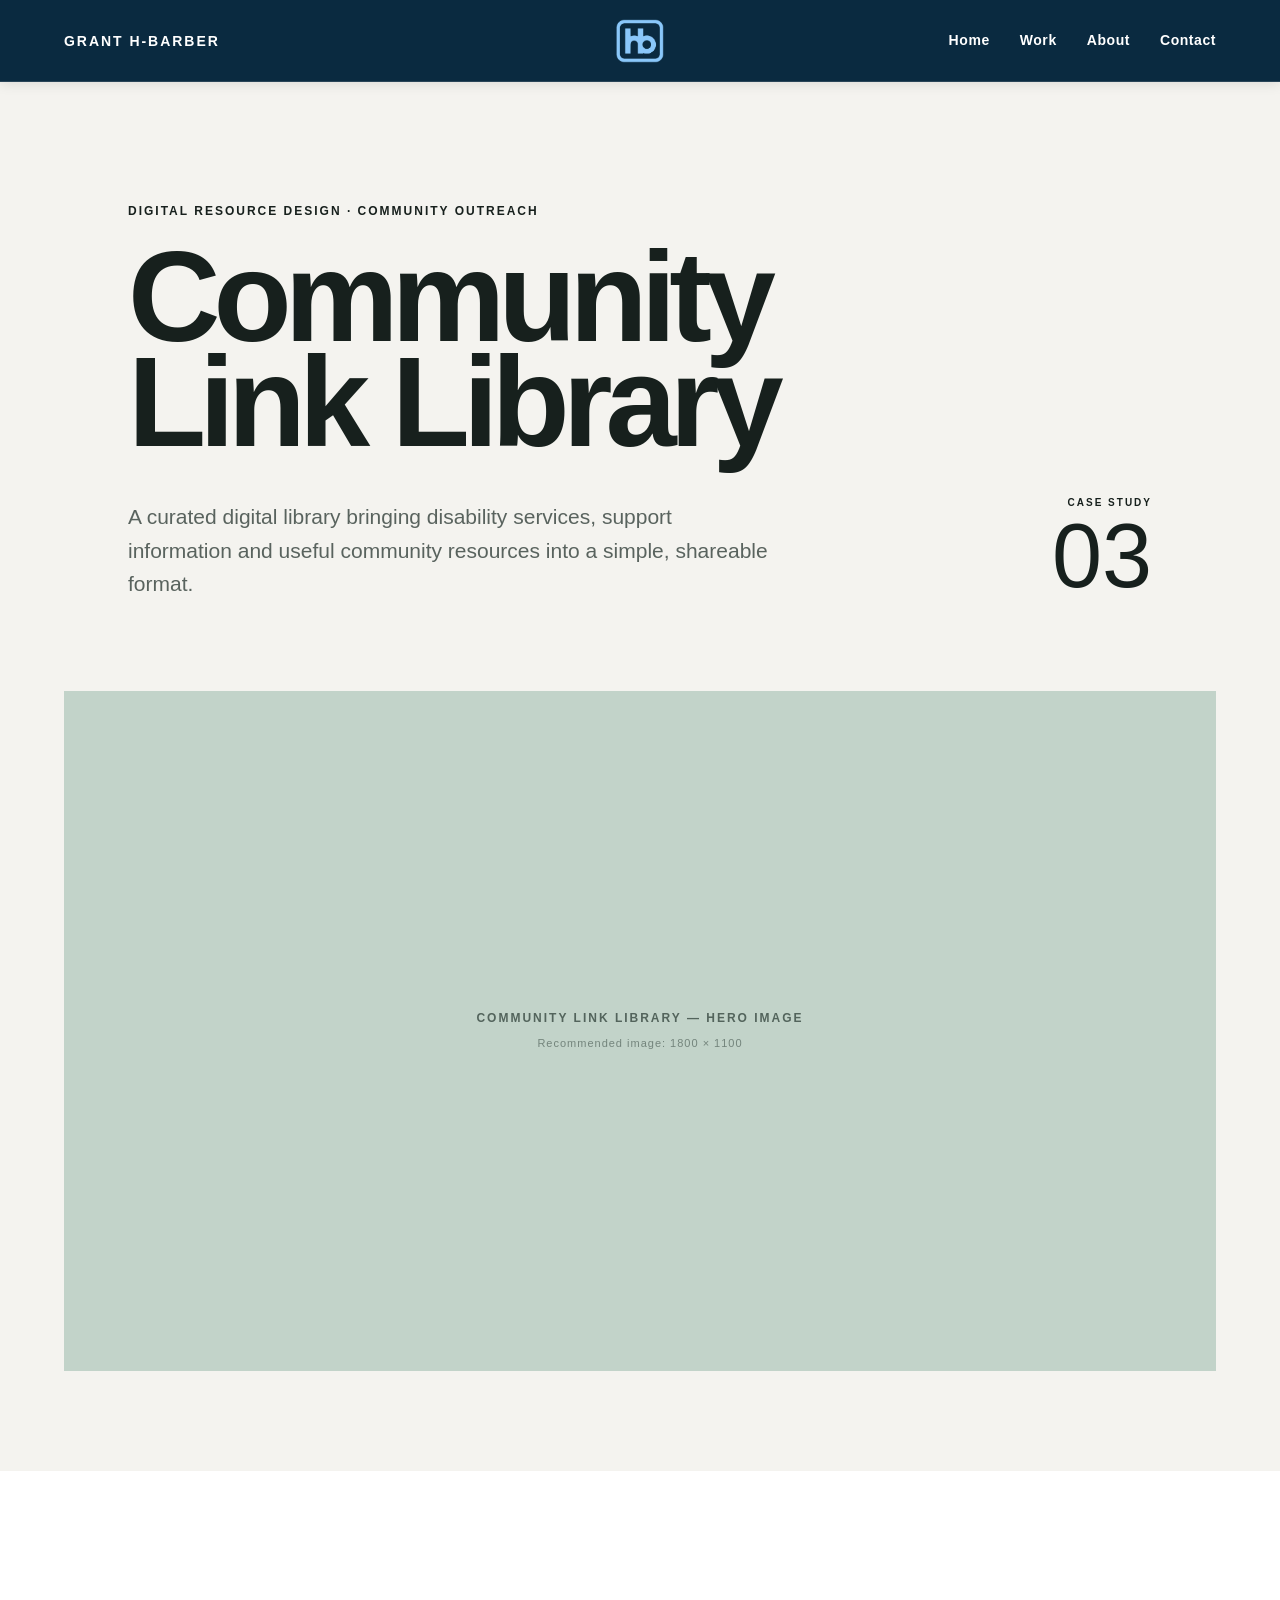
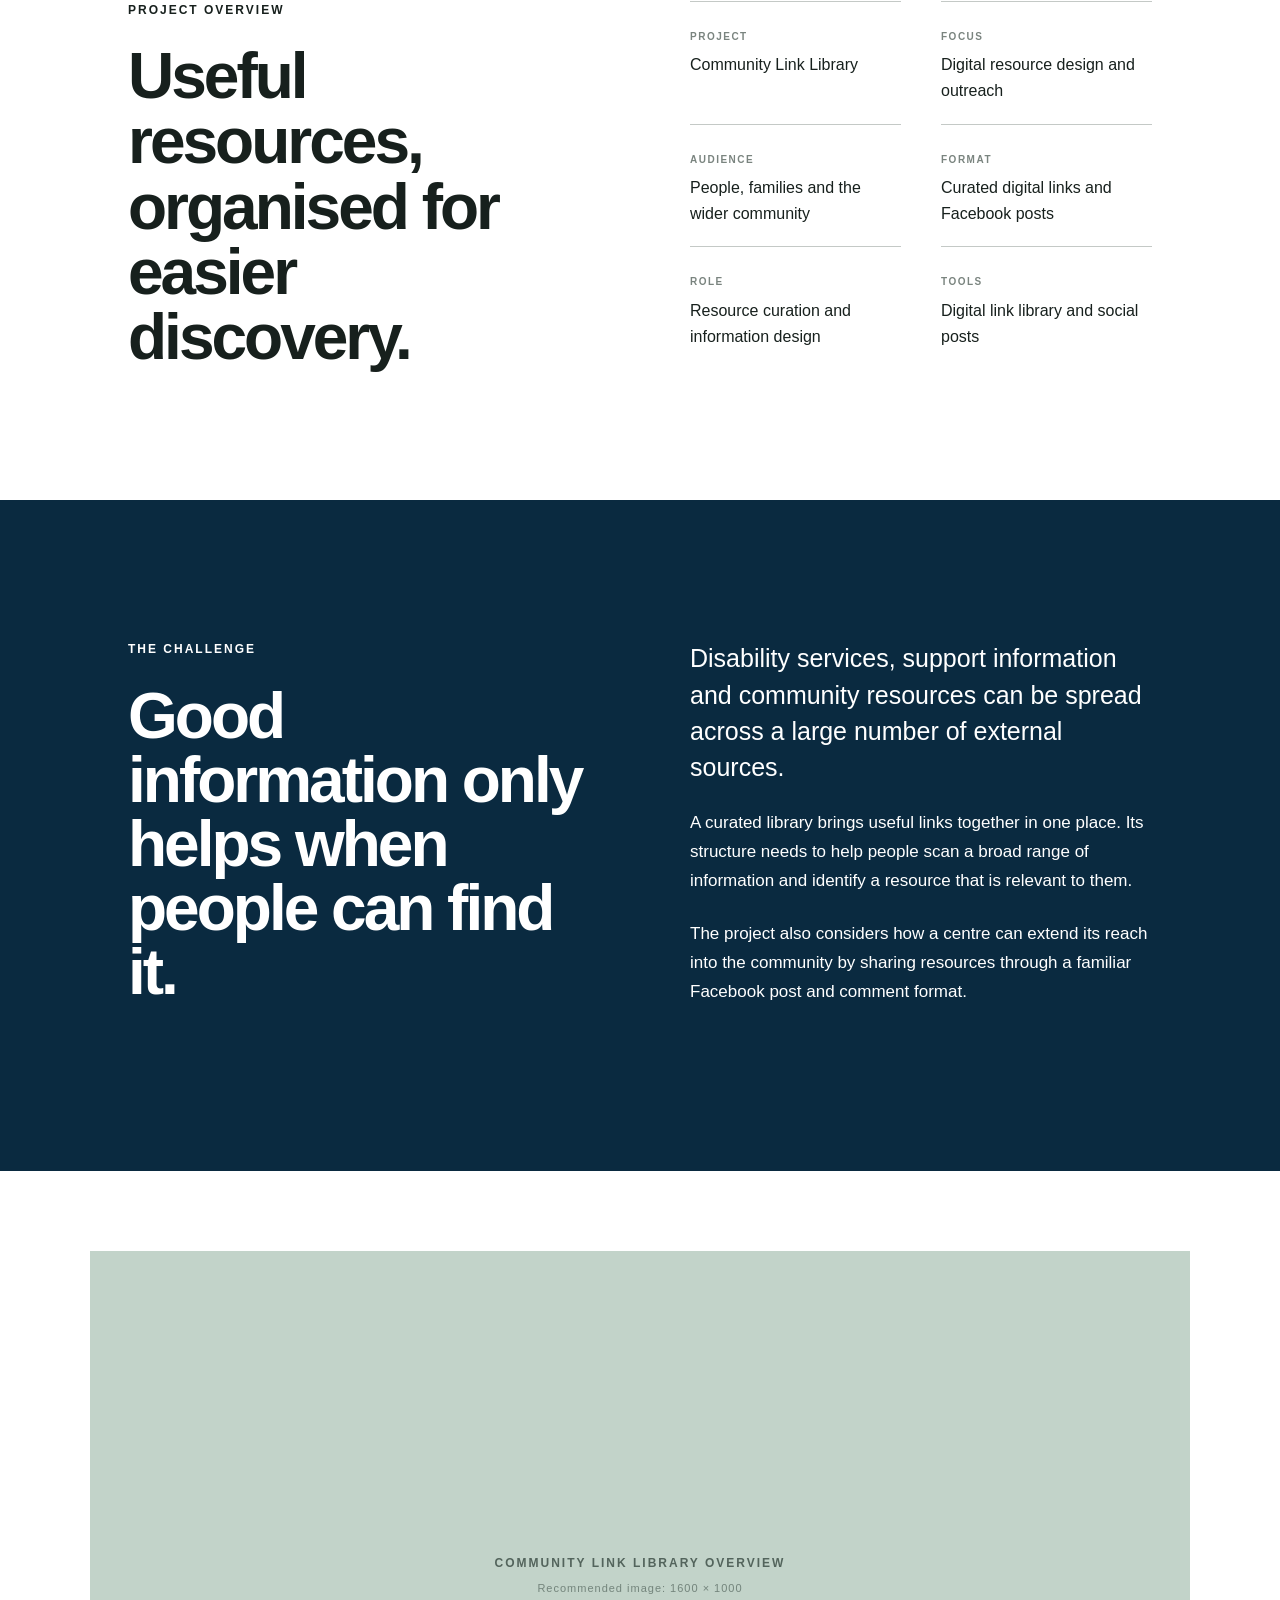
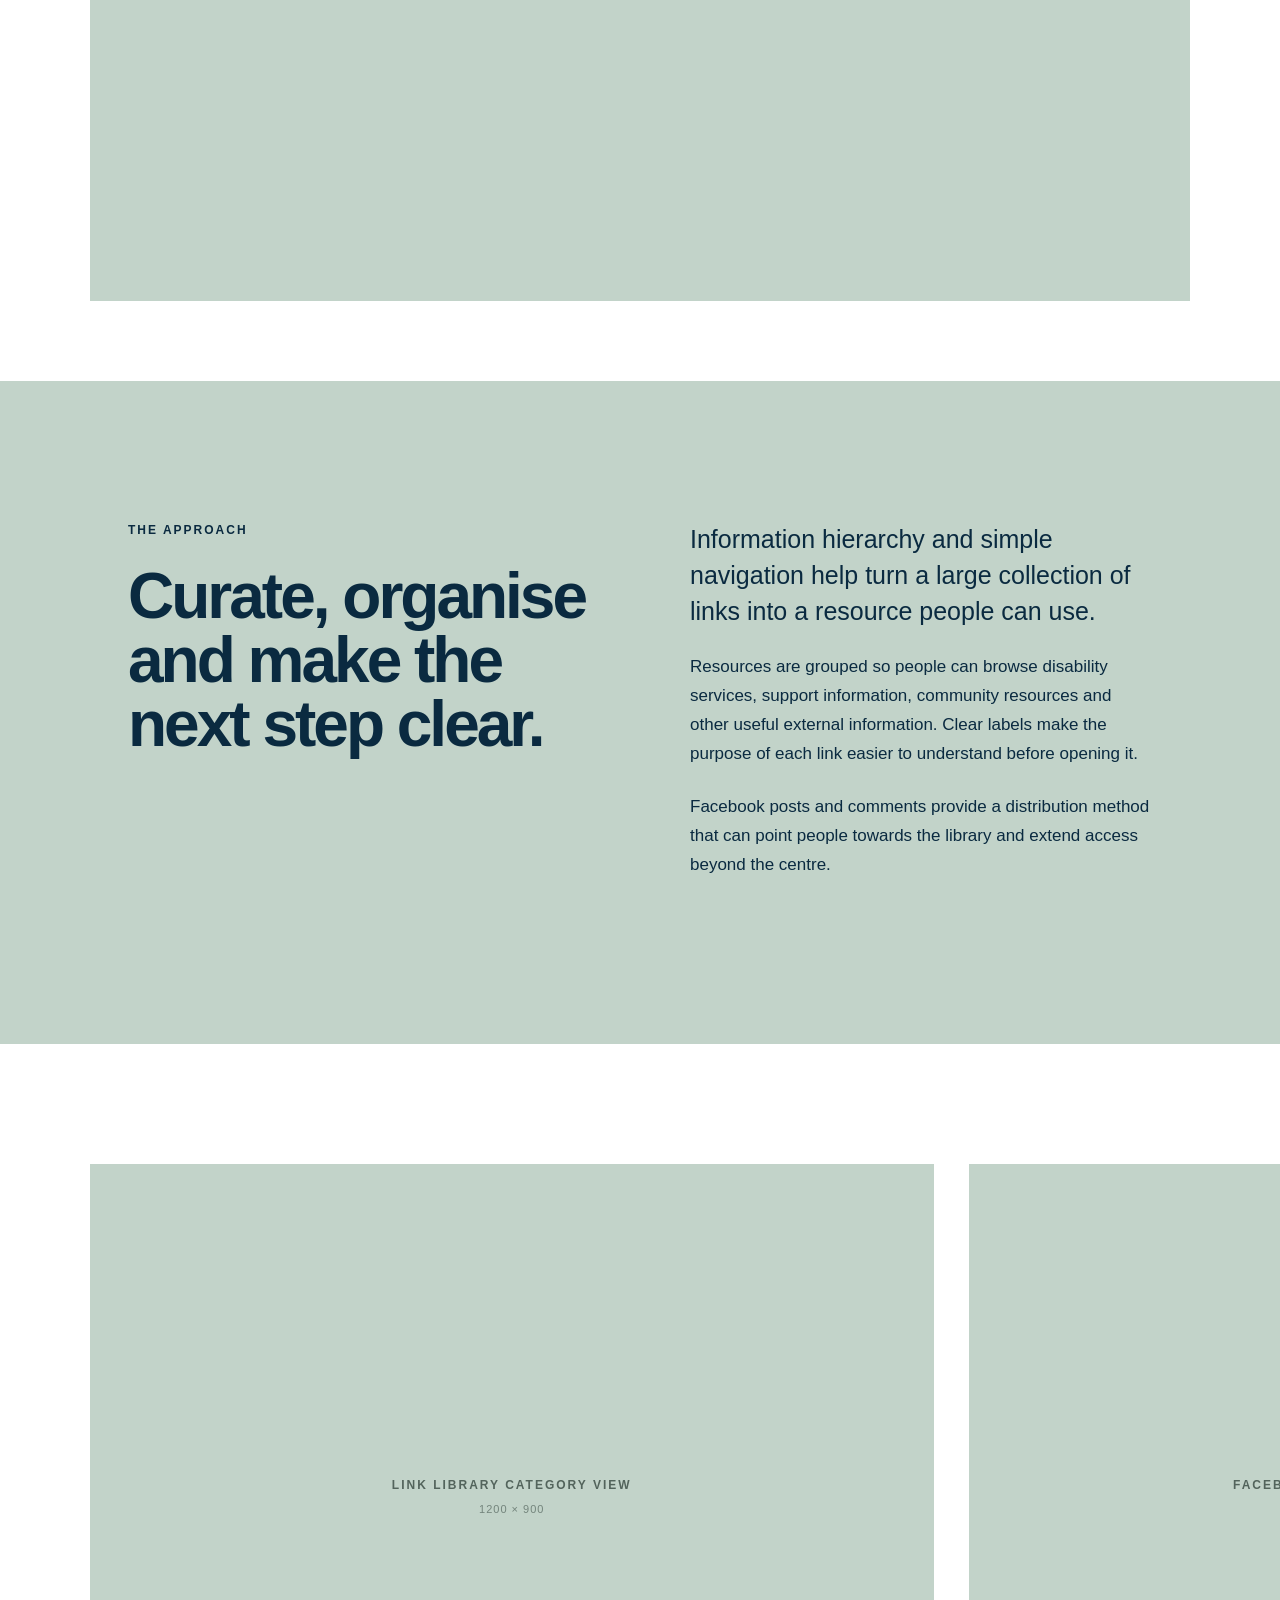
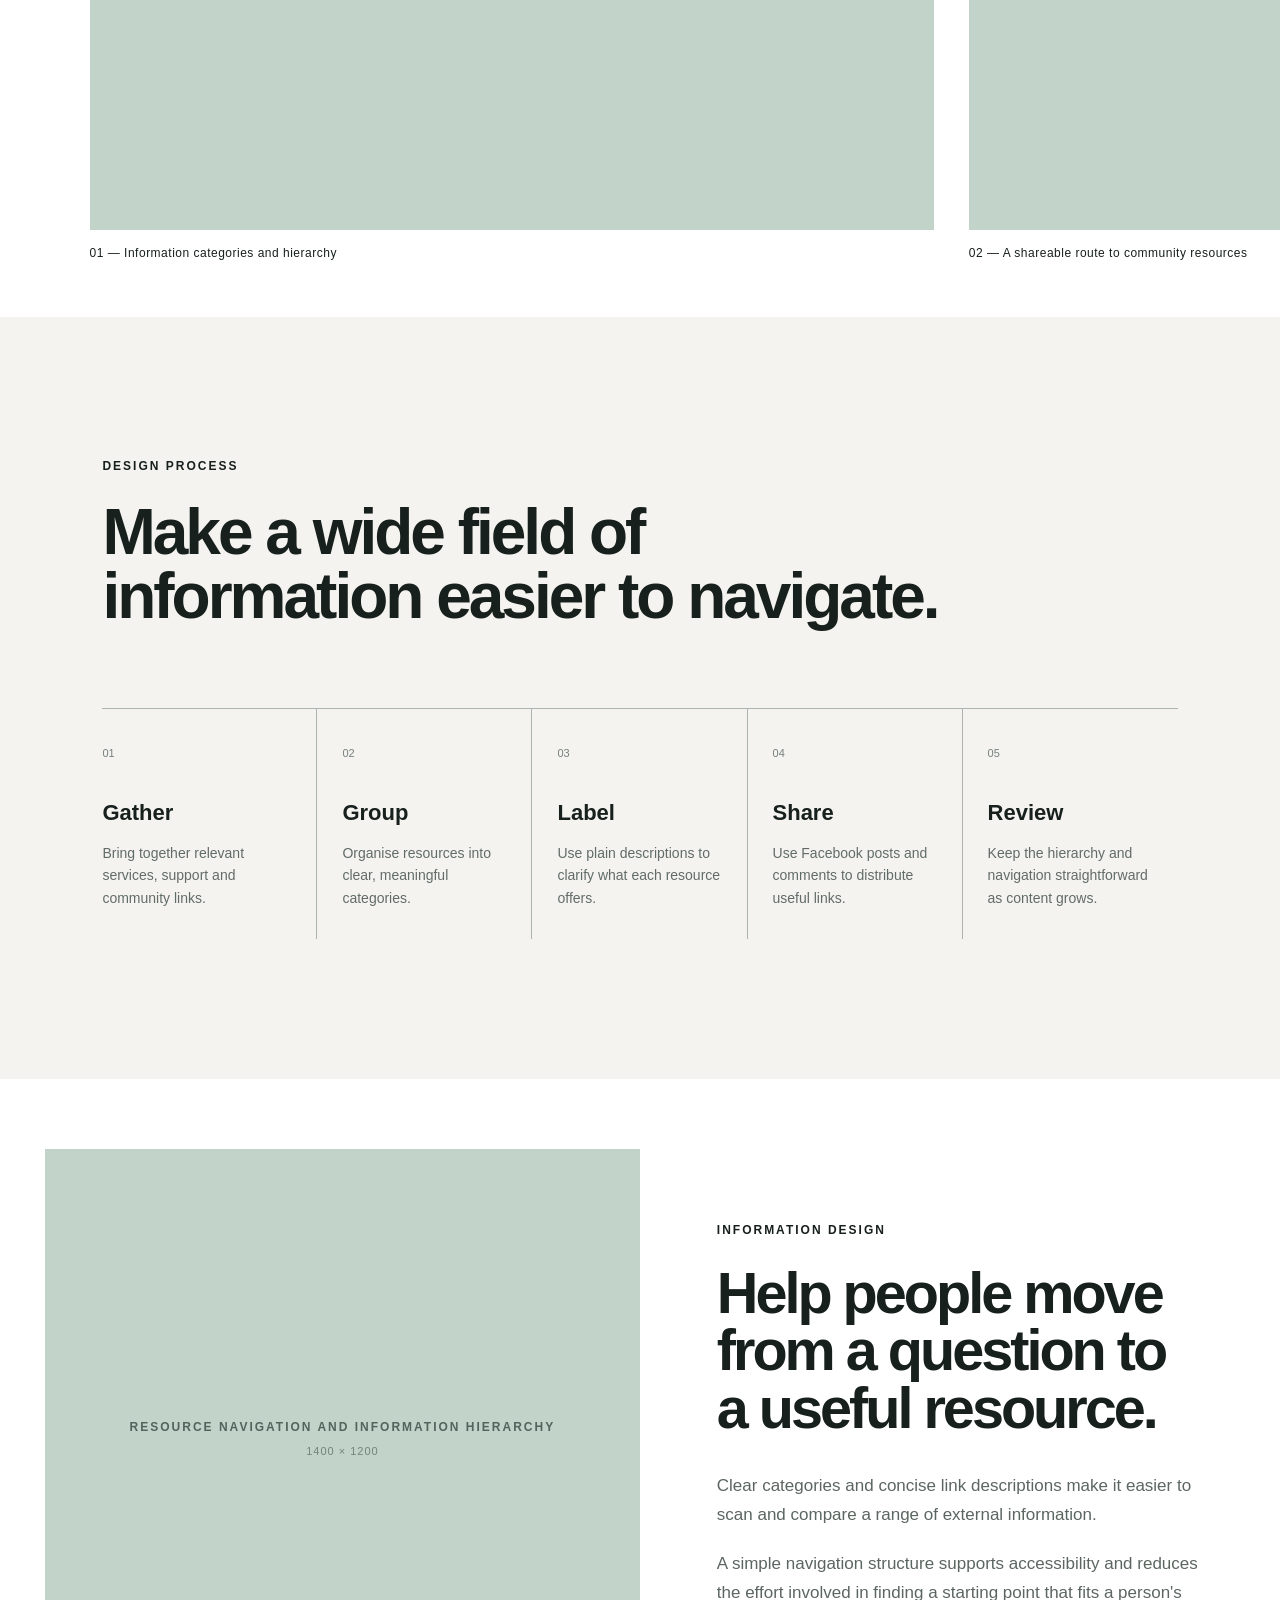
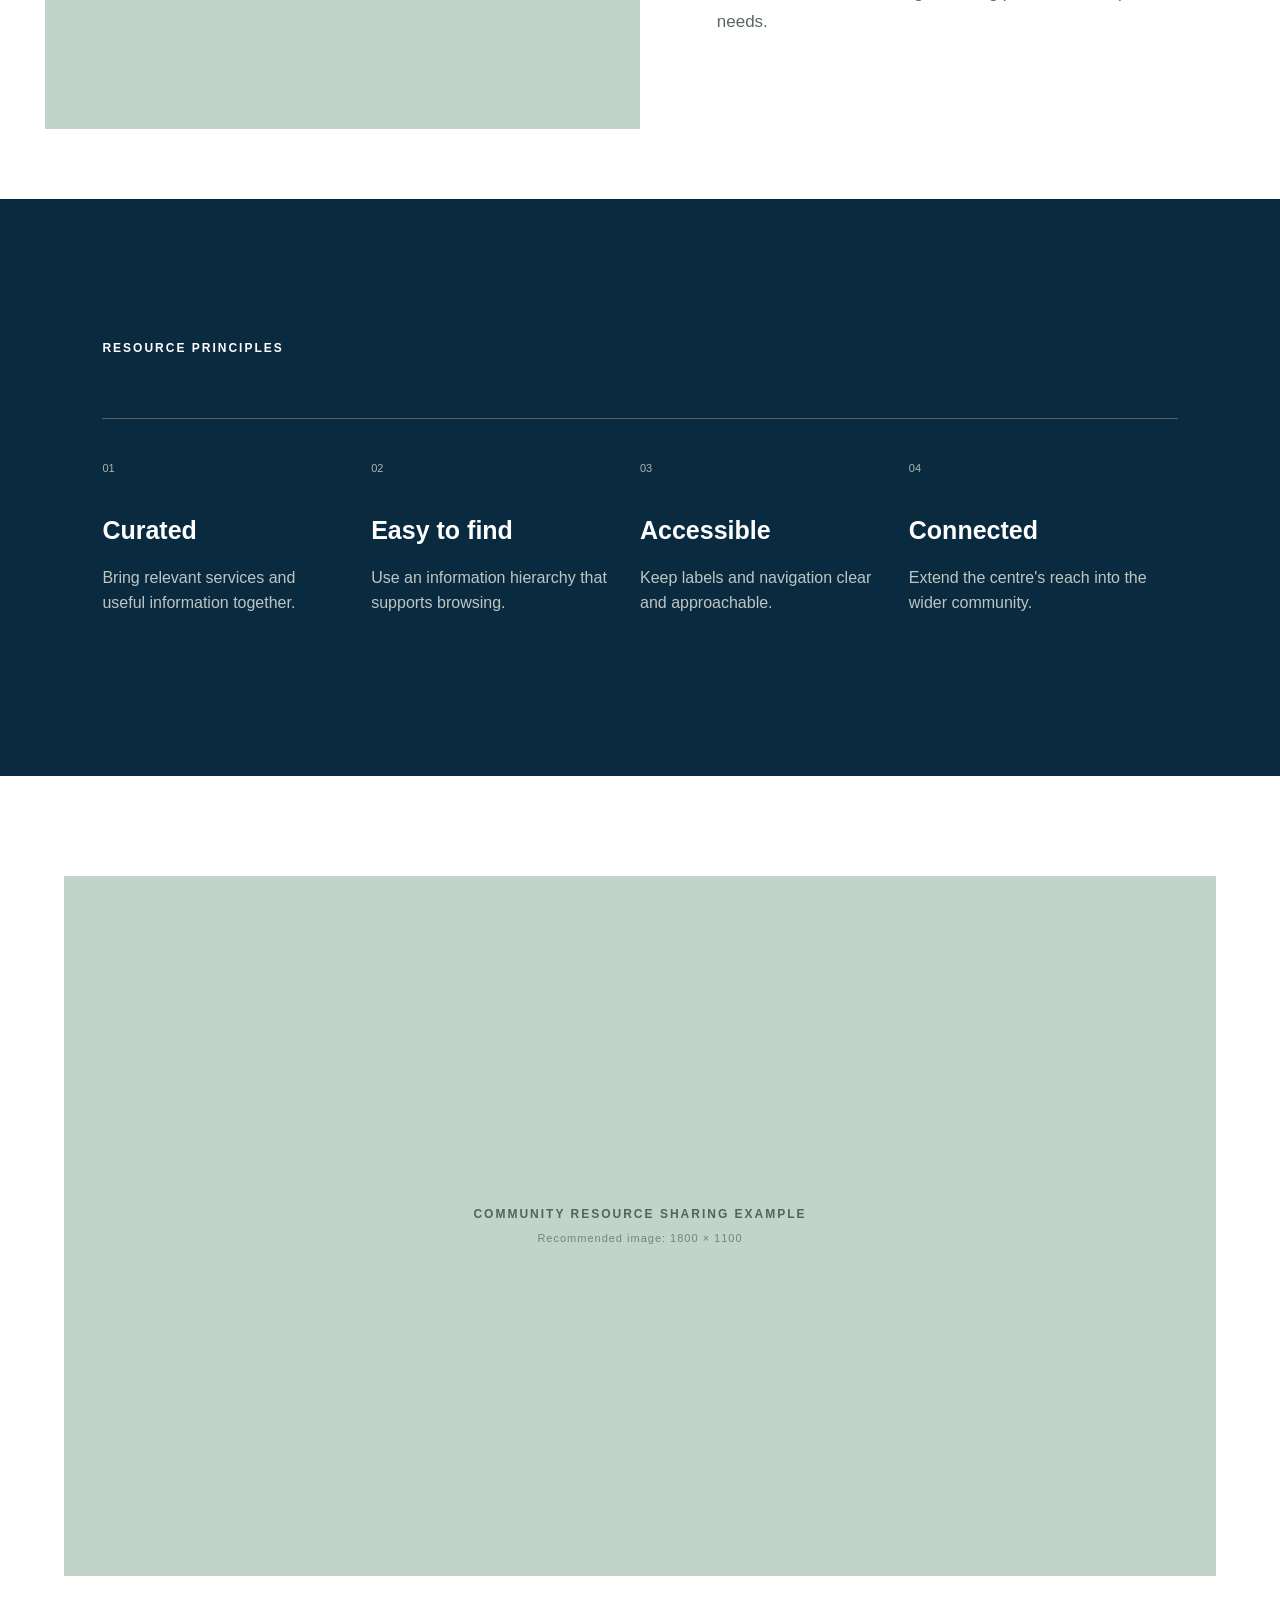
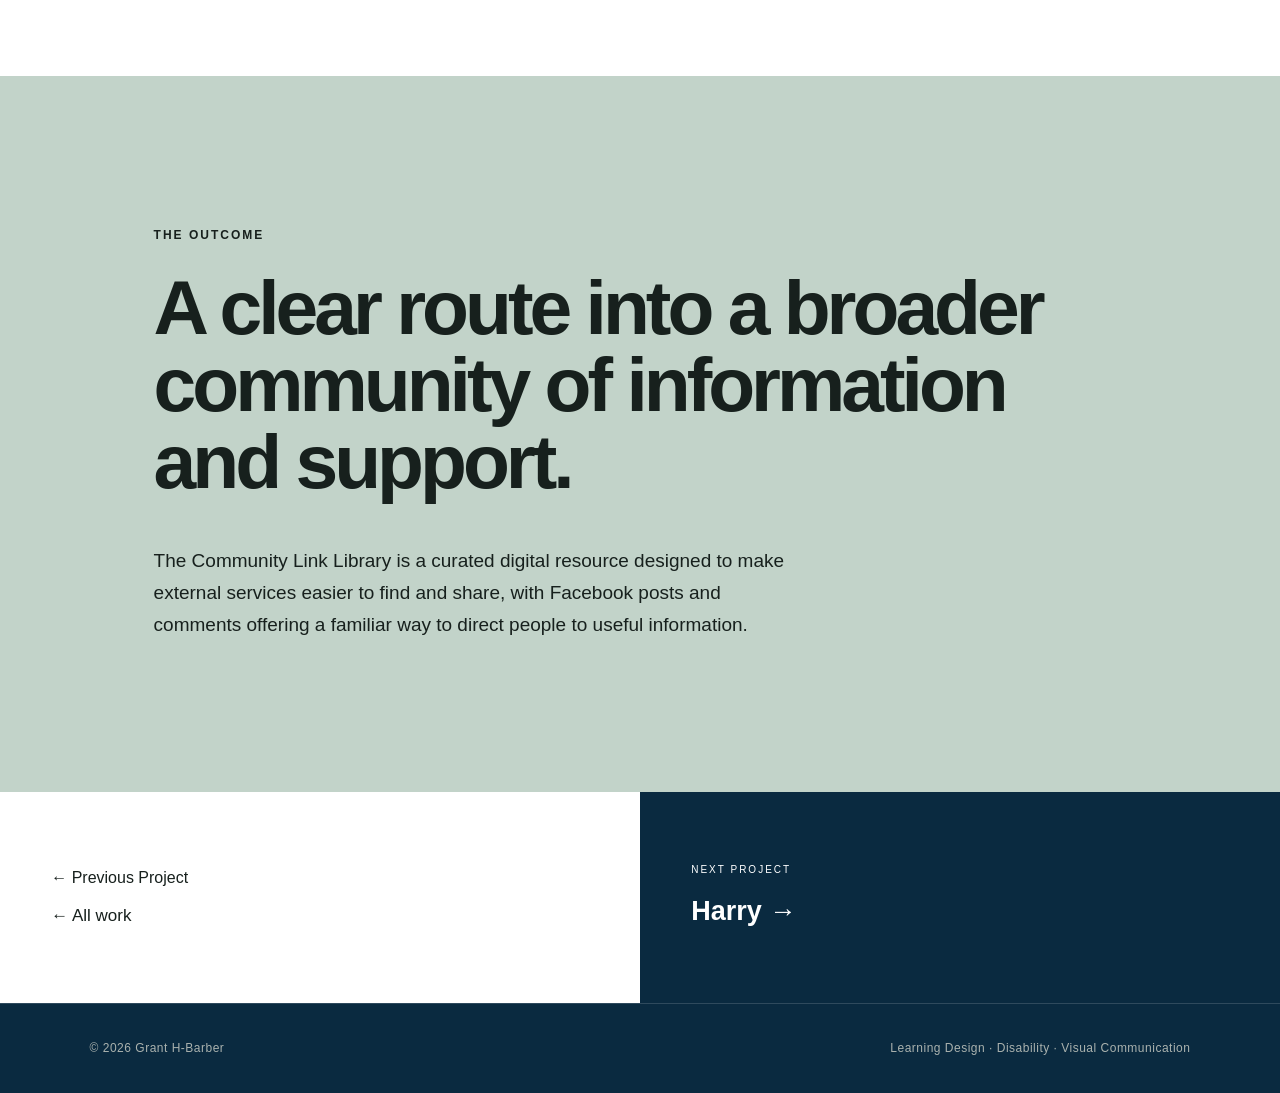
<file: projects/link-library.html>
<!DOCTYPE html>
<html lang="en">
<head>
  <meta charset="UTF-8">
  <meta name="viewport" content="width=device-width, initial-scale=1.0">
  <title>Community Link Library | Grant H-Barber</title>
  <meta name="description" content="Community Link Library — a curated digital resource for disability services and community information by Grant H-Barber.">
  <link rel="stylesheet" href="../css/style.css">
</head>
<body>
<header class="site-header">

  <a class="header-name" href="../index.html">GRANT H-BARBER</a>

  <a class="header-logo" href="../index.html" aria-label="Grant H-Barber home">
    <img src="../images/hb-logo.png" alt="Grant H-Barber logo">
  </a>

  <button class="menu-toggle" type="button" aria-label="Open menu" aria-expanded="false" aria-controls="site-nav">
    <span></span><span></span><span></span>
  </button>

  <nav class="main-nav" id="site-nav" aria-label="Primary navigation">
    <a href="../index.html">Home</a>
    <a href="../index.html#work">Work</a>
    <a href="../index.html#about">About</a>
    <a href="../index.html#contact">Contact</a>
  </nav>

</header>
<main>
<section class="case-hero">
  <div class="case-hero-copy">
    <p class="eyebrow">DIGITAL RESOURCE DESIGN · COMMUNITY OUTREACH</p>
    <h1>Community<br>Link Library</h1>
    <p class="case-intro">A curated digital library bringing disability services, support information and useful community resources into a simple, shareable format.</p>
  </div>
  <div class="case-number"><span>CASE STUDY</span><strong>03</strong></div>
</section>
<section class="case-hero-image">
  <div class="image-placeholder"><span>COMMUNITY LINK LIBRARY — HERO IMAGE</span><small>Recommended image: 1800 × 1100</small></div>
</section>
<section class="project-overview">
  <div class="overview-heading"><p class="eyebrow">PROJECT OVERVIEW</p><h2>Useful resources, organised for easier discovery.</h2></div>
  <div class="project-details">
    <div><span>PROJECT</span><p>Community Link Library</p></div>
    <div><span>FOCUS</span><p>Digital resource design and outreach</p></div>
    <div><span>AUDIENCE</span><p>People, families and the wider community</p></div>
    <div><span>FORMAT</span><p>Curated digital links and Facebook posts</p></div>
    <div><span>ROLE</span><p>Resource curation and information design</p></div>
    <div><span>TOOLS</span><p>Digital link library and social posts</p></div>
  </div>
</section>
<section class="case-text-section">
  <div><p class="eyebrow">THE CHALLENGE</p><h2>Good information only helps when people can find it.</h2></div>
  <div class="case-body-copy">
    <p class="lead">Disability services, support information and community resources can be spread across a large number of external sources.</p>
    <p>A curated library brings useful links together in one place. Its structure needs to help people scan a broad range of information and identify a resource that is relevant to them.</p>
    <p>The project also considers how a centre can extend its reach into the community by sharing resources through a familiar Facebook post and comment format.</p>
  </div>
</section>
<section class="case-full-image">
  <div class="image-placeholder"><span>COMMUNITY LINK LIBRARY OVERVIEW</span><small>Recommended image: 1600 × 1000</small></div>
</section>
<section class="case-text-section light-green">
  <div><p class="eyebrow">THE APPROACH</p><h2>Curate, organise and make the next step clear.</h2></div>
  <div class="case-body-copy">
    <p class="lead">Information hierarchy and simple navigation help turn a large collection of links into a resource people can use.</p>
    <p>Resources are grouped so people can browse disability services, support information, community resources and other useful external information. Clear labels make the purpose of each link easier to understand before opening it.</p>
    <p>Facebook posts and comments provide a distribution method that can point people towards the library and extend access beyond the centre.</p>
  </div>
</section>
<section class="case-gallery">
  <div><div class="image-placeholder"><span>LINK LIBRARY CATEGORY VIEW</span><small>1200 × 900</small></div><p>01 — Information categories and hierarchy</p></div>
  <div><div class="image-placeholder"><span>FACEBOOK POST AND COMMENT FORMAT</span><small>1200 × 900</small></div><p>02 — A shareable route to community resources</p></div>
</section>
<section class="case-process">
  <p class="eyebrow">DESIGN PROCESS</p>
  <h2>Make a wide field of information easier to navigate.</h2>
  <div class="process-grid">
    <div><span>01</span><h3>Gather</h3><p>Bring together relevant services, support and community links.</p></div>
    <div><span>02</span><h3>Group</h3><p>Organise resources into clear, meaningful categories.</p></div>
    <div><span>03</span><h3>Label</h3><p>Use plain descriptions to clarify what each resource offers.</p></div>
    <div><span>04</span><h3>Share</h3><p>Use Facebook posts and comments to distribute useful links.</p></div>
    <div><span>05</span><h3>Review</h3><p>Keep the hierarchy and navigation straightforward as content grows.</p></div>
  </div>
</section>
<section class="case-feature">
  <div class="case-feature-image"><div class="image-placeholder"><span>RESOURCE NAVIGATION AND INFORMATION HIERARCHY</span><small>1400 × 1200</small></div></div>
  <div class="case-feature-copy">
    <p class="eyebrow">INFORMATION DESIGN</p>
    <h2>Help people move from a question to a useful resource.</h2>
    <p>Clear categories and concise link descriptions make it easier to scan and compare a range of external information.</p>
    <p>A simple navigation structure supports accessibility and reduces the effort involved in finding a starting point that fits a person's needs.</p>
  </div>
</section>
<section class="principles">
  <p class="eyebrow">RESOURCE PRINCIPLES</p>
  <div class="principles-grid">
    <div><span>01</span><h3>Curated</h3><p>Bring relevant services and useful information together.</p></div>
    <div><span>02</span><h3>Easy to find</h3><p>Use an information hierarchy that supports browsing.</p></div>
    <div><span>03</span><h3>Accessible</h3><p>Keep labels and navigation clear and approachable.</p></div>
    <div><span>04</span><h3>Connected</h3><p>Extend the centre's reach into the wider community.</p></div>
  </div>
</section>
<section class="case-final-image">
  <div class="image-placeholder"><span>COMMUNITY RESOURCE SHARING EXAMPLE</span><small>Recommended image: 1800 × 1100</small></div>
</section>
<section class="case-outcome">
  <p class="eyebrow">THE OUTCOME</p>
  <h2>A clear route into a broader community of information and support.</h2>
  <p>The Community Link Library is a curated digital resource designed to make external services easier to find and share, with Facebook posts and comments offering a familiar way to direct people to useful information.</p>
</section>
<section class="project-navigation">
  <div style="display:flex; flex-direction:column; justify-content:center; gap:12px; padding:32px 8%; min-height:190px;">
    <a href="connections-centre.html" style="padding:0; min-height:0; display:block;">← Previous Project</a>
    <a href="../index.html#work" class="all-work" style="padding:0; min-height:0; display:block;">← All work</a>
  </div>
  <a href="harry.html" class="next-project"><span>NEXT PROJECT</span><strong>Harry →</strong></a>
</section>
</main>
<footer>
  <p>© 2026 Grant H-Barber</p>
  <p>Learning Design · Disability · Visual Communication</p>
</footer>
<button class="back-to-top" id="backToTop" aria-label="Back to top">↑ <span>Back to top</span></button>
<script src="../js/script.js"></script>
</body>
</html>
</file>
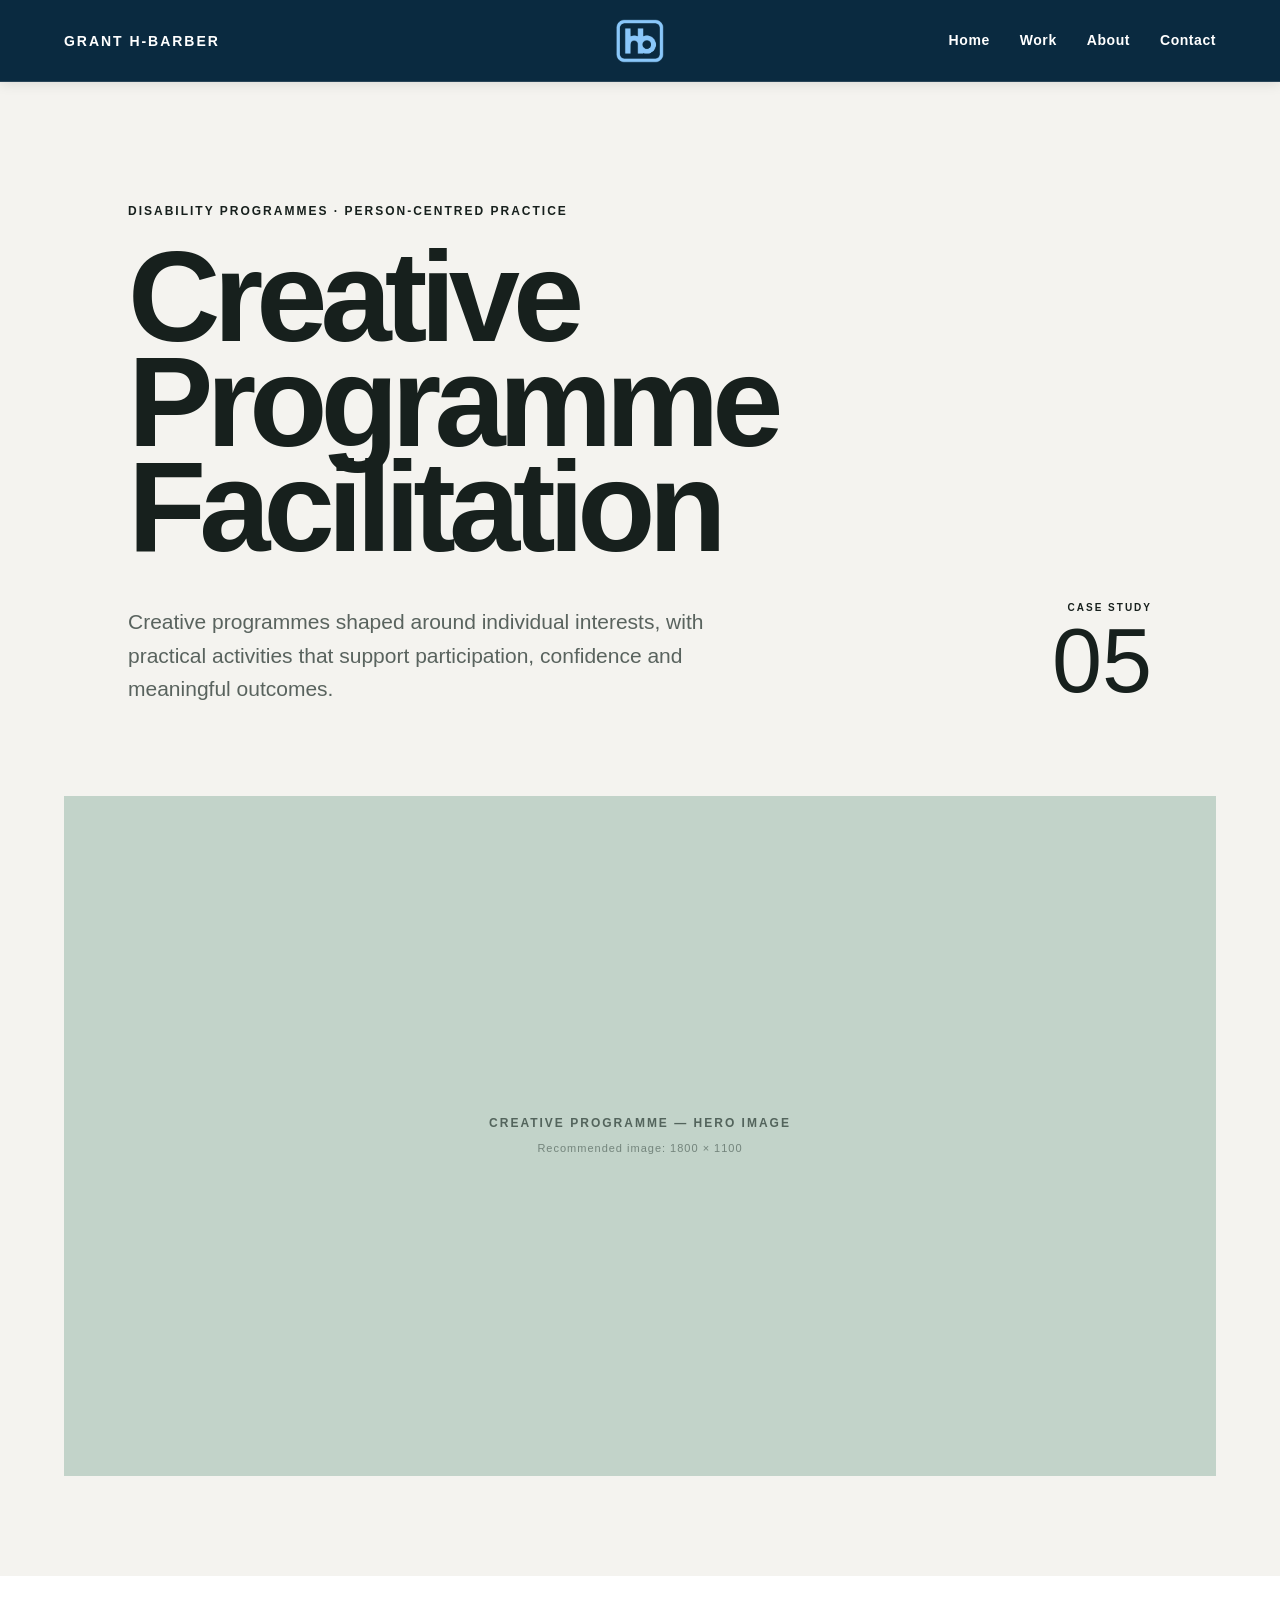
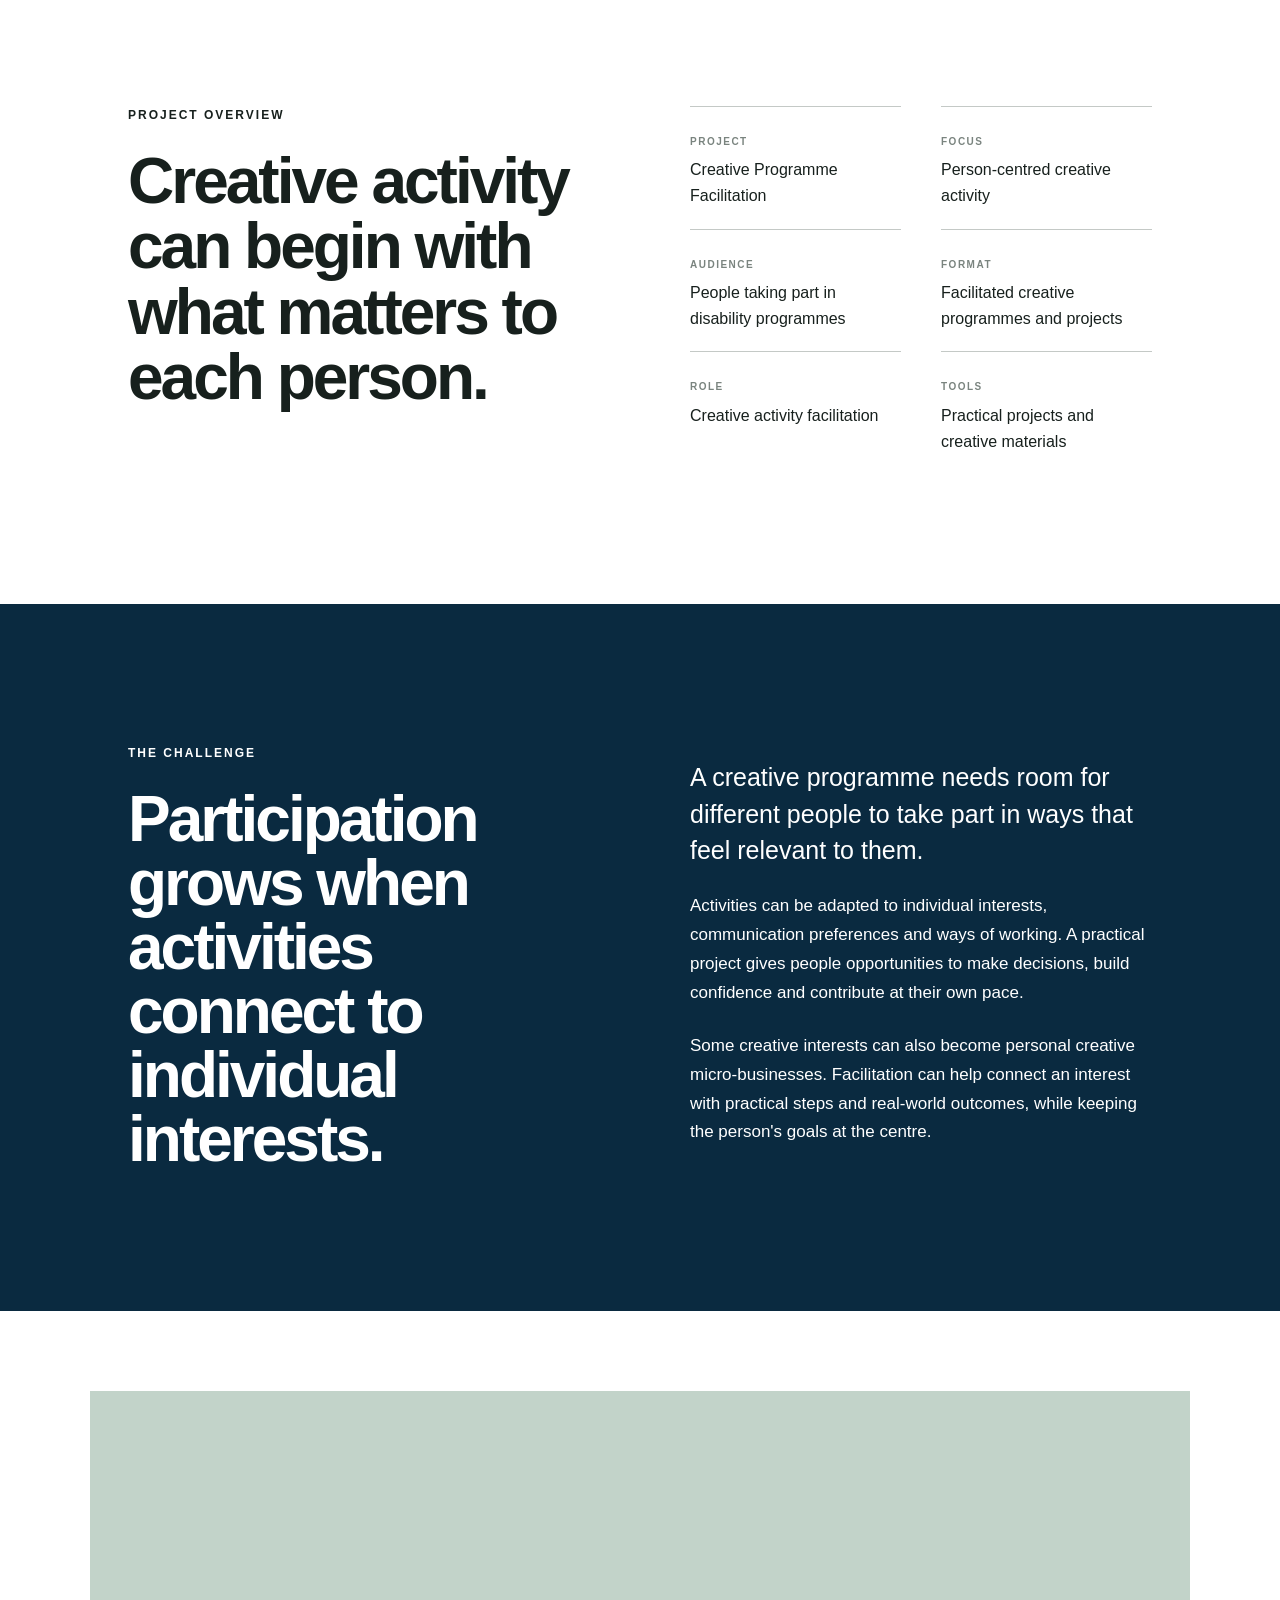
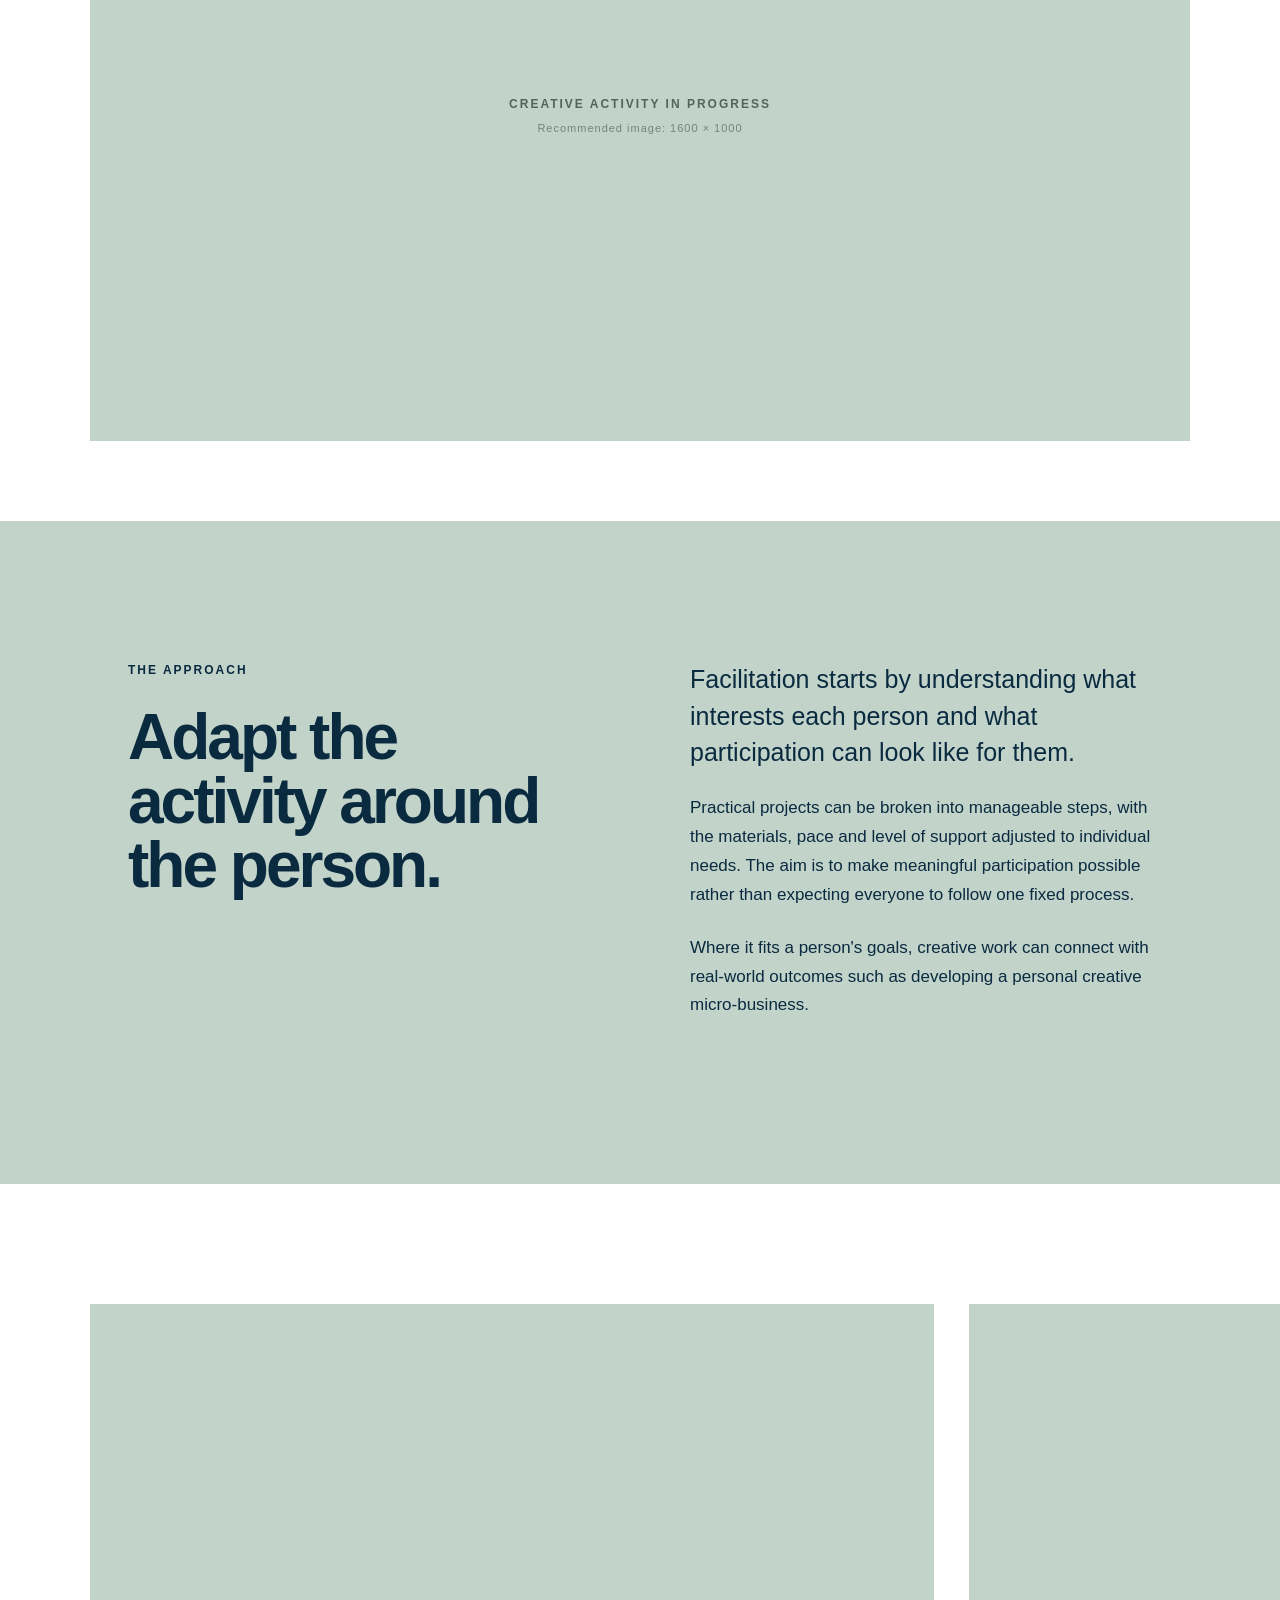
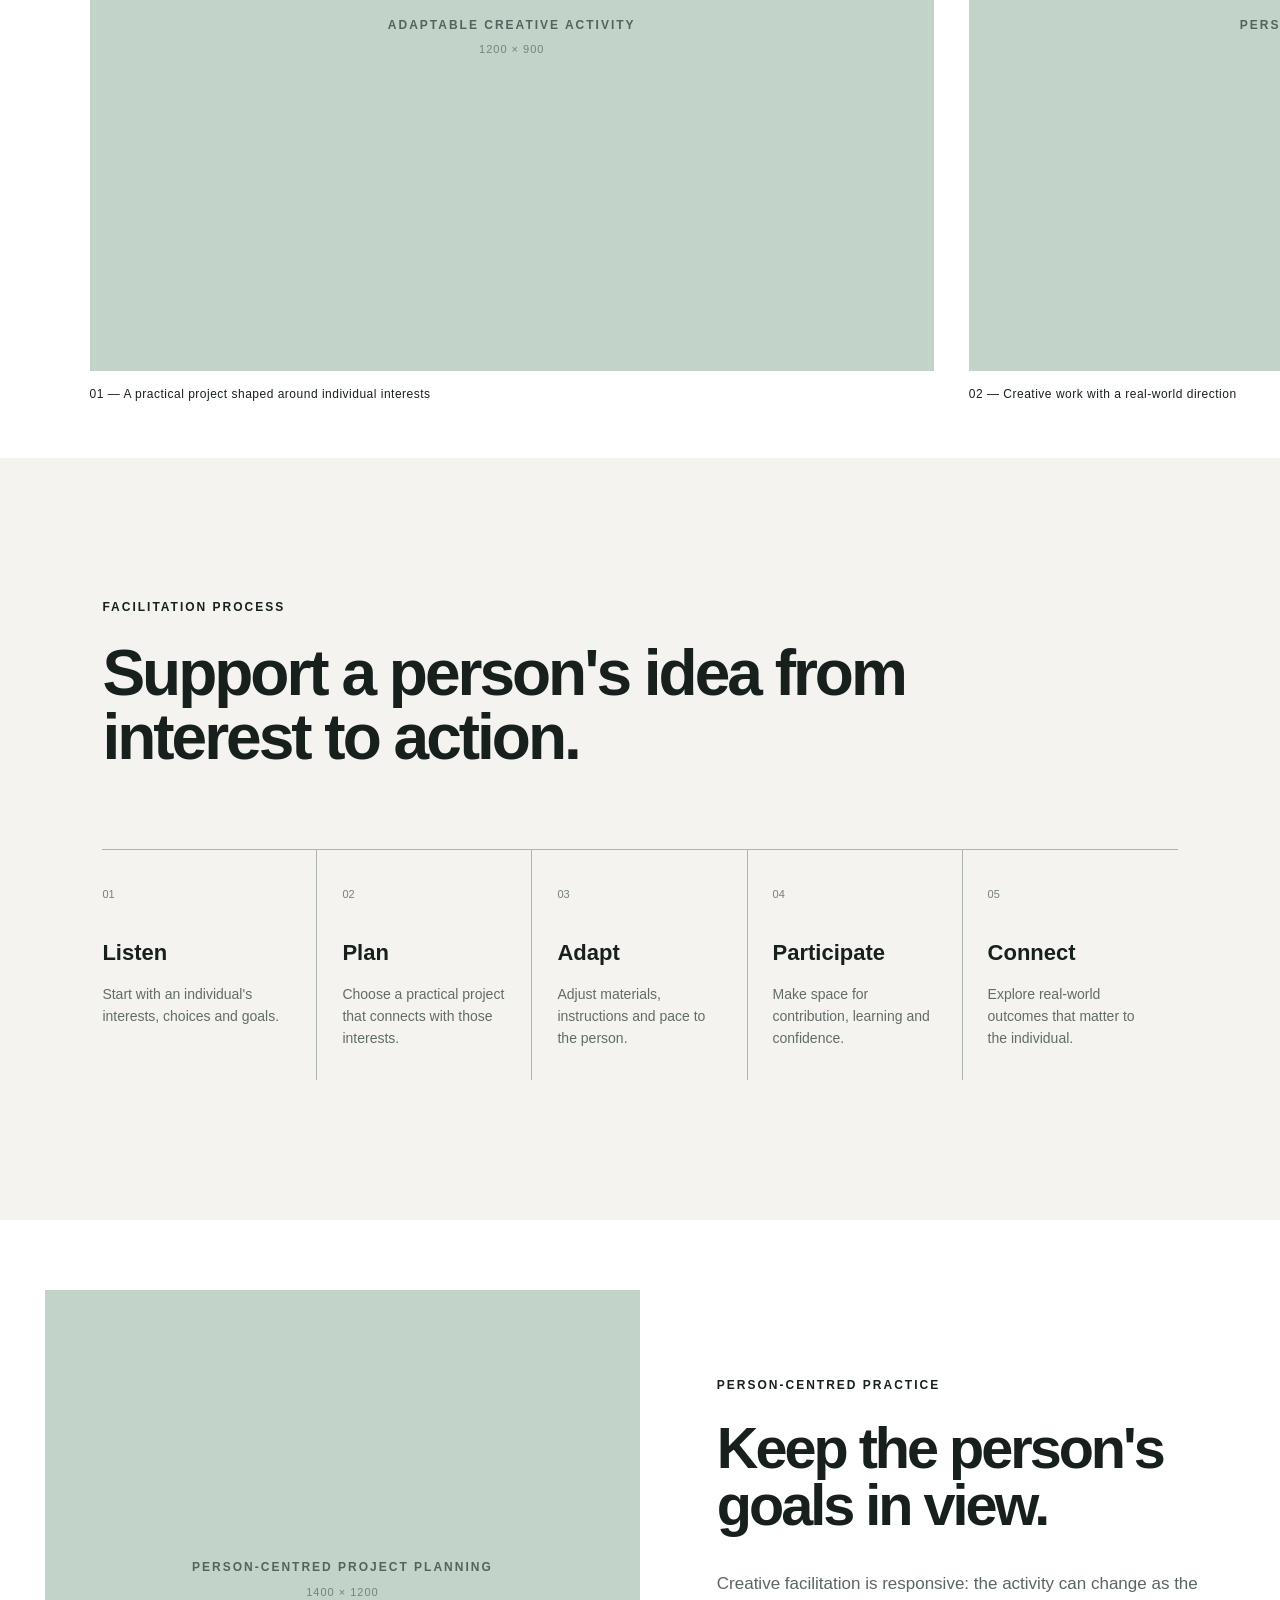
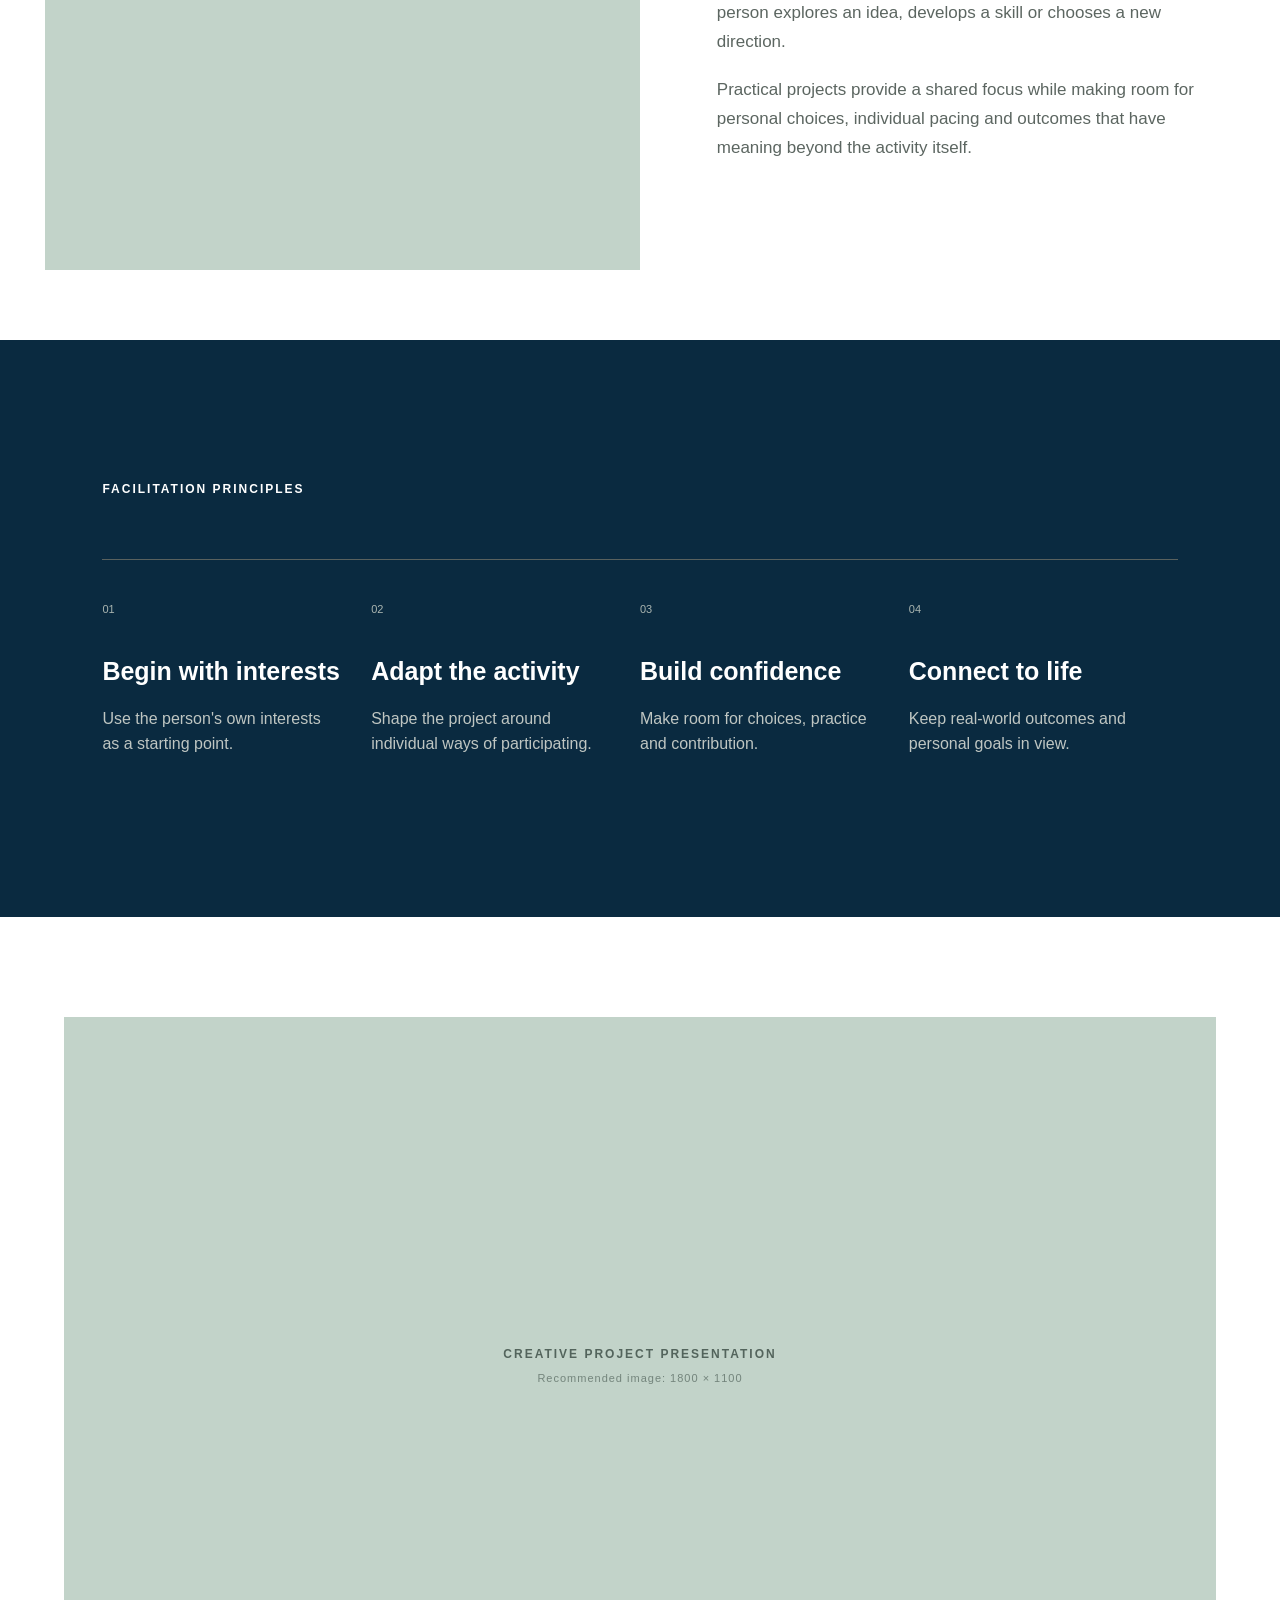
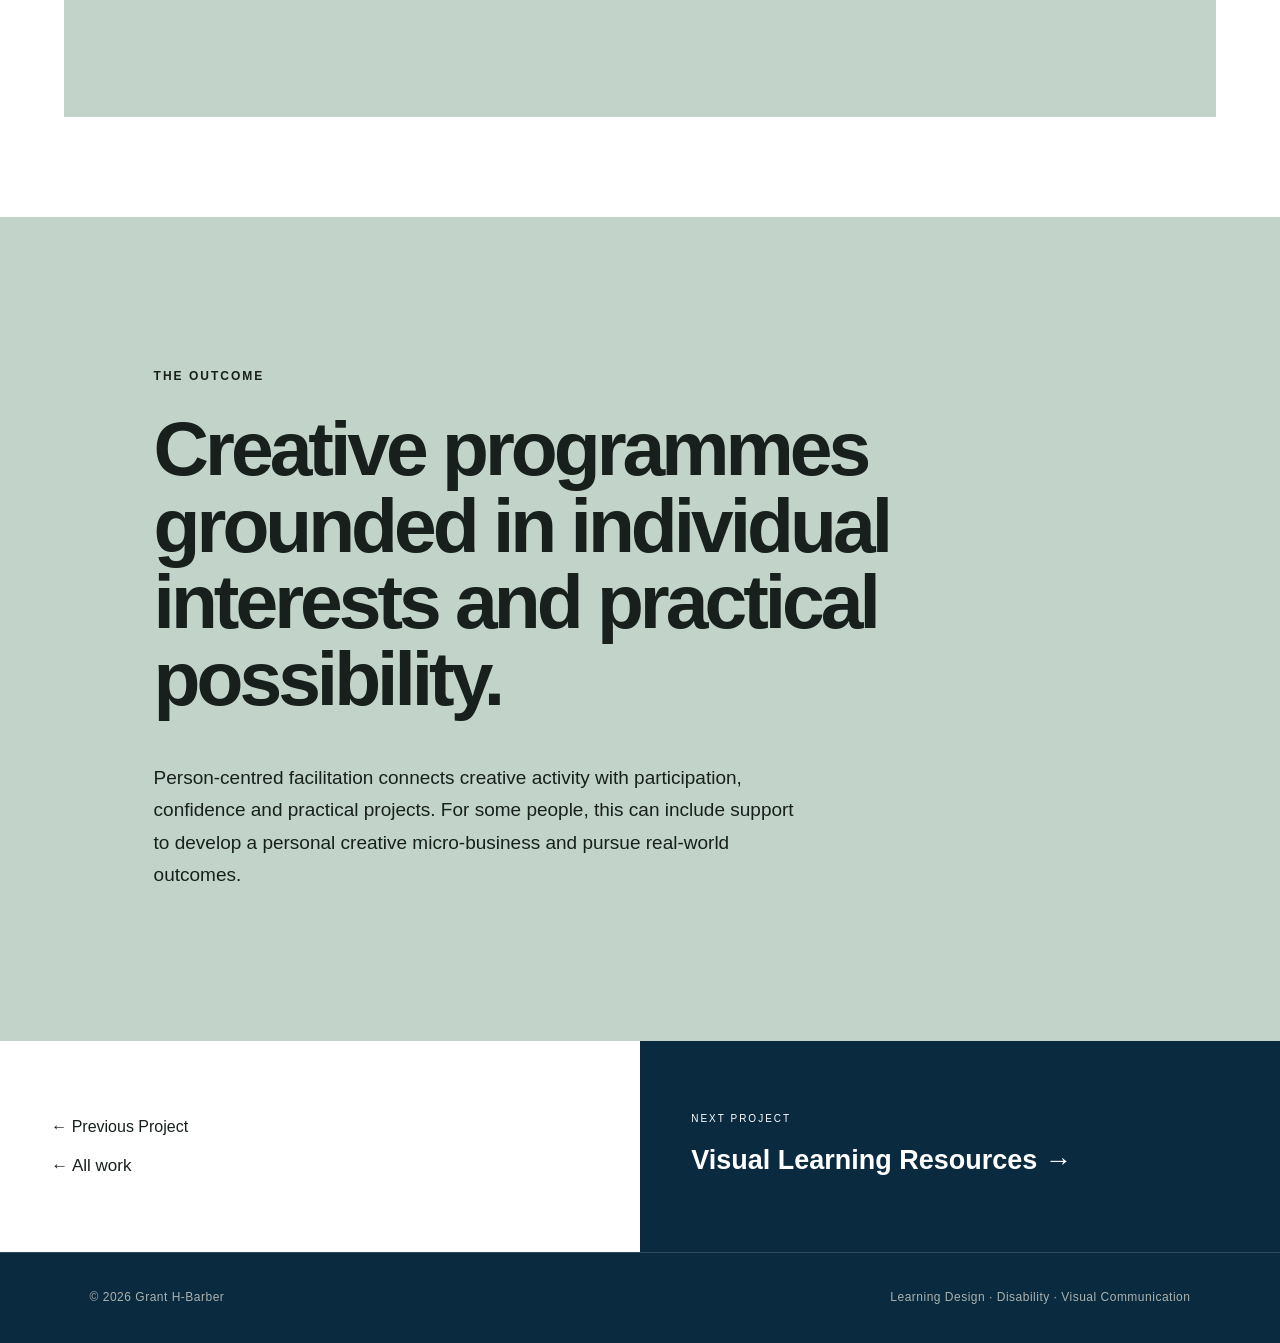
<file: projects/programme-facilitation.html>
<!DOCTYPE html>
<html lang="en">
<head>
  <meta charset="UTF-8">
  <meta name="viewport" content="width=device-width, initial-scale=1.0">
  <title>Creative Programme Facilitation | Grant H-Barber</title>
  <meta name="description" content="Creative Programme Facilitation — person-centred creative activity in a disability programme context by Grant H-Barber.">
  <link rel="stylesheet" href="../css/style.css">
</head>
<body>
<header class="site-header">

  <a class="header-name" href="../index.html">GRANT H-BARBER</a>

  <a class="header-logo" href="../index.html" aria-label="Grant H-Barber home">
    <img src="../images/hb-logo.png" alt="Grant H-Barber logo">
  </a>

  <button class="menu-toggle" type="button" aria-label="Open menu" aria-expanded="false" aria-controls="site-nav">
    <span></span><span></span><span></span>
  </button>

  <nav class="main-nav" id="site-nav" aria-label="Primary navigation">
    <a href="../index.html">Home</a>
    <a href="../index.html#work">Work</a>
    <a href="../index.html#about">About</a>
    <a href="../index.html#contact">Contact</a>
  </nav>

</header>
<main>
<section class="case-hero">
  <div class="case-hero-copy">
    <p class="eyebrow">DISABILITY PROGRAMMES · PERSON-CENTRED PRACTICE</p>
    <h1>Creative Programme<br>Facilitation</h1>
    <p class="case-intro">Creative programmes shaped around individual interests, with practical activities that support participation, confidence and meaningful outcomes.</p>
  </div>
  <div class="case-number"><span>CASE STUDY</span><strong>05</strong></div>
</section>
<section class="case-hero-image">
  <div class="image-placeholder"><span>CREATIVE PROGRAMME — HERO IMAGE</span><small>Recommended image: 1800 × 1100</small></div>
</section>
<section class="project-overview">
  <div class="overview-heading"><p class="eyebrow">PROJECT OVERVIEW</p><h2>Creative activity can begin with what matters to each person.</h2></div>
  <div class="project-details">
    <div><span>PROJECT</span><p>Creative Programme Facilitation</p></div>
    <div><span>FOCUS</span><p>Person-centred creative activity</p></div>
    <div><span>AUDIENCE</span><p>People taking part in disability programmes</p></div>
    <div><span>FORMAT</span><p>Facilitated creative programmes and projects</p></div>
    <div><span>ROLE</span><p>Creative activity facilitation</p></div>
    <div><span>TOOLS</span><p>Practical projects and creative materials</p></div>
  </div>
</section>
<section class="case-text-section">
  <div><p class="eyebrow">THE CHALLENGE</p><h2>Participation grows when activities connect to individual interests.</h2></div>
  <div class="case-body-copy">
    <p class="lead">A creative programme needs room for different people to take part in ways that feel relevant to them.</p>
    <p>Activities can be adapted to individual interests, communication preferences and ways of working. A practical project gives people opportunities to make decisions, build confidence and contribute at their own pace.</p>
    <p>Some creative interests can also become personal creative micro-businesses. Facilitation can help connect an interest with practical steps and real-world outcomes, while keeping the person's goals at the centre.</p>
  </div>
</section>
<section class="case-full-image">
  <div class="image-placeholder"><span>CREATIVE ACTIVITY IN PROGRESS</span><small>Recommended image: 1600 × 1000</small></div>
</section>
<section class="case-text-section light-green">
  <div><p class="eyebrow">THE APPROACH</p><h2>Adapt the activity around the person.</h2></div>
  <div class="case-body-copy">
    <p class="lead">Facilitation starts by understanding what interests each person and what participation can look like for them.</p>
    <p>Practical projects can be broken into manageable steps, with the materials, pace and level of support adjusted to individual needs. The aim is to make meaningful participation possible rather than expecting everyone to follow one fixed process.</p>
    <p>Where it fits a person's goals, creative work can connect with real-world outcomes such as developing a personal creative micro-business.</p>
  </div>
</section>
<section class="case-gallery">
  <div><div class="image-placeholder"><span>ADAPTABLE CREATIVE ACTIVITY</span><small>1200 × 900</small></div><p>01 — A practical project shaped around individual interests</p></div>
  <div><div class="image-placeholder"><span>PERSONAL CREATIVE MICRO-BUSINESS</span><small>1200 × 900</small></div><p>02 — Creative work with a real-world direction</p></div>
</section>
<section class="case-process">
  <p class="eyebrow">FACILITATION PROCESS</p>
  <h2>Support a person's idea from interest to action.</h2>
  <div class="process-grid">
    <div><span>01</span><h3>Listen</h3><p>Start with an individual's interests, choices and goals.</p></div>
    <div><span>02</span><h3>Plan</h3><p>Choose a practical project that connects with those interests.</p></div>
    <div><span>03</span><h3>Adapt</h3><p>Adjust materials, instructions and pace to the person.</p></div>
    <div><span>04</span><h3>Participate</h3><p>Make space for contribution, learning and confidence.</p></div>
    <div><span>05</span><h3>Connect</h3><p>Explore real-world outcomes that matter to the individual.</p></div>
  </div>
</section>
<section class="case-feature">
  <div class="case-feature-image"><div class="image-placeholder"><span>PERSON-CENTRED PROJECT PLANNING</span><small>1400 × 1200</small></div></div>
  <div class="case-feature-copy">
    <p class="eyebrow">PERSON-CENTRED PRACTICE</p>
    <h2>Keep the person's goals in view.</h2>
    <p>Creative facilitation is responsive: the activity can change as the person explores an idea, develops a skill or chooses a new direction.</p>
    <p>Practical projects provide a shared focus while making room for personal choices, individual pacing and outcomes that have meaning beyond the activity itself.</p>
  </div>
</section>
<section class="principles">
  <p class="eyebrow">FACILITATION PRINCIPLES</p>
  <div class="principles-grid">
    <div><span>01</span><h3>Begin with interests</h3><p>Use the person's own interests as a starting point.</p></div>
    <div><span>02</span><h3>Adapt the activity</h3><p>Shape the project around individual ways of participating.</p></div>
    <div><span>03</span><h3>Build confidence</h3><p>Make room for choices, practice and contribution.</p></div>
    <div><span>04</span><h3>Connect to life</h3><p>Keep real-world outcomes and personal goals in view.</p></div>
  </div>
</section>
<section class="case-final-image">
  <div class="image-placeholder"><span>CREATIVE PROJECT PRESENTATION</span><small>Recommended image: 1800 × 1100</small></div>
</section>
<section class="case-outcome">
  <p class="eyebrow">THE OUTCOME</p>
  <h2>Creative programmes grounded in individual interests and practical possibility.</h2>
  <p>Person-centred facilitation connects creative activity with participation, confidence and practical projects. For some people, this can include support to develop a personal creative micro-business and pursue real-world outcomes.</p>
</section>
<section class="project-navigation">
  <div style="display:flex; flex-direction:column; justify-content:center; gap:12px; padding:32px 8%; min-height:190px;">
    <a href="harry.html" style="padding:0; min-height:0; display:block;">← Previous Project</a>
    <a href="../index.html#work" class="all-work" style="padding:0; min-height:0; display:block;">← All work</a>
  </div>
  <a href="visual-learning.html" class="next-project"><span>NEXT PROJECT</span><strong>Visual Learning Resources →</strong></a>
</section>
</main>
<footer>
  <p>© 2026 Grant H-Barber</p>
  <p>Learning Design · Disability · Visual Communication</p>
</footer>
<button class="back-to-top" id="backToTop" aria-label="Back to top">↑ <span>Back to top</span></button>
<script src="../js/script.js"></script>
</body>
</html>
</file>
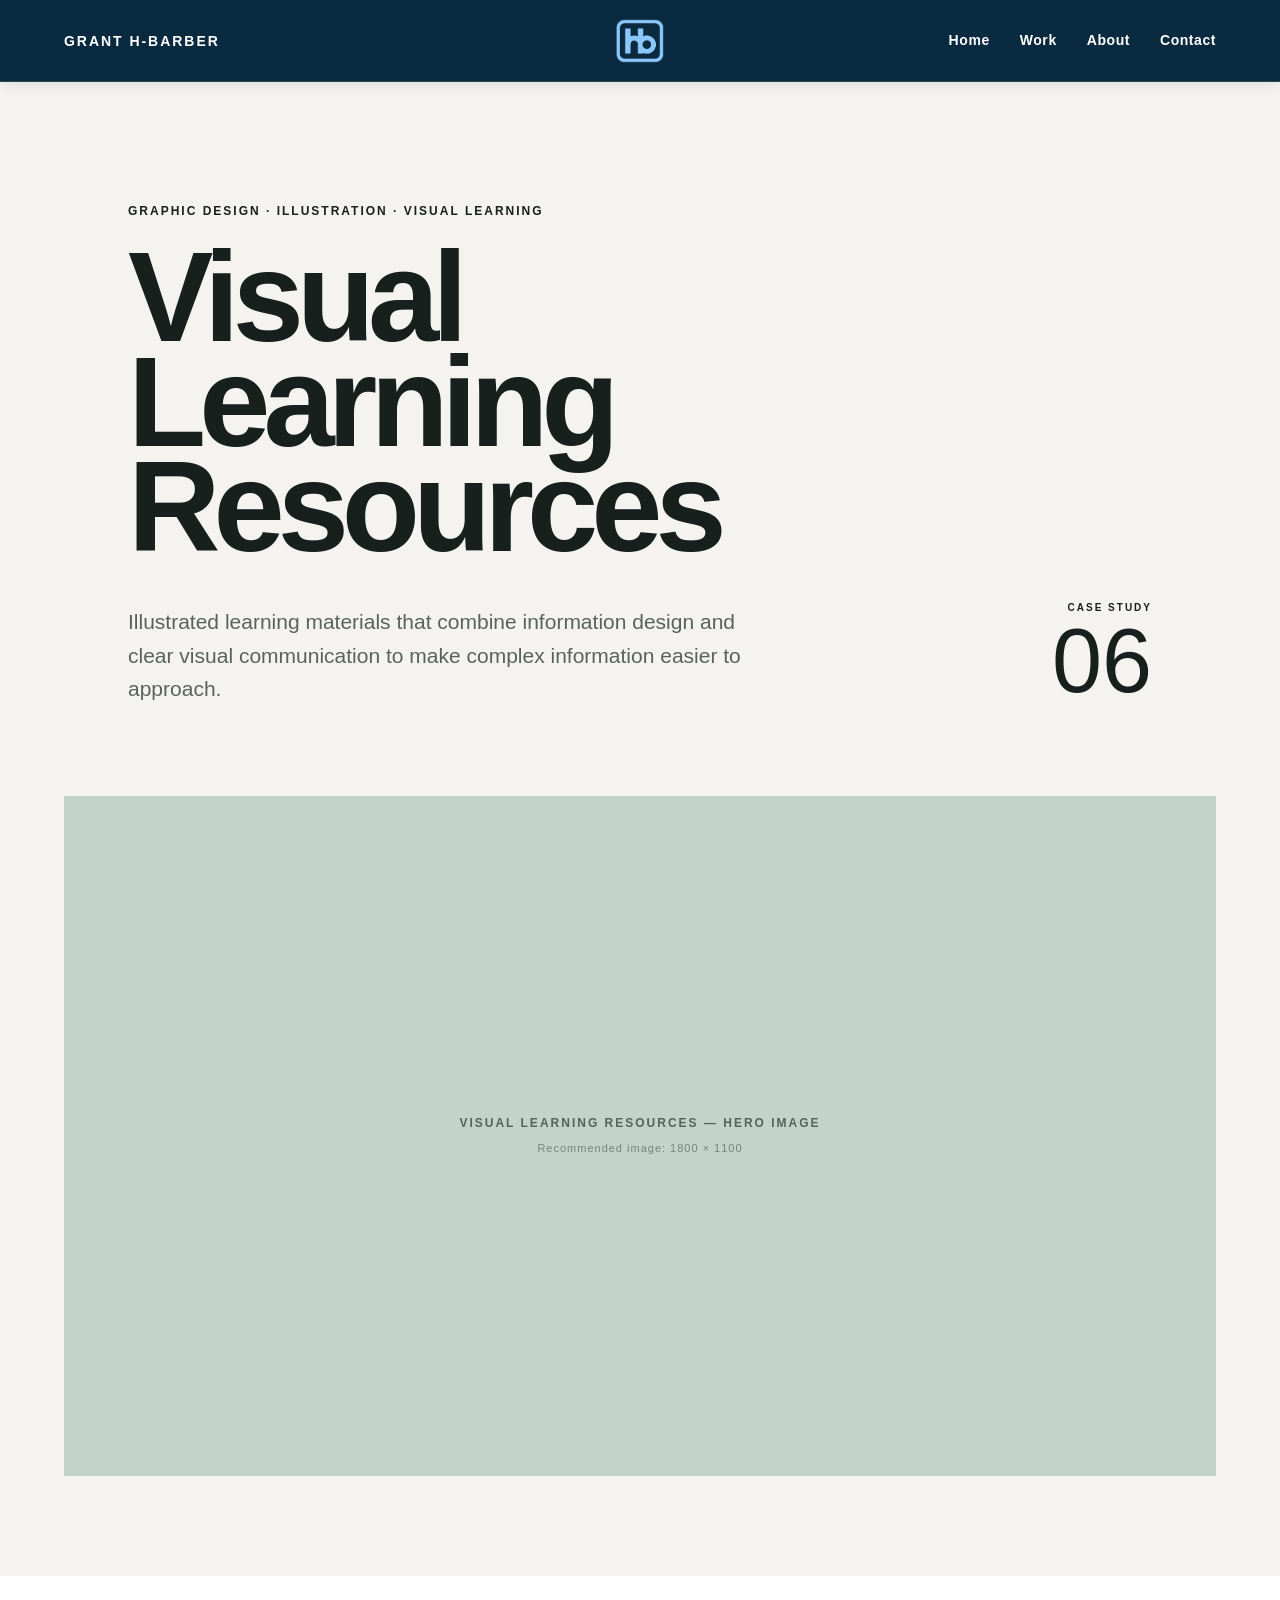
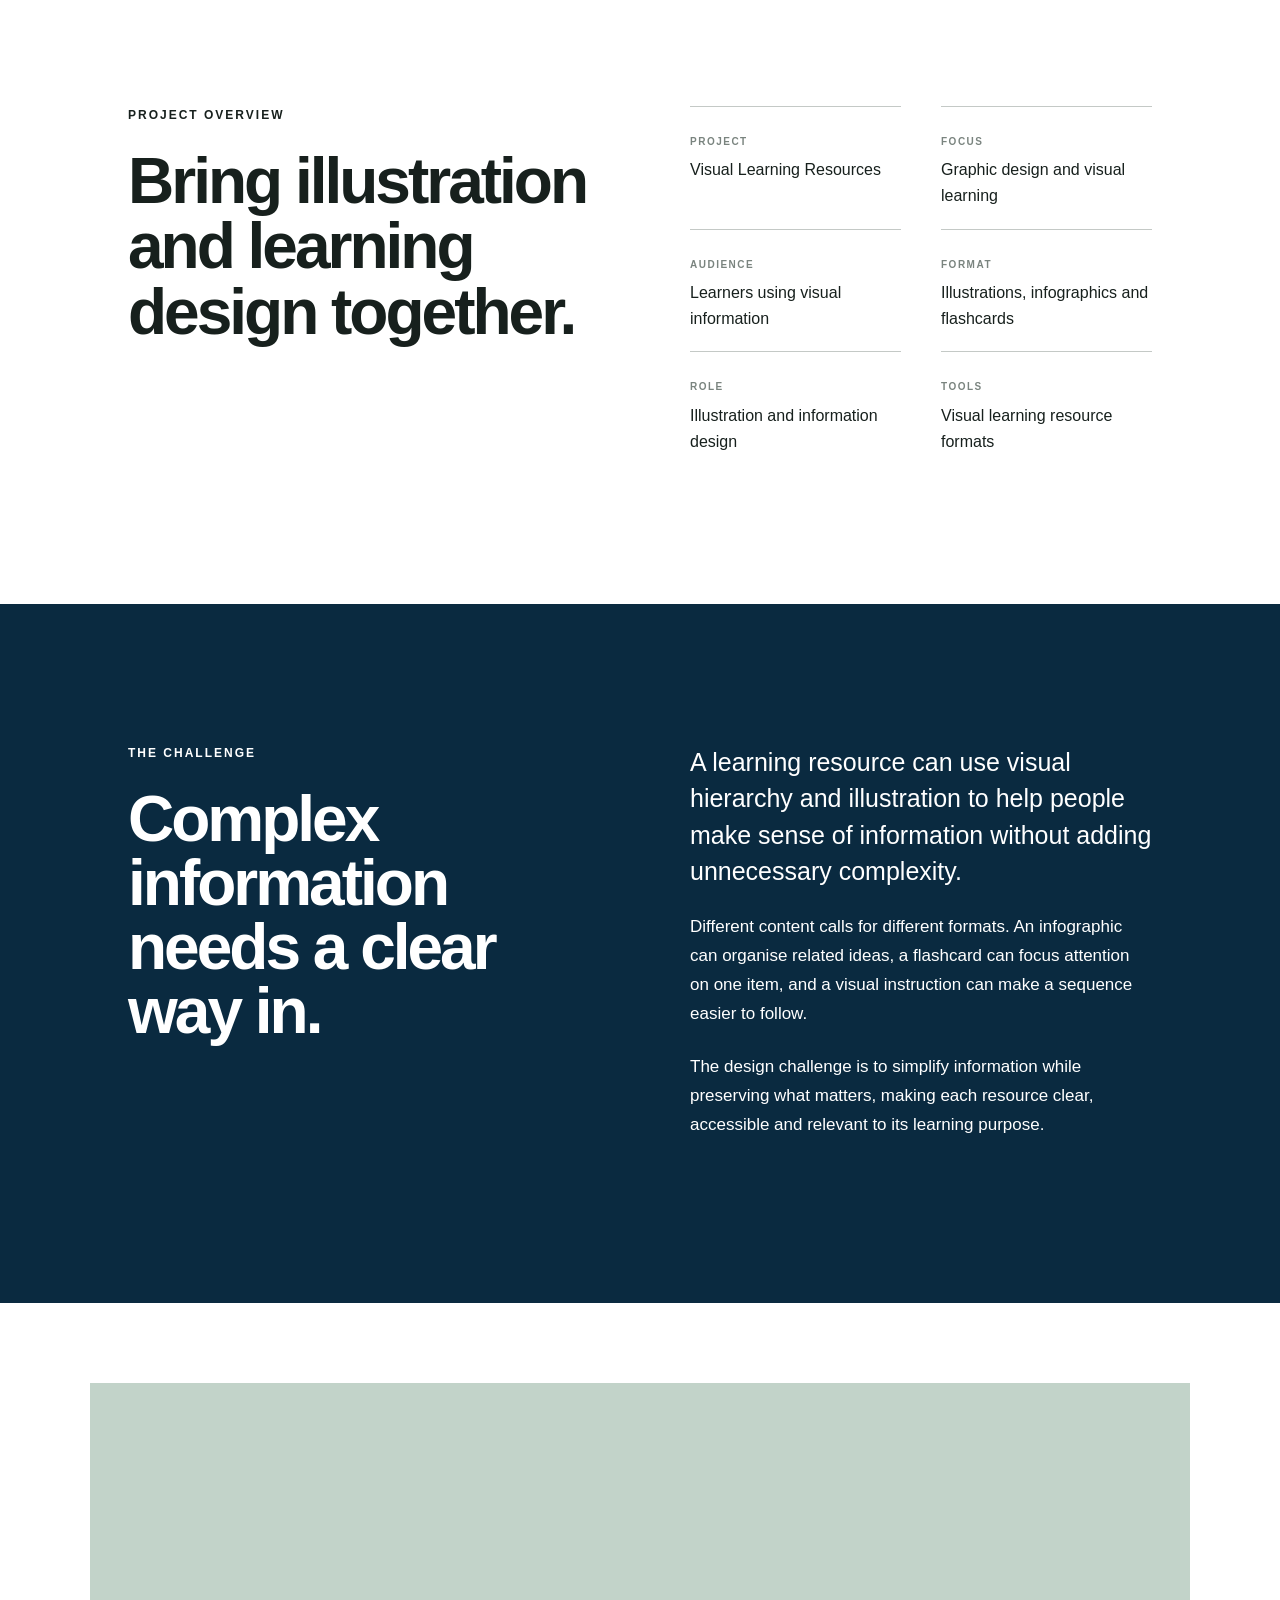
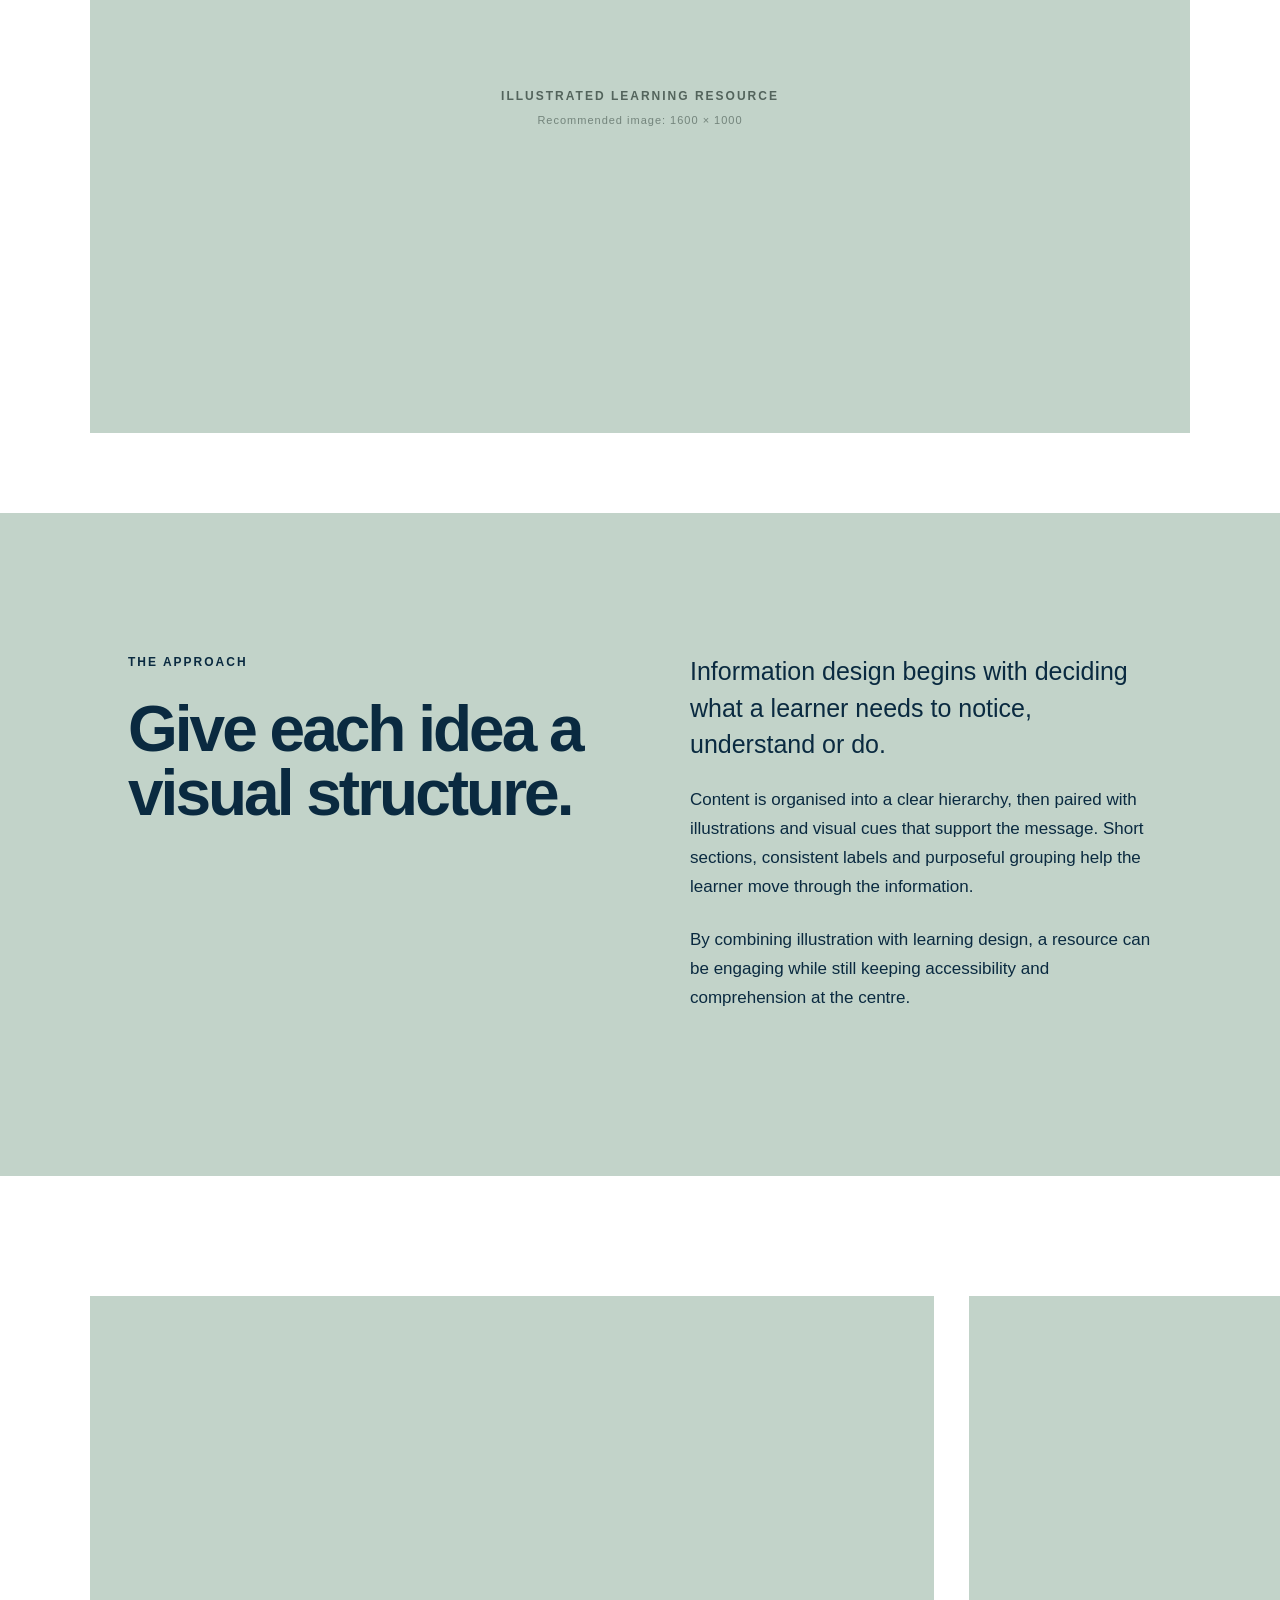
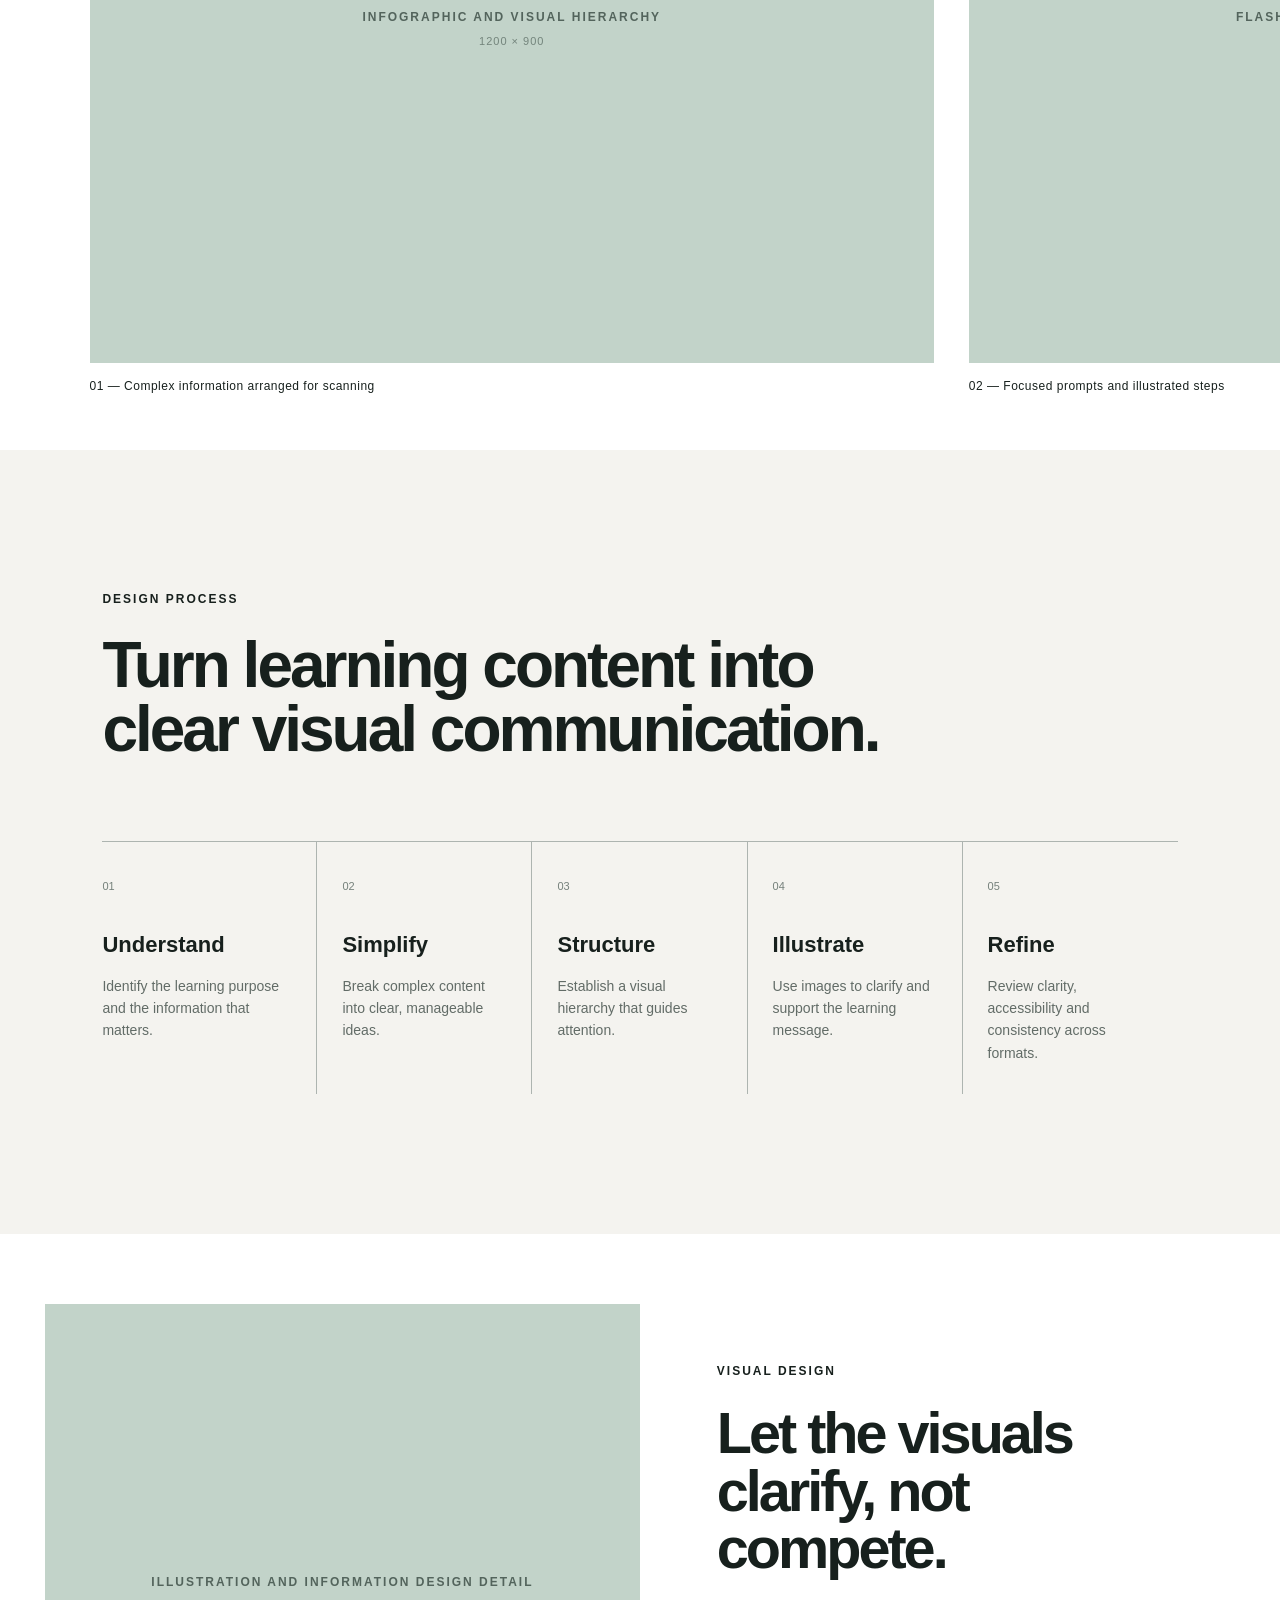
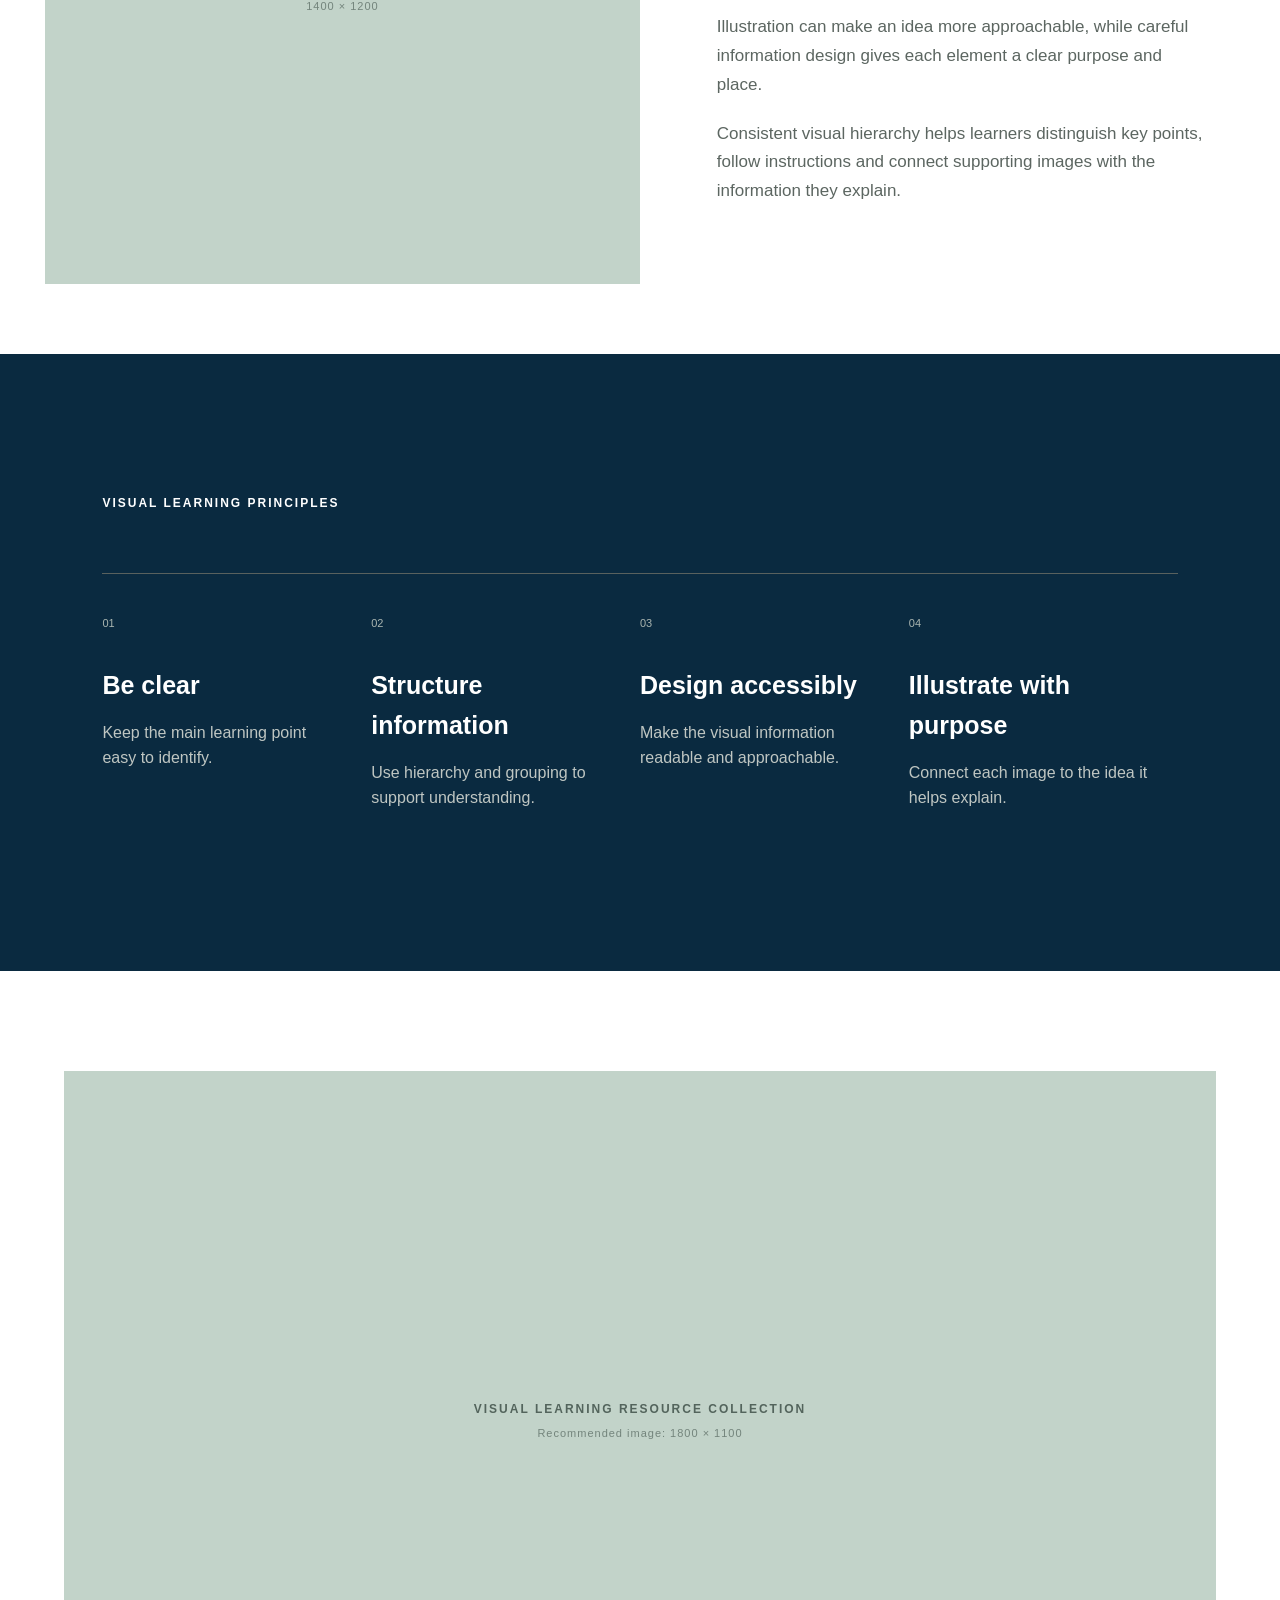
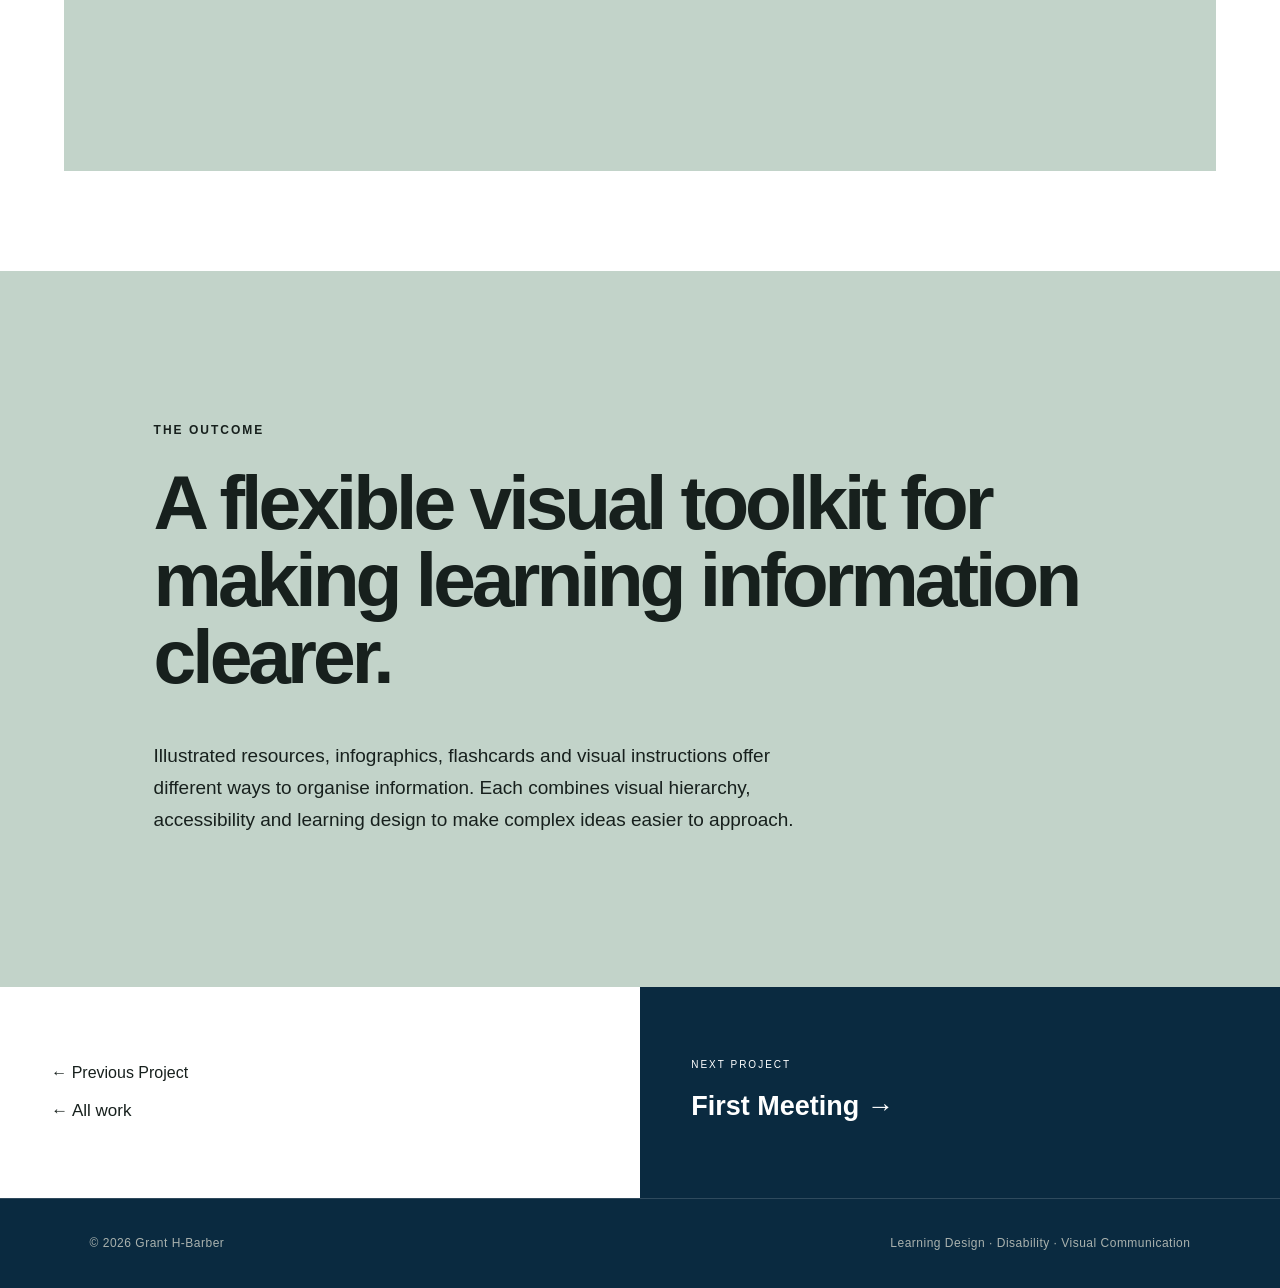
<file: projects/visual-learning.html>
<!DOCTYPE html>
<html lang="en">
<head>
  <meta charset="UTF-8">
  <meta name="viewport" content="width=device-width, initial-scale=1.0">
  <title>Visual Learning Resources | Grant H-Barber</title>
  <meta name="description" content="Visual Learning Resources — illustration, information design and accessible learning materials by Grant H-Barber.">
  <link rel="stylesheet" href="../css/style.css">
</head>
<body>
<header class="site-header">

  <a class="header-name" href="../index.html">GRANT H-BARBER</a>

  <a class="header-logo" href="../index.html" aria-label="Grant H-Barber home">
    <img src="../images/hb-logo.png" alt="Grant H-Barber logo">
  </a>

  <button class="menu-toggle" type="button" aria-label="Open menu" aria-expanded="false" aria-controls="site-nav">
    <span></span><span></span><span></span>
  </button>

  <nav class="main-nav" id="site-nav" aria-label="Primary navigation">
    <a href="../index.html">Home</a>
    <a href="../index.html#work">Work</a>
    <a href="../index.html#about">About</a>
    <a href="../index.html#contact">Contact</a>
  </nav>

</header>
<main>
<section class="case-hero">
  <div class="case-hero-copy">
    <p class="eyebrow">GRAPHIC DESIGN · ILLUSTRATION · VISUAL LEARNING</p>
    <h1>Visual Learning<br>Resources</h1>
    <p class="case-intro">Illustrated learning materials that combine information design and clear visual communication to make complex information easier to approach.</p>
  </div>
  <div class="case-number"><span>CASE STUDY</span><strong>06</strong></div>
</section>
<section class="case-hero-image">
  <div class="image-placeholder"><span>VISUAL LEARNING RESOURCES — HERO IMAGE</span><small>Recommended image: 1800 × 1100</small></div>
</section>
<section class="project-overview">
  <div class="overview-heading"><p class="eyebrow">PROJECT OVERVIEW</p><h2>Bring illustration and learning design together.</h2></div>
  <div class="project-details">
    <div><span>PROJECT</span><p>Visual Learning Resources</p></div>
    <div><span>FOCUS</span><p>Graphic design and visual learning</p></div>
    <div><span>AUDIENCE</span><p>Learners using visual information</p></div>
    <div><span>FORMAT</span><p>Illustrations, infographics and flashcards</p></div>
    <div><span>ROLE</span><p>Illustration and information design</p></div>
    <div><span>TOOLS</span><p>Visual learning resource formats</p></div>
  </div>
</section>
<section class="case-text-section">
  <div><p class="eyebrow">THE CHALLENGE</p><h2>Complex information needs a clear way in.</h2></div>
  <div class="case-body-copy">
    <p class="lead">A learning resource can use visual hierarchy and illustration to help people make sense of information without adding unnecessary complexity.</p>
    <p>Different content calls for different formats. An infographic can organise related ideas, a flashcard can focus attention on one item, and a visual instruction can make a sequence easier to follow.</p>
    <p>The design challenge is to simplify information while preserving what matters, making each resource clear, accessible and relevant to its learning purpose.</p>
  </div>
</section>
<section class="case-full-image">
  <div class="image-placeholder"><span>ILLUSTRATED LEARNING RESOURCE</span><small>Recommended image: 1600 × 1000</small></div>
</section>
<section class="case-text-section light-green">
  <div><p class="eyebrow">THE APPROACH</p><h2>Give each idea a visual structure.</h2></div>
  <div class="case-body-copy">
    <p class="lead">Information design begins with deciding what a learner needs to notice, understand or do.</p>
    <p>Content is organised into a clear hierarchy, then paired with illustrations and visual cues that support the message. Short sections, consistent labels and purposeful grouping help the learner move through the information.</p>
    <p>By combining illustration with learning design, a resource can be engaging while still keeping accessibility and comprehension at the centre.</p>
  </div>
</section>
<section class="case-gallery">
  <div><div class="image-placeholder"><span>INFOGRAPHIC AND VISUAL HIERARCHY</span><small>1200 × 900</small></div><p>01 — Complex information arranged for scanning</p></div>
  <div><div class="image-placeholder"><span>FLASHCARD AND VISUAL INSTRUCTIONS</span><small>1200 × 900</small></div><p>02 — Focused prompts and illustrated steps</p></div>
</section>
<section class="case-process">
  <p class="eyebrow">DESIGN PROCESS</p>
  <h2>Turn learning content into clear visual communication.</h2>
  <div class="process-grid">
    <div><span>01</span><h3>Understand</h3><p>Identify the learning purpose and the information that matters.</p></div>
    <div><span>02</span><h3>Simplify</h3><p>Break complex content into clear, manageable ideas.</p></div>
    <div><span>03</span><h3>Structure</h3><p>Establish a visual hierarchy that guides attention.</p></div>
    <div><span>04</span><h3>Illustrate</h3><p>Use images to clarify and support the learning message.</p></div>
    <div><span>05</span><h3>Refine</h3><p>Review clarity, accessibility and consistency across formats.</p></div>
  </div>
</section>
<section class="case-feature">
  <div class="case-feature-image"><div class="image-placeholder"><span>ILLUSTRATION AND INFORMATION DESIGN DETAIL</span><small>1400 × 1200</small></div></div>
  <div class="case-feature-copy">
    <p class="eyebrow">VISUAL DESIGN</p>
    <h2>Let the visuals clarify, not compete.</h2>
    <p>Illustration can make an idea more approachable, while careful information design gives each element a clear purpose and place.</p>
    <p>Consistent visual hierarchy helps learners distinguish key points, follow instructions and connect supporting images with the information they explain.</p>
  </div>
</section>
<section class="principles">
  <p class="eyebrow">VISUAL LEARNING PRINCIPLES</p>
  <div class="principles-grid">
    <div><span>01</span><h3>Be clear</h3><p>Keep the main learning point easy to identify.</p></div>
    <div><span>02</span><h3>Structure information</h3><p>Use hierarchy and grouping to support understanding.</p></div>
    <div><span>03</span><h3>Design accessibly</h3><p>Make the visual information readable and approachable.</p></div>
    <div><span>04</span><h3>Illustrate with purpose</h3><p>Connect each image to the idea it helps explain.</p></div>
  </div>
</section>
<section class="case-final-image">
  <div class="image-placeholder"><span>VISUAL LEARNING RESOURCE COLLECTION</span><small>Recommended image: 1800 × 1100</small></div>
</section>
<section class="case-outcome">
  <p class="eyebrow">THE OUTCOME</p>
  <h2>A flexible visual toolkit for making learning information clearer.</h2>
  <p>Illustrated resources, infographics, flashcards and visual instructions offer different ways to organise information. Each combines visual hierarchy, accessibility and learning design to make complex ideas easier to approach.</p>
</section>
<section class="project-navigation">
  <div style="display:flex; flex-direction:column; justify-content:center; gap:12px; padding:32px 8%; min-height:190px;">
    <a href="programme-facilitation.html" style="padding:0; min-height:0; display:block;">← Previous Project</a>
    <a href="../index.html#work" class="all-work" style="padding:0; min-height:0; display:block;">← All work</a>
  </div>
  <a href="first-meeting.html" class="next-project"><span>NEXT PROJECT</span><strong>First Meeting →</strong></a>
</section>
</main>
<footer>
  <p>© 2026 Grant H-Barber</p>
  <p>Learning Design · Disability · Visual Communication</p>
</footer>
<button class="back-to-top" id="backToTop" aria-label="Back to top">↑ <span>Back to top</span></button>
<script src="../js/script.js"></script>
</body>
</html>
</file>
<file: css/style.css>
/* =====================================================
   GRANT H-BARBER
   LEARNING DESIGN PORTFOLIO
===================================================== */


/* =====================================================
   RESET
===================================================== */

* {
  margin: 0;
  padding: 0;
  box-sizing: border-box;
}


html {
  scroll-behavior: smooth;
}


body {
  font-family: Arial, Helvetica, sans-serif;

  color: #17201d;
  background: #f4f3ef;

  line-height: 1.6;

  width: 100%;
  overflow-x: hidden;

  /* space for fixed header */
  padding-top: 76px;
}


a {
  color: inherit;
  text-decoration: none;
}


img {
  max-width: 100%;
}


/* stops fixed header covering anchor sections */

#work,
#capabilities,
#about,
#contact {
  scroll-margin-top: 76px;
}



/* =====================================================
   HEADER
===================================================== */

.site-header {

  position: fixed;

  top: 0;
  left: 0;

  width: 100%;
  height: 76px;

  z-index: 1000;

  display: grid;

  grid-template-columns:
    minmax(220px, 1fr)
    auto
    minmax(360px, 1fr);

  align-items: center;

  padding: 0 6%;

  background-color: #0a2a40;

  box-shadow:
    0 2px 12px
    rgba(0, 0, 0, 0.12);
}



/* NAME - LEFT */

.name-logo {

  justify-self: start;

  color: #ffffff;

  font-size: 18px;

  font-weight: 700;

  letter-spacing: 1.5px;

  white-space: nowrap;

  transition:
    opacity 0.2s ease;
}


.name-logo:hover {
  opacity: 0.7;
}



/* CENTRE IMAGE LOGO */

.centre-logo {

  justify-self: center;

  display: flex;

  align-items: center;

  justify-content: center;
}


.centre-logo img {

  height: 46px;

  width: auto;

  display: block;
}



/* NAVIGATION - RIGHT */

.site-header nav {

  justify-self: end;

  display: flex;

  align-items: center;

  gap: 30px;
}


.site-header nav a {

  color: #ffffff;

  font-size: 14px;

  font-weight: 600;

  transition:
    opacity 0.2s ease;
}


.site-header nav a:hover {
  opacity: 0.6;
}



/* =====================================================
   HERO
===================================================== */

.hero {

  min-height: calc(100vh - 76px);

  display: grid;

  grid-template-columns:
    1.05fr
    0.95fr;

  align-items: stretch;

  background: #f4f3ef;
}


.hero-content {

  padding:
    110px
    8%
    100px
    12%;

  display: flex;

  flex-direction: column;

  justify-content: center;
}


.eyebrow {

  font-size: 12px;

  font-weight: 700;

  letter-spacing: 2px;

  margin-bottom: 24px;
}


.hero h1 {

  font-size:
    clamp(48px, 5.8vw, 92px);

  line-height: 0.98;

  letter-spacing: -4px;

  font-weight: 600;

  max-width: 850px;
}


.intro {

  font-size: 19px;

  line-height: 1.65;

  max-width: 620px;

  margin-top: 35px;

  color: #4c5551;
}



/* BUTTON */

.button {

  display: inline-block;

  width: fit-content;

  background: #91aa9d;

  color: #ffffff;

  padding: 15px 27px;

  margin-top: 36px;

  font-size: 14px;

  font-weight: 600;

  transition:
    transform 0.2s ease,
    background 0.2s ease;
}


.button:hover {

  transform: translateY(-2px);

  background: #34443e;
}



/* =====================================================
   HERO IMAGE
===================================================== */

.hero-image {

  padding:
    35px
    6%
    35px
    0;
}


.image-placeholder {

  width: 100%;
  height: 100%;

  min-height: 600px;

  background: #c2d3c9;

  color: #53645c;

  display: flex;

  flex-direction: column;

  justify-content: center;

  align-items: center;

  gap: 6px;

  text-align: center;
}


.image-placeholder span {

  font-size: 12px;

  font-weight: 700;

  letter-spacing: 2px;
}


.image-placeholder small {

  font-size: 11px;

  letter-spacing: 1px;

  opacity: 0.7;
}



/* =====================================================
   STATEMENT
===================================================== */

.statement {

  padding:
    130px
    12%;

  background: #0a2a40;

  color: #ffffff;
}


.statement-text {

  max-width: 1150px;

  font-size:
    clamp(32px, 4.3vw, 66px);

  line-height: 1.12;

  letter-spacing: -2px;

  font-weight: 400;
}


.statement-text strong {

  color: #c2d3c9;

  font-weight: 500;
}



/* =====================================================
   SELECTED WORK
===================================================== */

.work {

  background: #ffffff;

  padding:
    120px
    7%;
}


.section-heading {

  display: grid;

  grid-template-columns:
    1.3fr
    0.7fr;

  gap: 80px;

  align-items: end;

  margin-bottom: 70px;
}


.section-heading h2 {

  font-size:
    clamp(38px, 4vw, 64px);

  line-height: 1.05;

  letter-spacing: -2px;
}


.section-intro {

  max-width: 430px;

  color: #66706c;

  font-size: 17px;
}



/* PROJECT GRID */

.project-grid {

  display: grid;

  grid-template-columns:
    repeat(2, 1fr);

  gap:
    80px
    40px;
}


.project {
  cursor: pointer;
}


.project-image {

  aspect-ratio: 4 / 3;

  min-height: 0;

  margin-bottom: 25px;

  transition:
    transform 0.3s ease;
}


.project:hover .project-image {
  transform: translateY(-5px);
}


.project-category {

  font-size: 11px;

  letter-spacing: 1.6px;

  font-weight: 700;

  color: #69736f;
}


.project h3 {

  font-size: 27px;

  margin:
    8px
    0
    10px;
}


.project p:not(.project-category) {

  color: #606965;

  max-width: 470px;
}


.project-link {

  display: inline-block;

  margin-top: 18px;

  font-size: 13px;

  font-weight: 700;

  border-bottom:
    1px solid #0a2a40;

  padding-bottom: 2px;
}



/* =====================================================
   CAPABILITIES
===================================================== */

.capabilities {

  display: grid;

  grid-template-columns:
    0.8fr
    1.2fr;

  gap: 100px;

  padding:
    140px
    10%;

  background: #f4f3ef;
}


.capabilities-heading h2 {

  font-size:
    clamp(40px, 4.5vw, 70px);

  line-height: 1;

  letter-spacing: -3px;
}


.capabilities-list {

  border-top:
    1px solid #aeb5b1;
}


.capability {

  display: grid;

  grid-template-columns:
    60px
    1fr;

  gap: 25px;

  padding:
    35px
    0;

  border-bottom:
    1px solid #aeb5b1;
}


.capability > span {

  font-size: 12px;

  color: #75807b;
}


.capability h3 {

  font-size: 25px;

  margin-bottom: 8px;
}


.capability p {

  color: #626c67;

  max-width: 560px;
}



/* =====================================================
   FEATURE
===================================================== */

.feature {

  display: grid;

  grid-template-columns:
    1.15fr
    0.85fr;

  min-height: 700px;

  background: #ffffff;
}


.feature-image {

  padding:
    60px
    0
    60px
    7%;
}


.feature-image .image-placeholder {

  width: 100%;

  height: 100%;

  min-height: 580px;
}


.feature-copy {

  padding:
    120px
    12%;

  display: flex;

  flex-direction: column;

  justify-content: center;
}


.feature-copy h2 {

  font-size:
    clamp(40px, 4.5vw, 68px);

  line-height: 1.02;

  letter-spacing: -3px;

  margin-bottom: 35px;
}


.feature-copy > p:not(.eyebrow) {

  font-size: 18px;

  color: #5c6661;

  margin-bottom: 20px;

  max-width: 520px;
}



/* =====================================================
   ABOUT
===================================================== */

.about {

  display: grid;

  grid-template-columns:
    1.1fr
    0.9fr;

  gap: 100px;

  padding:
    140px
    12%;

  background: #c2d3c9;
}


.about-title h2 {

  font-size:
    clamp(42px, 5vw, 76px);

  line-height: 1;

  letter-spacing: -3px;
}


.about-copy {

  align-self: end;
}


.about-copy p {

  margin-bottom: 22px;

  font-size: 17px;
}


.about-copy .large-copy {

  font-size: 24px;

  line-height: 1.45;

  font-weight: 500;
}


.text-link {

  display: inline-block;

  margin-top: 15px;

  font-weight: 700;

  border-bottom:
    1px solid #0a2a40;
}



/* =====================================================
   PHILOSOPHY
===================================================== */

.philosophy {

  padding:
    150px
    12%;

  background: #ffffff;
}


.philosophy blockquote {

  font-size:
    clamp(48px, 6vw, 94px);

  line-height: 1;

  letter-spacing: -4px;

  font-weight: 600;

  max-width: 1200px;
}



/* =====================================================
   CONTACT
===================================================== */

.contact {

  padding:
    140px
    12%;

  background: #0a2a40;

  color: #ffffff;
}


.contact h2 {

  font-size:
    clamp(45px, 6vw, 88px);

  line-height: 1;

  letter-spacing: -3px;
}


.contact-copy {

  max-width: 550px;

  font-size: 18px;

  line-height: 1.7;

  color: #c2d3c9;

  margin-top: 35px;
}


.button.light {

  background: #ffffff;

  color: #0a2a40;
}


.button.light:hover {
  background: #c2d3c9;
}



/* =====================================================
   FOOTER
===================================================== */

footer {

  padding:
    35px
    7%;

  display: flex;

  justify-content: space-between;

  gap: 30px;

  background: #0a2a40;

  color: #aab2ae;

  border-top:
    1px solid rgba(
      255,
      255,
      255,
      0.15
    );

  font-size: 12px;

  letter-spacing: 0.5px;
}



/* =====================================================
   BACK TO TOP
===================================================== */

.back-to-top {

  position: fixed;

  right: 28px;

  bottom: 28px;

  display: flex;

  align-items: center;

  gap: 8px;

  padding:
    12px
    17px;

  border: none;

  background: #295a9a;

  color: #ffffff;

  font-family: inherit;

  font-size: 12px;

  font-weight: 700;

  cursor: pointer;

  opacity: 0;

  visibility: hidden;

  transform:
    translateY(10px);

  transition:
    opacity 0.25s ease,
    transform 0.25s ease,
    visibility 0.25s ease;

  z-index: 900;
}


.back-to-top.visible {

  opacity: 1;

  visibility: visible;

  transform:
    translateY(0);
}


.back-to-top:hover {

  background: #44433e;

  transform:
    translateY(-2px);
}



/* =====================================================
   TABLET
===================================================== */

@media (max-width: 1000px) {


  .site-header {

    grid-template-columns:
      1fr
      auto
      1fr;

    padding:
      0
      4%;
  }


  .name-logo {
    font-size: 15px;
  }


  .centre-logo img {
    height: 40px;
  }


  .site-header nav {
    gap: 18px;
  }


  .site-header nav a {
    font-size: 13px;
  }


  .hero {

    grid-template-columns: 1fr;
  }


  .hero-content {

    padding:
      100px
      7%
      80px;
  }


  .hero-image {

    padding:
      0
      7%
      70px;
  }


  .image-placeholder {
    min-height: 450px;
  }


  .section-heading {

    grid-template-columns: 1fr;

    gap: 25px;
  }


  .project-grid {

    grid-template-columns:
      1fr
      1fr;

    gap:
      60px
      25px;
  }


  .capabilities {

    grid-template-columns: 1fr;

    gap: 60px;
  }


  .feature {
    grid-template-columns: 1fr;
  }


  .feature-image {

    padding:
      60px
      7%
      0;
  }


  .feature-copy {

    padding:
      80px
      7%;
  }


  .about {

    grid-template-columns: 1fr;

    gap: 60px;
  }

}



/* =====================================================
   MOBILE
===================================================== */

@media (max-width: 700px) {


  body {
    padding-top: 70px;
  }


  .site-header {

    height: 70px;

    padding:
      0
      5%;

    grid-template-columns:
      1fr
      auto;
  }


  .name-logo {

    font-size: 14px;

    letter-spacing: 1px;
  }


  /*
  Keep logo visible,
  but place it beside the name on smaller screens.
  */

  .centre-logo {

    justify-self: end;
  }


  .centre-logo img {
    height: 36px;
  }


  /*
  Hide desktop navigation on small screens
  so the header stays clean.
  */

  .site-header nav {
    display: none;
  }


  .hero {

    min-height: auto;
  }


  .hero-content {

    padding:
      75px
      6%
      60px;
  }


  .hero h1 {

    font-size:
      clamp(48px, 14vw, 72px);

    letter-spacing: -3px;
  }


  .intro {
    font-size: 17px;
  }


  .hero-image {

    padding:
      0
      6%
      50px;
  }


  .image-placeholder {
    min-height: 380px;
  }


  .statement {

    padding:
      90px
      7%;
  }


  .statement-text {
    letter-spacing: -1px;
  }


  .work {

    padding:
      90px
      6%;
  }


  .project-grid {

    grid-template-columns: 1fr;

    gap: 60px;
  }


  .capabilities {

    padding:
      90px
      7%;
  }


  .capabilities-heading h2 {
    letter-spacing: -2px;
  }


  .feature-image .image-placeholder {
    min-height: 380px;
  }


  .feature-copy h2 {
    letter-spacing: -2px;
  }


  .about {

    padding:
      100px
      7%;
  }


  .about-title h2 {
    letter-spacing: -2px;
  }


  .philosophy {

    padding:
      100px
      7%;
  }


  .philosophy blockquote {
    letter-spacing: -2px;
  }


  .contact {

    padding:
      100px
      7%;
  }


  .contact h2 {
    letter-spacing: -2px;
  }


  footer {

    padding:
      30px
      6%;

    flex-direction: column;

    gap: 8px;
  }


  .back-to-top {

    right: 18px;

    bottom: 18px;

    width: 44px;

    height: 44px;

    padding: 0;

    justify-content: center;

    border-radius: 50%;

    font-size: 17px;
  }


  .back-to-top span {
    display: none;
  }

}/* =====================================================
   CASE STUDY PAGES
===================================================== */


/* ---------- CASE HERO ---------- */

.case-hero {
  display: grid;
  grid-template-columns: 1fr auto;
  gap: 80px;

  padding: 120px 10% 90px;

  background: #f4f3ef;

  align-items: end;
}


.case-hero-copy h1 {
  font-size: clamp(70px, 10vw, 150px);
  line-height: 0.82;
  letter-spacing: -7px;
  font-weight: 600;
}


.case-intro {
  max-width: 650px;
  margin-top: 45px;

  font-size: 21px;
  line-height: 1.6;

  color: #59635e;
}


.case-number {
  display: flex;
  flex-direction: column;
  align-items: flex-end;
}


.case-number span {
  font-size: 10px;
  letter-spacing: 2px;
  font-weight: 700;
}


.case-number strong {
  font-size: 90px;
  line-height: 1;
  font-weight: 400;
}



/* ---------- CASE HERO IMAGE ---------- */

.case-hero-image {
  padding: 0 5% 100px;
  background: #f4f3ef;
}


.case-hero-image .image-placeholder {
  width: 100%;
  min-height: 680px;
}



/* ---------- PROJECT OVERVIEW ---------- */

.project-overview {
  display: grid;
  grid-template-columns: 1fr 1fr;
  gap: 100px;

  padding: 130px 10%;

  background: white;
}


.overview-heading h2 {
  font-size: clamp(40px, 5vw, 72px);
  line-height: 1.02;
  letter-spacing: -3px;

  max-width: 650px;
}


.project-details {
  display: grid;
  grid-template-columns: 1fr 1fr;

  gap: 0 40px;

  align-content: start;
}


.project-details > div {
  padding: 20px 0;

  border-top: 1px solid #c4c9c6;
}


.project-details span {
  font-size: 10px;
  font-weight: 700;
  letter-spacing: 1.5px;

  color: #7a847f;
}


.project-details p {
  margin-top: 5px;
}



/* ---------- TEXT SECTIONS ---------- */

.case-text-section {
  display: grid;
  grid-template-columns: 1fr 1fr;

  gap: 100px;

  padding: 140px 10%;

  background: #0a2a40;
  color: white;
}


.case-text-section.light-green {
  background: #c2d3c9;
  color: #0a2a40;
}


.case-text-section h2 {
  font-size: clamp(42px, 5vw, 74px);

  line-height: 1;

  letter-spacing: -3px;

  max-width: 700px;
}


.case-body-copy {
  align-self: end;

  max-width: 650px;
}


.case-body-copy p {
  margin-bottom: 24px;

  font-size: 17px;

  line-height: 1.7;
}


.case-body-copy .lead {
  font-size: 25px;

  line-height: 1.45;
}



/* ---------- FULL IMAGE ---------- */

.case-full-image {
  padding: 80px 7%;

  background: white;
}


.case-full-image .image-placeholder {
  min-height: 650px;
}



/* ---------- GALLERY ---------- */

.case-gallery {
  display: grid;

  grid-template-columns: 1fr 1fr;

  gap: 35px;

  padding: 120px 7%;

  background: white;
}


.case-gallery .image-placeholder {
  aspect-ratio: 4 / 3;
}


.case-gallery p {
  margin-top: 14px;

  font-size: 12px;

  letter-spacing: 0.5px;
}



/* ---------- PROCESS ---------- */

.case-process {
  padding: 140px 8%;

  background: #f4f3ef;
}


.case-process > h2 {
  font-size: clamp(42px, 5vw, 75px);

  line-height: 1;

  letter-spacing: -3px;

  max-width: 850px;

  margin-bottom: 80px;
}


.process-grid {
  display: grid;

  grid-template-columns: repeat(5, 1fr);

  border-top: 1px solid #adb4b0;
}


.process-grid > div {
  padding: 30px 25px 30px 0;

  border-right: 1px solid #adb4b0;

  min-height: 230px;
}


.process-grid > div:not(:first-child) {
  padding-left: 25px;
}


.process-grid > div:last-child {
  border-right: none;
}


.process-grid span {
  font-size: 11px;

  color: #75807b;
}


.process-grid h3 {
  margin: 30px 0 12px;

  font-size: 22px;
}


.process-grid p {
  font-size: 14px;

  color: #626c67;
}



/* ---------- CASE FEATURE ---------- */

.case-feature {
  display: grid;

  grid-template-columns: 1fr 1fr;

  min-height: 720px;

  background: white;
}


.case-feature-image {
  padding: 70px 0 70px 7%;
}


.case-feature-image .image-placeholder {
  width: 100%;
  height: 100%;

  min-height: 580px;
}


.case-feature-copy {
  padding: 120px 12%;

  display: flex;

  flex-direction: column;

  justify-content: center;
}


.case-feature-copy h2 {
  font-size: clamp(40px, 4.5vw, 68px);

  line-height: 1;

  letter-spacing: -3px;

  margin-bottom: 35px;
}


.case-feature-copy > p:not(.eyebrow) {
  font-size: 17px;

  line-height: 1.7;

  margin-bottom: 20px;

  color: #5c6661;
}



/* ---------- PRINCIPLES ---------- */

.principles {
  padding: 140px 8%;

  background: #0a2a40;

  color: white;
}


.principles-grid {
  display: grid;

  grid-template-columns: repeat(4, 1fr);

  margin-top: 60px;

  border-top: 1px solid #59615e;
}


.principles-grid > div {
  padding: 35px 30px 20px 0;
}


.principles-grid span {
  font-size: 11px;

  color: #aab5b0;
}


.principles-grid h3 {
  font-size: 25px;

  margin: 30px 0 15px;
}


.principles-grid p {
  color: #bfc6c2;

  max-width: 280px;
}



/* ---------- FINAL IMAGE ---------- */

.case-final-image {
  padding: 100px 5%;

  background: white;
}


.case-final-image .image-placeholder {
  min-height: 700px;
}



/* ---------- OUTCOME ---------- */

.case-outcome {
  padding: 150px 12%;

  background: #c2d3c9;
}


.case-outcome h2 {
  font-size: clamp(45px, 6vw, 88px);

  line-height: 1;

  letter-spacing: -4px;

  max-width: 1200px;
}


.case-outcome > p:last-child {
  margin-top: 45px;

  max-width: 650px;

  font-size: 19px;

  line-height: 1.7;
}



/* ---------- PROJECT NAVIGATION ---------- */

.project-navigation {
  display: grid;

  grid-template-columns: 1fr 1fr;

  background: white;
}


.project-navigation a {
  padding: 70px 8%;

  min-height: 190px;

  display: flex;

  flex-direction: column;

  justify-content: center;
}


.all-work {
  font-size: 17px;
}


.next-project {
  background: #0a2a40;

  color: white;
}


.next-project span {
  font-size: 10px;

  letter-spacing: 2px;

  margin-bottom: 12px;
}


.next-project strong {
  font-size: 27px;
}



/* =====================================================
   CASE STUDY TABLET
===================================================== */

@media (max-width: 900px) {

  .case-hero {
    grid-template-columns: 1fr;
  }


  .case-number {
    align-items: flex-start;
  }


  .project-overview,
  .case-text-section,
  .case-feature {
    grid-template-columns: 1fr;

    gap: 60px;
  }


  .case-feature-image {
    padding: 60px 7% 0;
  }


  .process-grid {
    grid-template-columns: 1fr 1fr;
  }


  .process-grid > div {
    border-bottom: 1px solid #adb4b0;
  }


  .principles-grid {
    grid-template-columns: 1fr 1fr;
  }

}



/* =====================================================
   CASE STUDY MOBILE
===================================================== */

@media (max-width: 600px) {

  .case-hero {
    padding: 80px 7% 60px;
  }


  .case-hero-copy h1 {
    letter-spacing: -4px;
  }


  .case-number strong {
    font-size: 60px;
  }


  .case-hero-image {
    padding: 0 7% 70px;
  }


  .case-hero-image .image-placeholder {
    min-height: 420px;
  }


  .project-overview,
  .case-text-section {
    grid-template-columns: 1fr;

    padding: 90px 7%;
  }


  .project-details {
    grid-template-columns: 1fr;
  }


  .case-gallery {
    grid-template-columns: 1fr;

    padding: 80px 7%;
  }


  .case-full-image {
    padding: 60px 7%;
  }


  .case-full-image .image-placeholder {
    min-height: 380px;
  }


  .case-process {
    padding: 90px 7%;
  }


  .process-grid {
    grid-template-columns: 1fr;
  }


  .process-grid > div {
    border-right: none;

    padding: 25px 0 !important;

    min-height: auto;
  }


  .principles {
    padding: 90px 7%;
  }


  .principles-grid {
    grid-template-columns: 1fr;
  }


  .case-final-image {
    padding: 70px 7%;
  }


  .case-final-image .image-placeholder {
    min-height: 400px;
  }


  .case-outcome {
    padding: 100px 7%;
  }


  .case-outcome h2 {
    letter-spacing: -2px;
  }


  .project-navigation {
    grid-template-columns: 1fr;
  }

}



/* =====================================================
   REAL CASE STUDY IMAGES
===================================================== */

.case-hero-image img {
  display: block;

  width: 100%;

  height: 100%;

  object-fit: cover;
}


.image-placeholder img {
  display: block;

  width: 100%;

  height: 100%;

  object-fit: cover;
}/* =====================================================
   STICKY SITE HEADER
===================================================== */

.site-header {
  position: sticky;
  top: 0;
  z-index: 9999;

  display: grid;
  grid-template-columns: 1fr auto 1fr;
  align-items: center;

  width: 100%;
  min-height: 82px;
  padding: 0 5%;

  background: #0a2a40;
  box-sizing: border-box;

  border-bottom: 1px solid rgba(255,255,255,0.12);
}


/* NAME — LEFT */

.header-name {
  justify-self: start;

  color: #ffffff;
  text-decoration: none;

  font-size: 14px;
  font-weight: 600;
  letter-spacing: 0.14em;
  white-space: nowrap;
}


/* IMAGE LOGO — TRUE CENTRE */

.header-logo {
  justify-self: center;
  display: flex;
  align-items: center;
  justify-content: center;
}

.header-logo img {
  display: block;
  width: auto;
  height: 48px;
  object-fit: contain;
}


/* NAVIGATION — RIGHT */

.main-nav {
  justify-self: end;

  display: flex;
  align-items: center;
  gap: 30px;
}

.main-nav a {
  color: rgba(255,255,255,0.82);
  text-decoration: none;

  font-size: 13px;
  font-weight: 500;
  letter-spacing: 0.04em;

  transition: color 0.2s ease;
}

.main-nav a:hover {
  color: #ffffff;
}


/* =====================================================
   MOBILE
===================================================== */

@media (max-width: 800px) {

  .site-header {
    grid-template-columns: 1fr auto;
    min-height: 72px;
    padding: 0 24px;
  }

  .header-logo {
    justify-self: end;
  }

  .header-logo img {
    height: 40px;
  }

  .main-nav {
    display: none;
  }

  .header-name {
    font-size: 12px;
  }
}

/* =====================================================
   PORTFOLIO SYSTEM CLEANUP — 2026-10-03
   Shared header, mobile navigation and resilient images.
===================================================== */

/* Sticky header participates in layout, so no body offset is needed. */
body {
  padding-top: 0;
}

.site-header {
  position: sticky;
  top: 0;
  left: auto;
  z-index: 9999;
  width: 100%;
  height: auto;
  min-height: 82px;
  padding: 0 5%;
  display: grid;
  grid-template-columns: minmax(0, 1fr) auto minmax(0, 1fr);
  align-items: center;
  background: #0a2a40;
  border-bottom: 1px solid rgba(255,255,255,.12);
  box-shadow: 0 2px 12px rgba(0,0,0,.10);
}

.header-name {
  justify-self: start;
  color: #fff;
  font-size: 14px;
  font-weight: 700;
  letter-spacing: .14em;
  line-height: 1;
  white-space: nowrap;
}

.header-logo {
  justify-self: center;
  display: flex;
  align-items: center;
  justify-content: center;
}

.header-logo img {
  display: block;
  width: auto;
  height: 48px;
  max-width: 120px;
  object-fit: contain;
}

.main-nav {
  justify-self: end;
  display: flex;
  align-items: center;
  gap: 30px;
}

.main-nav a {
  color: rgba(255,255,255,.86);
  font-size: 13px;
  font-weight: 600;
  letter-spacing: .04em;
  transition: color .2s ease, opacity .2s ease;
}

.main-nav a:hover,
.main-nav a:focus-visible {
  color: #fff;
  opacity: 1;
}

.menu-toggle {
  display: none;
  width: 42px;
  height: 42px;
  padding: 9px;
  border: 0;
  background: transparent;
  cursor: pointer;
}

.menu-toggle span {
  display: block;
  width: 24px;
  height: 2px;
  margin: 5px auto;
  background: #fff;
  transform-origin: center;
  transition: transform .2s ease, opacity .2s ease;
}

.menu-toggle.open span:nth-child(1) { transform: translateY(7px) rotate(45deg); }
.menu-toggle.open span:nth-child(2) { opacity: 0; }
.menu-toggle.open span:nth-child(3) { transform: translateY(-7px) rotate(-45deg); }

/* Make every intentional placeholder visible and stable. */
.image-placeholder {
  position: relative;
  width: 100%;
  background: #c2d3c9;
  color: #53645c;
  overflow: hidden;
}

.image-placeholder img {
  display: block;
  width: 100%;
  height: 100%;
  object-fit: cover;
}

@media (max-width: 800px) {
  body { padding-top: 0; }

  .site-header {
    min-height: 70px;
    padding: 0 20px;
    grid-template-columns: 1fr auto auto;
    column-gap: 14px;
  }

  .header-name {
    font-size: 11px;
    letter-spacing: .11em;
  }

  .header-logo {
    justify-self: center;
  }

  .header-logo img {
    height: 38px;
    max-width: 90px;
  }

  .menu-toggle {
    display: block;
    justify-self: end;
  }

  .main-nav {
    position: absolute;
    top: 100%;
    left: 0;
    right: 0;
    width: 100%;
    display: none;
    flex-direction: column;
    align-items: stretch;
    gap: 0;
    padding: 8px 20px 18px;
    background: #0a2a40;
    border-top: 1px solid rgba(255,255,255,.1);
    box-shadow: 0 10px 24px rgba(0,0,0,.18);
  }

  .main-nav.open {
    display: flex;
  }

  .main-nav a {
    display: block;
    padding: 14px 4px;
    font-size: 14px;
    border-bottom: 1px solid rgba(255,255,255,.11);
  }

  .main-nav a:last-child {
    border-bottom: 0;
  }

  #work,
  #capabilities,
  #about,
  #contact {
    scroll-margin-top: 82px;
  }
}

@media (max-width: 430px) {
  .site-header { padding: 0 14px; column-gap: 9px; }
  .header-name { font-size: 10px; letter-spacing: .08em; }
  .header-logo img { height: 34px; max-width: 76px; }
  .menu-toggle { width: 38px; height: 38px; padding: 7px; }
}
</file>
